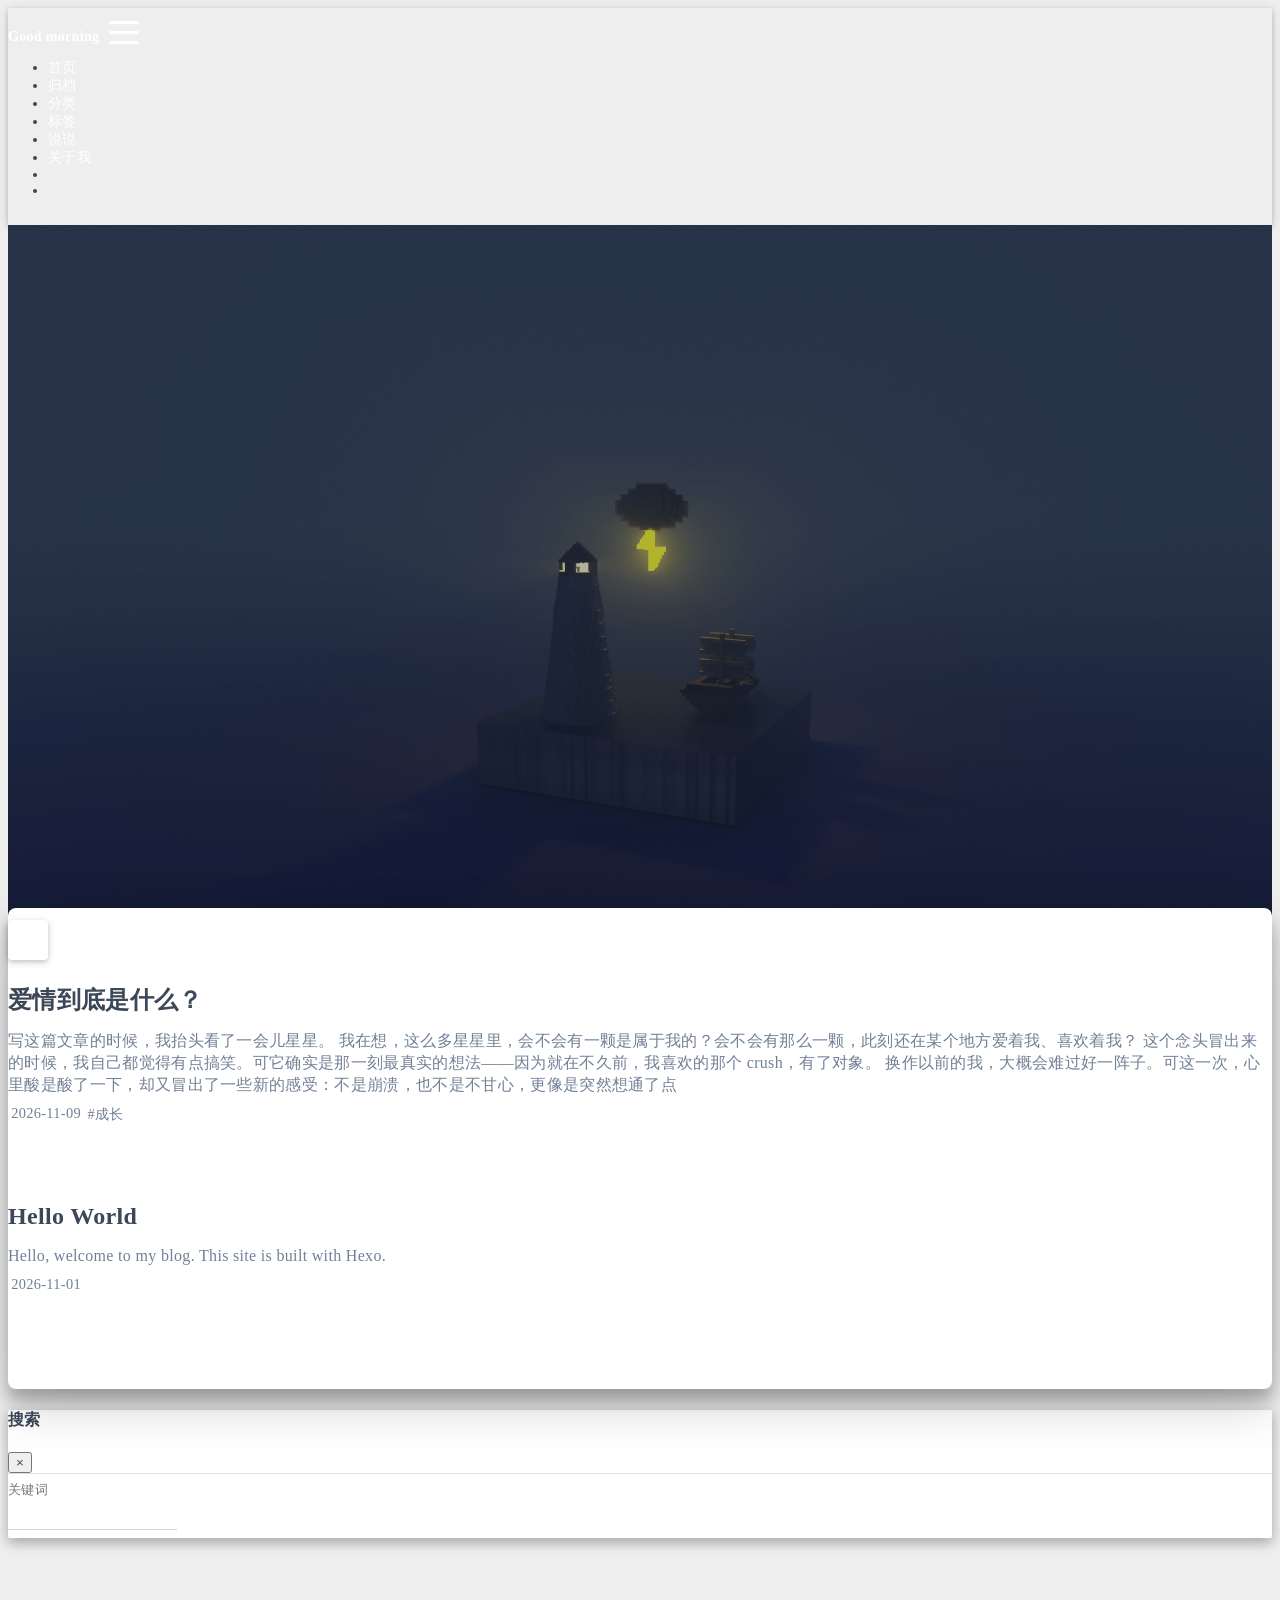
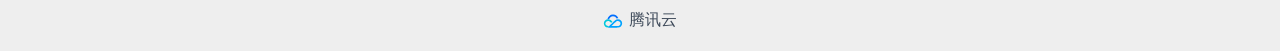
<file: index.html>
<!DOCTYPE html>
<html lang="zh-CN" data-default-color-scheme=auto>



<head>
  <meta charset="UTF-8">

  <link rel="apple-touch-icon" sizes="76x76" href="/img/fluid.png">
  <link rel="icon" href="/img/fluid.png">
  

  <meta name="viewport" content="width=device-width, initial-scale=1.0, maximum-scale=5.0, shrink-to-fit=no">
  <meta http-equiv="x-ua-compatible" content="ie=edge">
  
  <meta name="theme-color" content="#2f4154">
  <meta name="author" content="lokua">
  <meta name="keywords" content="">
  
    <meta property="og:type" content="website">
<meta property="og:title" content="Blog">
<meta property="og:url" content="https://lokua.com.cn/index.html">
<meta property="og:site_name" content="Blog">
<meta property="og:locale" content="zh_CN">
<meta property="article:author" content="lokua">
<meta name="twitter:card" content="summary_large_image">
  
  
  
  <title>Blog</title>

  <link  rel="stylesheet" href="https://lib.baomitu.com/twitter-bootstrap/4.6.1/css/bootstrap.min.css" />





<!-- 主题依赖的图标库，不要自行修改 -->
<!-- Do not modify the link that theme dependent icons -->

<link rel="stylesheet" href="//at.alicdn.com/t/c/font_1749284_5i9bdhy70f8.css">



<link rel="stylesheet" href="//at.alicdn.com/t/c/font_1736178_k526ubmyhba.css">


<link  rel="stylesheet" href="/css/main.css" />


  <link id="highlight-css" rel="stylesheet" href="/css/highlight.css" />
  
    <link id="highlight-css-dark" rel="stylesheet" href="/css/highlight-dark.css" />
  



  
<link rel="stylesheet" href="/css/custom.css">



  <script id="fluid-configs">
    var Fluid = window.Fluid || {};
    Fluid.ctx = Object.assign({}, Fluid.ctx)
    var CONFIG = {"hostname":"lokua.com.cn","root":"/","version":"1.9.9","typing":{"enable":true,"typeSpeed":70,"cursorChar":"_","loop":false,"scope":[]},"anchorjs":{"enable":true,"element":"h1,h2,h3,h4,h5,h6","placement":"left","visible":"hover","icon":""},"progressbar":{"enable":true,"height_px":3,"color":"#29d","options":{"showSpinner":false,"trickleSpeed":100}},"code_language":{"enable":true,"default":"TEXT"},"copy_btn":true,"image_caption":{"enable":true},"image_zoom":{"enable":true,"img_url_replace":["",""]},"toc":{"enable":true,"expand_all":true,"placement":"right","headingSelector":"h1,h2,h3,h4,h5,h6","collapseDepth":0},"lazyload":{"enable":true,"loading_img":"/img/loading.gif","onlypost":false,"offset_factor":2},"web_analytics":{"enable":false,"follow_dnt":true,"baidu":null,"google":{"measurement_id":null},"tencent":{"sid":null,"cid":null},"leancloud":{"app_id":null,"app_key":null,"server_url":null,"path":"window.location.pathname","ignore_local":false},"openkounter":{"server_url":"https://open-kounter.mintimate.cn","path":"window.location.pathname","ignore_local":false},"umami":{"src":null,"website_id":null,"domains":null,"start_time":"2024-01-01T00:00:00.000Z","token":null,"api_server":null}},"search_path":"/local-search.xml","include_content_in_search":true};

    if (CONFIG.web_analytics.follow_dnt) {
      var dntVal = navigator.doNotTrack || window.doNotTrack || navigator.msDoNotTrack;
      Fluid.ctx.dnt = dntVal && (dntVal.startsWith('1') || dntVal.startsWith('yes') || dntVal.startsWith('on'));
    }
  </script>
  <script  src="/js/utils.js" ></script>
  <script  src="/js/color-schema.js" ></script>
  


  
<meta name="generator" content="Hexo 8.1.2"></head>


<body>
  

  <header>
    

<div class="header-inner" style="height: 100vh;">
  <nav id="navbar" class="navbar fixed-top  navbar-expand-lg navbar-dark scrolling-navbar">
  <div class="container">
    <a class="navbar-brand" href="/">
      <strong>Fluid</strong>
    </a>

    <button id="navbar-toggler-btn" class="navbar-toggler" type="button" data-toggle="collapse"
            data-target="#navbarSupportedContent"
            aria-controls="navbarSupportedContent" aria-expanded="false" aria-label="Toggle navigation">
      <div class="animated-icon"><span></span><span></span><span></span></div>
    </button>

    <!-- Collapsible content (desktop) -->
    <div class="collapse navbar-collapse" id="navbarSupportedContent">
      <ul class="navbar-nav ml-auto text-center">
        
          
          
          
          
            <li class="nav-item">
              <a class="nav-link" href="/" target="_self">
                <i class="iconfont icon-home-fill"></i>
                <span>首页</span>
              </a>
            </li>
          
        
          
          
          
          
            <li class="nav-item">
              <a class="nav-link" href="/archives/" target="_self">
                <i class="iconfont icon-archive-fill"></i>
                <span>归档</span>
              </a>
            </li>
          
        
          
          
          
          
            <li class="nav-item">
              <a class="nav-link" href="/categories/" target="_self">
                <i class="iconfont icon-category-fill"></i>
                <span>分类</span>
              </a>
            </li>
          
        
          
          
          
          
            <li class="nav-item">
              <a class="nav-link" href="/tags/" target="_self">
                <i class="iconfont icon-tags-fill"></i>
                <span>标签</span>
              </a>
            </li>
          
        
          
          
          
          
            <li class="nav-item">
              <a class="nav-link" href="/shuoshuo/" target="_self">
                <i class="iconfont icon-comment"></i>
                <span>说说</span>
              </a>
            </li>
          
        
          
          
          
          
            <li class="nav-item">
              <a class="nav-link" href="/about/" target="_self">
                <i class="iconfont icon-user-fill"></i>
                <span>关于我</span>
              </a>
            </li>
          
        
        
          <li class="nav-item" id="search-btn">
            <a class="nav-link" target="_self" href="javascript:;" data-toggle="modal" data-target="#modalSearch" aria-label="Search">
              <i class="iconfont icon-search"></i>
            </a>
          </li>
          
        
        
          <li class="nav-item" id="color-toggle-btn">
            <a class="nav-link" target="_self" href="javascript:;" aria-label="Color Toggle">
              <i class="iconfont icon-dark" id="color-toggle-icon"></i>
            </a>
          </li>
        
      </ul>
    </div>
  </div>
</nav>

<!-- Mobile grid menu overlay -->
<div id="mobile-grid-menu" class="d-lg-none">
  <div class="mobile-grid-menu-inner">
    <div class="container">
      <div class="row">
        
          
          
          
          
            <div class="col-4 mobile-grid-cell">
              <a href="/" target="_self">
                <div class="mobile-grid-item">
                  <i class="iconfont icon-home-fill"></i>
                  <span>首页</span>
                </div>
              </a>
            </div>
          
        
          
          
          
          
            <div class="col-4 mobile-grid-cell">
              <a href="/archives/" target="_self">
                <div class="mobile-grid-item">
                  <i class="iconfont icon-archive-fill"></i>
                  <span>归档</span>
                </div>
              </a>
            </div>
          
        
          
          
          
          
            <div class="col-4 mobile-grid-cell">
              <a href="/categories/" target="_self">
                <div class="mobile-grid-item">
                  <i class="iconfont icon-category-fill"></i>
                  <span>分类</span>
                </div>
              </a>
            </div>
          
        
          
          
          
          
            <div class="col-4 mobile-grid-cell">
              <a href="/tags/" target="_self">
                <div class="mobile-grid-item">
                  <i class="iconfont icon-tags-fill"></i>
                  <span>标签</span>
                </div>
              </a>
            </div>
          
        
          
          
          
          
            <div class="col-4 mobile-grid-cell">
              <a href="/shuoshuo/" target="_self">
                <div class="mobile-grid-item">
                  <i class="iconfont icon-comment"></i>
                  <span>说说</span>
                </div>
              </a>
            </div>
          
        
          
          
          
          
            <div class="col-4 mobile-grid-cell">
              <a href="/about/" target="_self">
                <div class="mobile-grid-item">
                  <i class="iconfont icon-user-fill"></i>
                  <span>关于我</span>
                </div>
              </a>
            </div>
          
        
        
          <div class="col-4 mobile-grid-cell" id="mobile-search-btn">
            <a href="javascript:;" data-toggle="modal" data-target="#modalSearch" aria-label="Search">
              <div class="mobile-grid-item">
                <i class="iconfont icon-search"></i>
                <span>搜索</span>
              </div>
            </a>
          </div>
        
        
          <div class="col-4 mobile-grid-cell" id="mobile-color-toggle-btn"
               data-label-light="开灯"
               data-label-dark="关灯">
            <a href="javascript:;" aria-label="Color Toggle">
              <div class="mobile-grid-item">
                <i class="iconfont icon-dark" id="mobile-color-toggle-icon"></i>
                <span id="mobile-color-toggle-label">关灯</span>
              </div>
            </a>
          </div>
        
      </div>
    </div>
  </div>
</div>

  

<div id="banner" class="banner" parallax=true
     style="background: url('/img/default.png') no-repeat center center; background-size: cover;">
  <div class="full-bg-img">
    <div class="mask flex-center" style="background-color: rgba(0, 0, 0, 0.3)">
      <div class="banner-text text-center fade-in-up">
        <div class="h2">
          
            <span id="subtitle" data-typed-text="永远相信美好的事情即将发生,无论前方有多少困难，我们都绝不放弃勇气,这世界终究不会是强者恒强，后来者总有机会"></span>
          
        </div>

        
      </div>

      
        <div class="scroll-down-bar">
          <i class="iconfont icon-arrowdown"></i>
        </div>
      
    </div>
  </div>
</div>



</div>

  </header>

  <main>
    
      <div class="container nopadding-x-md">
        <div id="board"
          style="margin-top: 0">
          
          <div class="container">
            <div class="row">
              <div class="col-12 col-md-10 m-auto">
                

<h1 style="display: none">Blog</h1>

  <div class="row mx-auto index-card">
    
    
    <article class="col-12 col-md-12 mx-auto index-info">
      <h2 class="index-header">
        
        <a href="/2026/11/09/What-Is-Love/" target="_self">
          爱情到底是什么？
        </a>
      </h2>

      
      <a class="index-excerpt index-excerpt__noimg" href="/2026/11/09/What-Is-Love/" target="_self">
        <div>
          写这篇文章的时候，我抬头看了一会儿星星。 我在想，这么多星星里，会不会有一颗是属于我的？会不会有那么一颗，此刻还在某个地方爱着我、喜欢着我？ 这个念头冒出来的时候，我自己都觉得有点搞笑。可它确实是那一刻最真实的想法——因为就在不久前，我喜欢的那个 crush，有了对象。 换作以前的我，大概会难过好一阵子。可这一次，心里酸是酸了一下，却又冒出了一些新的感受：不是崩溃，也不是不甘心，更像是突然想通了点
        </div>
      </a>

      <div class="index-btm post-metas">
        
          <div class="post-meta mr-3">
            <i class="iconfont icon-date"></i>
            <time datetime="2026-11-09 03:38" pubdate>
              2026-11-09
            </time>
          </div>
        
        
        
          <div class="post-meta">
            <i class="iconfont icon-tags"></i>
            
              <a href="/tags/%E6%88%90%E9%95%BF/">#成长</a>
            
          </div>
        
      </div>
    </article>
  </div>

  <div class="row mx-auto index-card">
    
    
    <article class="col-12 col-md-12 mx-auto index-info">
      <h2 class="index-header">
        
        <a href="/2026/11/01/hello-world/" target="_self">
          Hello World
        </a>
      </h2>

      
      <a class="index-excerpt index-excerpt__noimg" href="/2026/11/01/hello-world/" target="_self">
        <div>
          Hello, welcome to my blog. This site is built with Hexo.
        </div>
      </a>

      <div class="index-btm post-metas">
        
          <div class="post-meta mr-3">
            <i class="iconfont icon-date"></i>
            <time datetime="2026-11-01 02:34" pubdate>
              2026-11-01
            </time>
          </div>
        
        
        
      </div>
    </article>
  </div>





              </div>
            </div>
          </div>
        </div>
      </div>
    

    
      <a id="scroll-top-button" aria-label="TOP" href="#" role="button">
        <i class="iconfont icon-arrowup" aria-hidden="true"></i>
      </a>
    

    
      <div class="modal fade" id="modalSearch" tabindex="-1" role="dialog" aria-labelledby="ModalLabel"
     aria-hidden="true">
  <div class="modal-dialog modal-dialog-scrollable modal-lg" role="document">
    <div class="modal-content">
      <div class="modal-header text-center">
        <h4 class="modal-title w-100 font-weight-bold">搜索</h4>
        <button type="button" id="local-search-close" class="close" data-dismiss="modal" aria-label="Close">
          <span aria-hidden="true">&times;</span>
        </button>
      </div>
      <div class="modal-body mx-3">
        <div class="md-form mb-5">
          <input type="text" id="local-search-input" class="form-control validate">
          <label data-error="x" data-success="v" for="local-search-input">关键词</label>
        </div>
        <div class="list-group" id="local-search-result"></div>
      </div>
    </div>
  </div>
</div>

    

    
  </main>

  <footer>
    <div class="footer-inner">
  
    <div class="footer-content">
      <a href="https://cloud.tencent.com/" target="_blank" rel="noopener" style="display:inline-flex;align-items:center;gap:6px;"><img src="/img/tencent-cloud.svg" srcset="/img/loading.gif" lazyload alt="腾讯云" style="height:20px;width:auto;">腾讯云</a>
    </div>
  
  
  
</div>

  </footer>

  <!-- Scripts -->
  
  <script  src="https://lib.baomitu.com/nprogress/0.2.0/nprogress.min.js" ></script>
  <link  rel="stylesheet" href="https://lib.baomitu.com/nprogress/0.2.0/nprogress.min.css" />

  <script>
    NProgress.configure({"showSpinner":false,"trickleSpeed":100})
    NProgress.start()
    window.addEventListener('load', function() {
      NProgress.done();
    })
  </script>


<script  src="https://lib.baomitu.com/jquery/3.6.4/jquery.min.js" ></script>
<script  src="https://lib.baomitu.com/twitter-bootstrap/4.6.1/js/bootstrap.min.js" ></script>
<script  src="/js/events.js" ></script>
<script  src="/js/plugins.js" ></script>


  <script  src="https://lib.baomitu.com/typed.js/2.0.12/typed.min.js" ></script>
  <script>
    (function (window, document) {
      var typing = Fluid.plugins.typing;
      var subtitle = document.getElementById('subtitle');
      if (!subtitle || !typing) {
        return;
      }
      var text = subtitle.getAttribute('data-typed-text');
      
        var texts = ["永远相信美好的事情即将发生","无论前方有多少困难，我们都绝不放弃勇气","这世界终究不会是强者恒强，后来者总有机会"];
        var idx = Math.floor(Math.random() * texts.length);
        typing(texts[idx]);
      
    })(window, document);
  </script>




  
    <script  src="/js/img-lazyload.js" ></script>
  




  <script  src="/js/local-search.js" ></script>




  
<script src="/js/greeting.js"></script>



<!-- 主题的启动项，将它保持在最底部 -->
<!-- the boot of the theme, keep it at the bottom -->
<script  src="/js/boot.js" ></script>


  

  <noscript>
    <div class="noscript-warning">博客在允许 JavaScript 运行的环境下浏览效果更佳</div>
  </noscript>
</body>
</html>
</file>
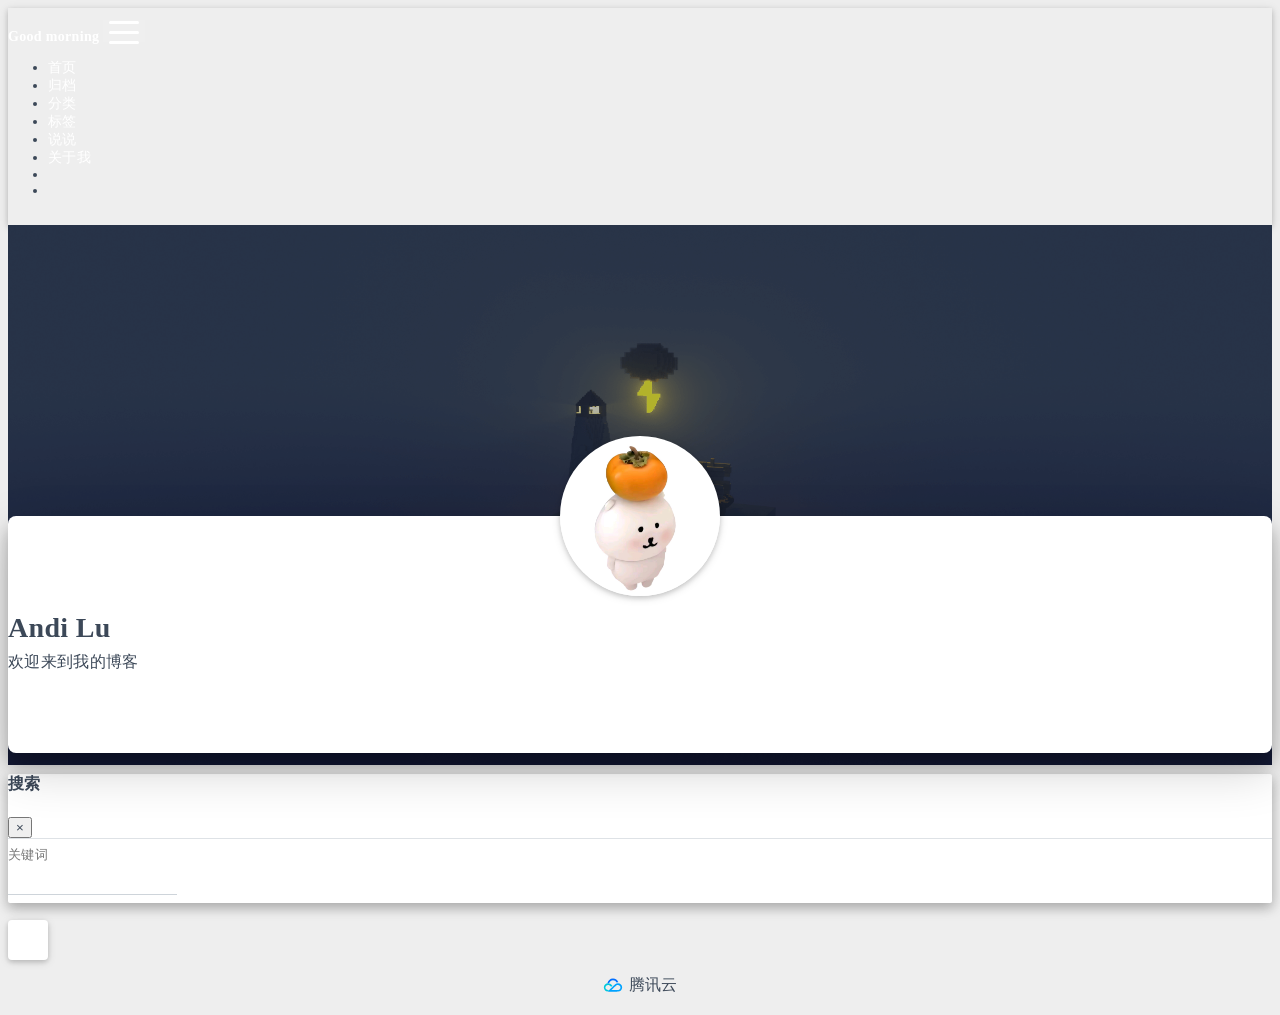
<file: about/index.html>
<!DOCTYPE html>
<html lang="zh-CN" data-default-color-scheme=auto>



<head>
  <meta charset="UTF-8">

  <link rel="apple-touch-icon" sizes="76x76" href="/img/fluid.png">
  <link rel="icon" href="/img/fluid.png">
  

  <meta name="viewport" content="width=device-width, initial-scale=1.0, maximum-scale=5.0, shrink-to-fit=no">
  <meta http-equiv="x-ua-compatible" content="ie=edge">
  
  <meta name="theme-color" content="#2f4154">
  <meta name="author" content="lokua">
  <meta name="keywords" content="">
  
    <meta property="og:type" content="website">
<meta property="og:title" content="关于">
<meta property="og:url" content="https://lokua.com.cn/about/index.html">
<meta property="og:site_name" content="Blog">
<meta property="og:locale" content="zh_CN">
<meta property="article:published_time" content="2026-10-31T18:41:31.000Z">
<meta property="article:modified_time" content="2026-10-31T18:47:39.277Z">
<meta property="article:author" content="lokua">
<meta name="twitter:card" content="summary_large_image">
  
  
  
  <title>关于 - Blog</title>

  <link  rel="stylesheet" href="https://lib.baomitu.com/twitter-bootstrap/4.6.1/css/bootstrap.min.css" />



  <link  rel="stylesheet" href="https://lib.baomitu.com/github-markdown-css/4.0.0/github-markdown.min.css" />

  <link  rel="stylesheet" href="https://lib.baomitu.com/hint.css/2.7.0/hint.min.css" />

  <link  rel="stylesheet" href="https://lib.baomitu.com/fancybox/3.5.7/jquery.fancybox.min.css" />



<!-- 主题依赖的图标库，不要自行修改 -->
<!-- Do not modify the link that theme dependent icons -->

<link rel="stylesheet" href="//at.alicdn.com/t/c/font_1749284_5i9bdhy70f8.css">



<link rel="stylesheet" href="//at.alicdn.com/t/c/font_1736178_k526ubmyhba.css">


<link  rel="stylesheet" href="/css/main.css" />


  <link id="highlight-css" rel="stylesheet" href="/css/highlight.css" />
  
    <link id="highlight-css-dark" rel="stylesheet" href="/css/highlight-dark.css" />
  



  
<link rel="stylesheet" href="/css/custom.css">



  <script id="fluid-configs">
    var Fluid = window.Fluid || {};
    Fluid.ctx = Object.assign({}, Fluid.ctx)
    var CONFIG = {"hostname":"lokua.com.cn","root":"/","version":"1.9.9","typing":{"enable":true,"typeSpeed":70,"cursorChar":"_","loop":false,"scope":[]},"anchorjs":{"enable":true,"element":"h1,h2,h3,h4,h5,h6","placement":"left","visible":"hover","icon":""},"progressbar":{"enable":true,"height_px":3,"color":"#29d","options":{"showSpinner":false,"trickleSpeed":100}},"code_language":{"enable":true,"default":"TEXT"},"copy_btn":true,"image_caption":{"enable":true},"image_zoom":{"enable":true,"img_url_replace":["",""]},"toc":{"enable":true,"expand_all":true,"placement":"right","headingSelector":"h1,h2,h3,h4,h5,h6","collapseDepth":0},"lazyload":{"enable":true,"loading_img":"/img/loading.gif","onlypost":false,"offset_factor":2},"web_analytics":{"enable":false,"follow_dnt":true,"baidu":null,"google":{"measurement_id":null},"tencent":{"sid":null,"cid":null},"leancloud":{"app_id":null,"app_key":null,"server_url":null,"path":"window.location.pathname","ignore_local":false},"openkounter":{"server_url":"https://open-kounter.mintimate.cn","path":"window.location.pathname","ignore_local":false},"umami":{"src":null,"website_id":null,"domains":null,"start_time":"2024-01-01T00:00:00.000Z","token":null,"api_server":null}},"search_path":"/local-search.xml","include_content_in_search":true};

    if (CONFIG.web_analytics.follow_dnt) {
      var dntVal = navigator.doNotTrack || window.doNotTrack || navigator.msDoNotTrack;
      Fluid.ctx.dnt = dntVal && (dntVal.startsWith('1') || dntVal.startsWith('yes') || dntVal.startsWith('on'));
    }
  </script>
  <script  src="/js/utils.js" ></script>
  <script  src="/js/color-schema.js" ></script>
  


  
<meta name="generator" content="Hexo 8.1.2"></head>


<body>
  

  <header>
    

<div class="header-inner" style="height: 60vh;">
  <nav id="navbar" class="navbar fixed-top  navbar-expand-lg navbar-dark scrolling-navbar">
  <div class="container">
    <a class="navbar-brand" href="/">
      <strong>Fluid</strong>
    </a>

    <button id="navbar-toggler-btn" class="navbar-toggler" type="button" data-toggle="collapse"
            data-target="#navbarSupportedContent"
            aria-controls="navbarSupportedContent" aria-expanded="false" aria-label="Toggle navigation">
      <div class="animated-icon"><span></span><span></span><span></span></div>
    </button>

    <!-- Collapsible content (desktop) -->
    <div class="collapse navbar-collapse" id="navbarSupportedContent">
      <ul class="navbar-nav ml-auto text-center">
        
          
          
          
          
            <li class="nav-item">
              <a class="nav-link" href="/" target="_self">
                <i class="iconfont icon-home-fill"></i>
                <span>首页</span>
              </a>
            </li>
          
        
          
          
          
          
            <li class="nav-item">
              <a class="nav-link" href="/archives/" target="_self">
                <i class="iconfont icon-archive-fill"></i>
                <span>归档</span>
              </a>
            </li>
          
        
          
          
          
          
            <li class="nav-item">
              <a class="nav-link" href="/categories/" target="_self">
                <i class="iconfont icon-category-fill"></i>
                <span>分类</span>
              </a>
            </li>
          
        
          
          
          
          
            <li class="nav-item">
              <a class="nav-link" href="/tags/" target="_self">
                <i class="iconfont icon-tags-fill"></i>
                <span>标签</span>
              </a>
            </li>
          
        
          
          
          
          
            <li class="nav-item">
              <a class="nav-link" href="/shuoshuo/" target="_self">
                <i class="iconfont icon-comment"></i>
                <span>说说</span>
              </a>
            </li>
          
        
          
          
          
          
            <li class="nav-item">
              <a class="nav-link" href="/about/" target="_self">
                <i class="iconfont icon-user-fill"></i>
                <span>关于我</span>
              </a>
            </li>
          
        
        
          <li class="nav-item" id="search-btn">
            <a class="nav-link" target="_self" href="javascript:;" data-toggle="modal" data-target="#modalSearch" aria-label="Search">
              <i class="iconfont icon-search"></i>
            </a>
          </li>
          
        
        
          <li class="nav-item" id="color-toggle-btn">
            <a class="nav-link" target="_self" href="javascript:;" aria-label="Color Toggle">
              <i class="iconfont icon-dark" id="color-toggle-icon"></i>
            </a>
          </li>
        
      </ul>
    </div>
  </div>
</nav>

<!-- Mobile grid menu overlay -->
<div id="mobile-grid-menu" class="d-lg-none">
  <div class="mobile-grid-menu-inner">
    <div class="container">
      <div class="row">
        
          
          
          
          
            <div class="col-4 mobile-grid-cell">
              <a href="/" target="_self">
                <div class="mobile-grid-item">
                  <i class="iconfont icon-home-fill"></i>
                  <span>首页</span>
                </div>
              </a>
            </div>
          
        
          
          
          
          
            <div class="col-4 mobile-grid-cell">
              <a href="/archives/" target="_self">
                <div class="mobile-grid-item">
                  <i class="iconfont icon-archive-fill"></i>
                  <span>归档</span>
                </div>
              </a>
            </div>
          
        
          
          
          
          
            <div class="col-4 mobile-grid-cell">
              <a href="/categories/" target="_self">
                <div class="mobile-grid-item">
                  <i class="iconfont icon-category-fill"></i>
                  <span>分类</span>
                </div>
              </a>
            </div>
          
        
          
          
          
          
            <div class="col-4 mobile-grid-cell">
              <a href="/tags/" target="_self">
                <div class="mobile-grid-item">
                  <i class="iconfont icon-tags-fill"></i>
                  <span>标签</span>
                </div>
              </a>
            </div>
          
        
          
          
          
          
            <div class="col-4 mobile-grid-cell">
              <a href="/shuoshuo/" target="_self">
                <div class="mobile-grid-item">
                  <i class="iconfont icon-comment"></i>
                  <span>说说</span>
                </div>
              </a>
            </div>
          
        
          
          
          
          
            <div class="col-4 mobile-grid-cell">
              <a href="/about/" target="_self">
                <div class="mobile-grid-item">
                  <i class="iconfont icon-user-fill"></i>
                  <span>关于我</span>
                </div>
              </a>
            </div>
          
        
        
          <div class="col-4 mobile-grid-cell" id="mobile-search-btn">
            <a href="javascript:;" data-toggle="modal" data-target="#modalSearch" aria-label="Search">
              <div class="mobile-grid-item">
                <i class="iconfont icon-search"></i>
                <span>搜索</span>
              </div>
            </a>
          </div>
        
        
          <div class="col-4 mobile-grid-cell" id="mobile-color-toggle-btn"
               data-label-light="开灯"
               data-label-dark="关灯">
            <a href="javascript:;" aria-label="Color Toggle">
              <div class="mobile-grid-item">
                <i class="iconfont icon-dark" id="mobile-color-toggle-icon"></i>
                <span id="mobile-color-toggle-label">关灯</span>
              </div>
            </a>
          </div>
        
      </div>
    </div>
  </div>
</div>

  

<div id="banner" class="banner" parallax=true
     style="background: url('/img/default.png') no-repeat center center; background-size: cover;">
  <div class="full-bg-img">
    <div class="mask flex-center" style="background-color: rgba(0, 0, 0, 0.3)">
      <div class="banner-text text-center fade-in-up">
        <div class="h2">
          
            <span id="subtitle" data-typed-text="关于"></span>
          
        </div>

        
      </div>

      
    </div>
  </div>
</div>



</div>

  </header>

  <main>
    
      <div class="container nopadding-x-md">
        <div id="board"
          >
          
            <div class="about-avatar">
              <img src="/img/toxiang.jpg" srcset="/img/loading.gif" lazyload class="img-fluid" alt="avatar">
            </div>
          
          <div class="container">
            <div class="row">
              <div class="col-12 col-md-10 m-auto">
                

<div class="text-center">
  <div class="about-info">
    <div class="about-name">Andi Lu</div>
    <div class="about-intro">欢迎来到我的博客</div>
    <div class="about-icons">
      
        
        
        
        <a href=https://github.com/Luandi02/ class="
           hint--bottom hint--rounded"
           aria-label="GitHub"
           target="_blank"
        >
          <i class="iconfont icon-github-fill" aria-hidden="true"></i>
          
        </a>
      
    </div>
  </div>
</div>

<article class="about-content page-content mt-5">
  <div class="markdown-body">
    
  </div>

  
</article>





  



  



  



  



  





              </div>
            </div>
          </div>
        </div>
      </div>
    

    
      <a id="scroll-top-button" aria-label="TOP" href="#" role="button">
        <i class="iconfont icon-arrowup" aria-hidden="true"></i>
      </a>
    

    
      <div class="modal fade" id="modalSearch" tabindex="-1" role="dialog" aria-labelledby="ModalLabel"
     aria-hidden="true">
  <div class="modal-dialog modal-dialog-scrollable modal-lg" role="document">
    <div class="modal-content">
      <div class="modal-header text-center">
        <h4 class="modal-title w-100 font-weight-bold">搜索</h4>
        <button type="button" id="local-search-close" class="close" data-dismiss="modal" aria-label="Close">
          <span aria-hidden="true">&times;</span>
        </button>
      </div>
      <div class="modal-body mx-3">
        <div class="md-form mb-5">
          <input type="text" id="local-search-input" class="form-control validate">
          <label data-error="x" data-success="v" for="local-search-input">关键词</label>
        </div>
        <div class="list-group" id="local-search-result"></div>
      </div>
    </div>
  </div>
</div>

    

    
  </main>

  <footer>
    <div class="footer-inner">
  
    <div class="footer-content">
      <a href="https://cloud.tencent.com/" target="_blank" rel="noopener" style="display:inline-flex;align-items:center;gap:6px;"><img src="/img/tencent-cloud.svg" srcset="/img/loading.gif" lazyload alt="腾讯云" style="height:20px;width:auto;">腾讯云</a>
    </div>
  
  
  
</div>

  </footer>

  <!-- Scripts -->
  
  <script  src="https://lib.baomitu.com/nprogress/0.2.0/nprogress.min.js" ></script>
  <link  rel="stylesheet" href="https://lib.baomitu.com/nprogress/0.2.0/nprogress.min.css" />

  <script>
    NProgress.configure({"showSpinner":false,"trickleSpeed":100})
    NProgress.start()
    window.addEventListener('load', function() {
      NProgress.done();
    })
  </script>


<script  src="https://lib.baomitu.com/jquery/3.6.4/jquery.min.js" ></script>
<script  src="https://lib.baomitu.com/twitter-bootstrap/4.6.1/js/bootstrap.min.js" ></script>
<script  src="/js/events.js" ></script>
<script  src="/js/plugins.js" ></script>


  <script  src="https://lib.baomitu.com/typed.js/2.0.12/typed.min.js" ></script>
  <script>
    (function (window, document) {
      var typing = Fluid.plugins.typing;
      var subtitle = document.getElementById('subtitle');
      if (!subtitle || !typing) {
        return;
      }
      var text = subtitle.getAttribute('data-typed-text');
      
        typing(text);
      
    })(window, document);
  </script>




  
    <script  src="/js/img-lazyload.js" ></script>
  




  <script src=https://lib.baomitu.com/clipboard.js/2.0.11/clipboard.min.js></script>

  <script>Fluid.plugins.codeWidget();</script>


  
<script>
  Fluid.utils.createScript('https://lib.baomitu.com/anchor-js/5.0.0/anchor.min.js', function() {
    window.anchors.options = {
      placement: CONFIG.anchorjs.placement,
      visible  : CONFIG.anchorjs.visible
    };
    if (CONFIG.anchorjs.icon) {
      window.anchors.options.icon = CONFIG.anchorjs.icon;
    }
    var el = (CONFIG.anchorjs.element || 'h1,h2,h3,h4,h5,h6').split(',');
    var res = [];
    for (var item of el) {
      res.push('.markdown-body > ' + item.trim());
    }
    if (CONFIG.anchorjs.placement === 'left') {
      window.anchors.options.class = 'anchorjs-link-left';
    }
    window.anchors.add(res.join(', '));

    Fluid.events.registerRefreshCallback(function() {
      if ('anchors' in window) {
        anchors.removeAll();
        var el = (CONFIG.anchorjs.element || 'h1,h2,h3,h4,h5,h6').split(',');
        var res = [];
        for (var item of el) {
          res.push('.markdown-body > ' + item.trim());
        }
        if (CONFIG.anchorjs.placement === 'left') {
          anchors.options.class = 'anchorjs-link-left';
        }
        anchors.add(res.join(', '));
      }
    });
  });
</script>


  
<script>
  Fluid.utils.createScript('https://lib.baomitu.com/fancybox/3.5.7/jquery.fancybox.min.js', function() {
    Fluid.plugins.fancyBox();
  });
</script>


  <script>Fluid.plugins.imageCaption();</script>

  <script  src="/js/local-search.js" ></script>




  
<script src="/js/greeting.js"></script>



<!-- 主题的启动项，将它保持在最底部 -->
<!-- the boot of the theme, keep it at the bottom -->
<script  src="/js/boot.js" ></script>


  

  <noscript>
    <div class="noscript-warning">博客在允许 JavaScript 运行的环境下浏览效果更佳</div>
  </noscript>
</body>
</html>
</file>
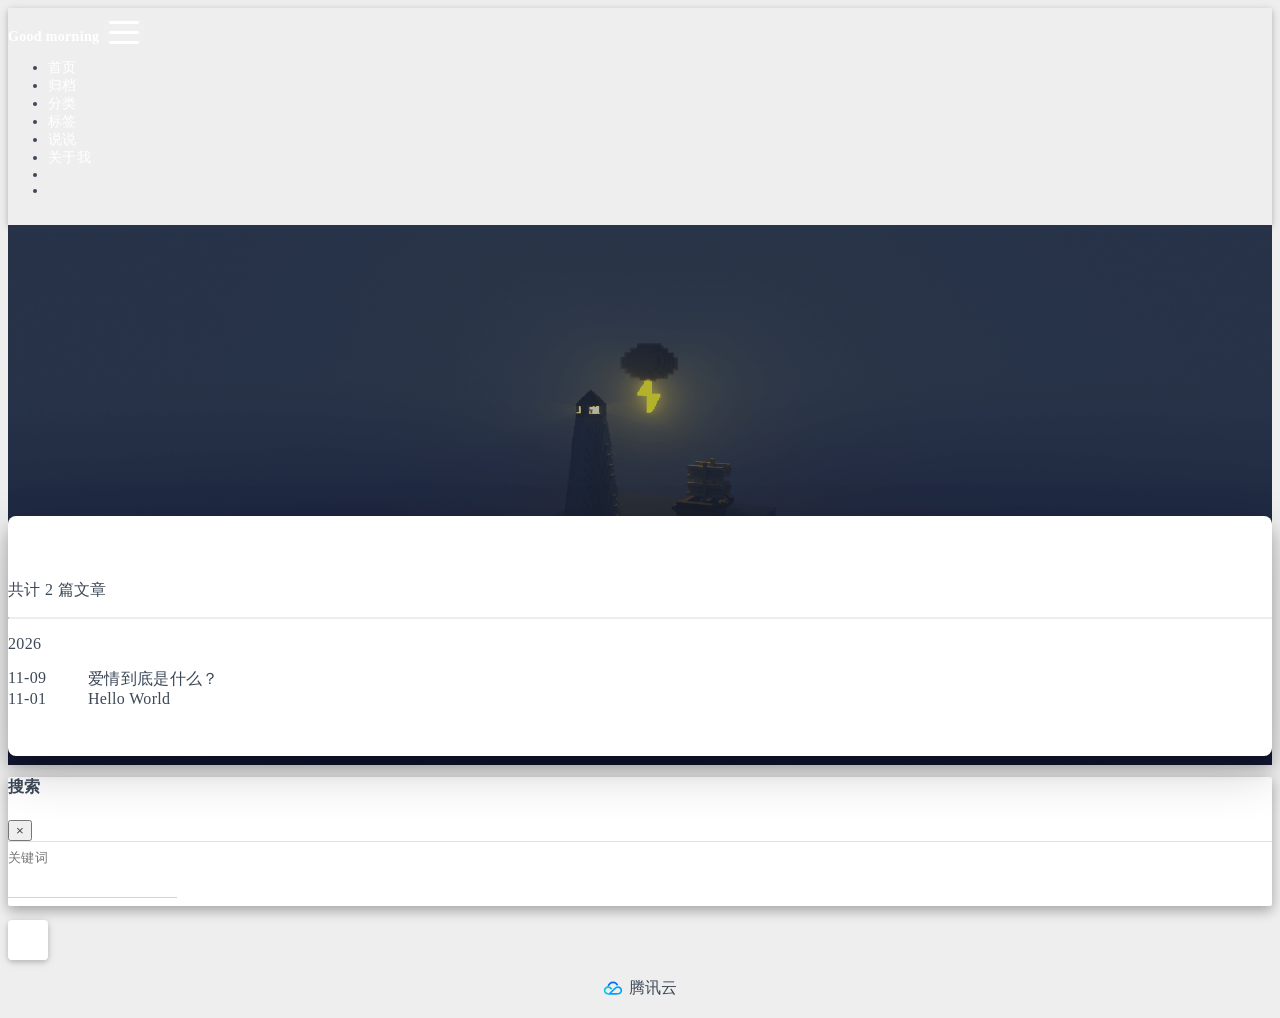
<file: archives/index.html>
<!DOCTYPE html>
<html lang="zh-CN" data-default-color-scheme=auto>



<head>
  <meta charset="UTF-8">

  <link rel="apple-touch-icon" sizes="76x76" href="/img/fluid.png">
  <link rel="icon" href="/img/fluid.png">
  

  <meta name="viewport" content="width=device-width, initial-scale=1.0, maximum-scale=5.0, shrink-to-fit=no">
  <meta http-equiv="x-ua-compatible" content="ie=edge">
  
  <meta name="theme-color" content="#2f4154">
  <meta name="author" content="lokua">
  <meta name="keywords" content="">
  
    <meta property="og:type" content="website">
<meta property="og:title" content="归档">
<meta property="og:url" content="https://lokua.com.cn/archives/index.html">
<meta property="og:site_name" content="Blog">
<meta property="og:locale" content="zh_CN">
<meta property="article:author" content="lokua">
<meta name="twitter:card" content="summary_large_image">
  
  
  
  <title>归档 - Blog</title>

  <link  rel="stylesheet" href="https://lib.baomitu.com/twitter-bootstrap/4.6.1/css/bootstrap.min.css" />





<!-- 主题依赖的图标库，不要自行修改 -->
<!-- Do not modify the link that theme dependent icons -->

<link rel="stylesheet" href="//at.alicdn.com/t/c/font_1749284_5i9bdhy70f8.css">



<link rel="stylesheet" href="//at.alicdn.com/t/c/font_1736178_k526ubmyhba.css">


<link  rel="stylesheet" href="/css/main.css" />


  <link id="highlight-css" rel="stylesheet" href="/css/highlight.css" />
  
    <link id="highlight-css-dark" rel="stylesheet" href="/css/highlight-dark.css" />
  



  
<link rel="stylesheet" href="/css/custom.css">



  <script id="fluid-configs">
    var Fluid = window.Fluid || {};
    Fluid.ctx = Object.assign({}, Fluid.ctx)
    var CONFIG = {"hostname":"lokua.com.cn","root":"/","version":"1.9.9","typing":{"enable":true,"typeSpeed":70,"cursorChar":"_","loop":false,"scope":[]},"anchorjs":{"enable":true,"element":"h1,h2,h3,h4,h5,h6","placement":"left","visible":"hover","icon":""},"progressbar":{"enable":true,"height_px":3,"color":"#29d","options":{"showSpinner":false,"trickleSpeed":100}},"code_language":{"enable":true,"default":"TEXT"},"copy_btn":true,"image_caption":{"enable":true},"image_zoom":{"enable":true,"img_url_replace":["",""]},"toc":{"enable":true,"expand_all":true,"placement":"right","headingSelector":"h1,h2,h3,h4,h5,h6","collapseDepth":0},"lazyload":{"enable":true,"loading_img":"/img/loading.gif","onlypost":false,"offset_factor":2},"web_analytics":{"enable":false,"follow_dnt":true,"baidu":null,"google":{"measurement_id":null},"tencent":{"sid":null,"cid":null},"leancloud":{"app_id":null,"app_key":null,"server_url":null,"path":"window.location.pathname","ignore_local":false},"openkounter":{"server_url":"https://open-kounter.mintimate.cn","path":"window.location.pathname","ignore_local":false},"umami":{"src":null,"website_id":null,"domains":null,"start_time":"2024-01-01T00:00:00.000Z","token":null,"api_server":null}},"search_path":"/local-search.xml","include_content_in_search":true};

    if (CONFIG.web_analytics.follow_dnt) {
      var dntVal = navigator.doNotTrack || window.doNotTrack || navigator.msDoNotTrack;
      Fluid.ctx.dnt = dntVal && (dntVal.startsWith('1') || dntVal.startsWith('yes') || dntVal.startsWith('on'));
    }
  </script>
  <script  src="/js/utils.js" ></script>
  <script  src="/js/color-schema.js" ></script>
  


  
<meta name="generator" content="Hexo 8.1.2"></head>


<body>
  

  <header>
    

<div class="header-inner" style="height: 60vh;">
  <nav id="navbar" class="navbar fixed-top  navbar-expand-lg navbar-dark scrolling-navbar">
  <div class="container">
    <a class="navbar-brand" href="/">
      <strong>Fluid</strong>
    </a>

    <button id="navbar-toggler-btn" class="navbar-toggler" type="button" data-toggle="collapse"
            data-target="#navbarSupportedContent"
            aria-controls="navbarSupportedContent" aria-expanded="false" aria-label="Toggle navigation">
      <div class="animated-icon"><span></span><span></span><span></span></div>
    </button>

    <!-- Collapsible content (desktop) -->
    <div class="collapse navbar-collapse" id="navbarSupportedContent">
      <ul class="navbar-nav ml-auto text-center">
        
          
          
          
          
            <li class="nav-item">
              <a class="nav-link" href="/" target="_self">
                <i class="iconfont icon-home-fill"></i>
                <span>首页</span>
              </a>
            </li>
          
        
          
          
          
          
            <li class="nav-item">
              <a class="nav-link" href="/archives/" target="_self">
                <i class="iconfont icon-archive-fill"></i>
                <span>归档</span>
              </a>
            </li>
          
        
          
          
          
          
            <li class="nav-item">
              <a class="nav-link" href="/categories/" target="_self">
                <i class="iconfont icon-category-fill"></i>
                <span>分类</span>
              </a>
            </li>
          
        
          
          
          
          
            <li class="nav-item">
              <a class="nav-link" href="/tags/" target="_self">
                <i class="iconfont icon-tags-fill"></i>
                <span>标签</span>
              </a>
            </li>
          
        
          
          
          
          
            <li class="nav-item">
              <a class="nav-link" href="/shuoshuo/" target="_self">
                <i class="iconfont icon-comment"></i>
                <span>说说</span>
              </a>
            </li>
          
        
          
          
          
          
            <li class="nav-item">
              <a class="nav-link" href="/about/" target="_self">
                <i class="iconfont icon-user-fill"></i>
                <span>关于我</span>
              </a>
            </li>
          
        
        
          <li class="nav-item" id="search-btn">
            <a class="nav-link" target="_self" href="javascript:;" data-toggle="modal" data-target="#modalSearch" aria-label="Search">
              <i class="iconfont icon-search"></i>
            </a>
          </li>
          
        
        
          <li class="nav-item" id="color-toggle-btn">
            <a class="nav-link" target="_self" href="javascript:;" aria-label="Color Toggle">
              <i class="iconfont icon-dark" id="color-toggle-icon"></i>
            </a>
          </li>
        
      </ul>
    </div>
  </div>
</nav>

<!-- Mobile grid menu overlay -->
<div id="mobile-grid-menu" class="d-lg-none">
  <div class="mobile-grid-menu-inner">
    <div class="container">
      <div class="row">
        
          
          
          
          
            <div class="col-4 mobile-grid-cell">
              <a href="/" target="_self">
                <div class="mobile-grid-item">
                  <i class="iconfont icon-home-fill"></i>
                  <span>首页</span>
                </div>
              </a>
            </div>
          
        
          
          
          
          
            <div class="col-4 mobile-grid-cell">
              <a href="/archives/" target="_self">
                <div class="mobile-grid-item">
                  <i class="iconfont icon-archive-fill"></i>
                  <span>归档</span>
                </div>
              </a>
            </div>
          
        
          
          
          
          
            <div class="col-4 mobile-grid-cell">
              <a href="/categories/" target="_self">
                <div class="mobile-grid-item">
                  <i class="iconfont icon-category-fill"></i>
                  <span>分类</span>
                </div>
              </a>
            </div>
          
        
          
          
          
          
            <div class="col-4 mobile-grid-cell">
              <a href="/tags/" target="_self">
                <div class="mobile-grid-item">
                  <i class="iconfont icon-tags-fill"></i>
                  <span>标签</span>
                </div>
              </a>
            </div>
          
        
          
          
          
          
            <div class="col-4 mobile-grid-cell">
              <a href="/shuoshuo/" target="_self">
                <div class="mobile-grid-item">
                  <i class="iconfont icon-comment"></i>
                  <span>说说</span>
                </div>
              </a>
            </div>
          
        
          
          
          
          
            <div class="col-4 mobile-grid-cell">
              <a href="/about/" target="_self">
                <div class="mobile-grid-item">
                  <i class="iconfont icon-user-fill"></i>
                  <span>关于我</span>
                </div>
              </a>
            </div>
          
        
        
          <div class="col-4 mobile-grid-cell" id="mobile-search-btn">
            <a href="javascript:;" data-toggle="modal" data-target="#modalSearch" aria-label="Search">
              <div class="mobile-grid-item">
                <i class="iconfont icon-search"></i>
                <span>搜索</span>
              </div>
            </a>
          </div>
        
        
          <div class="col-4 mobile-grid-cell" id="mobile-color-toggle-btn"
               data-label-light="开灯"
               data-label-dark="关灯">
            <a href="javascript:;" aria-label="Color Toggle">
              <div class="mobile-grid-item">
                <i class="iconfont icon-dark" id="mobile-color-toggle-icon"></i>
                <span id="mobile-color-toggle-label">关灯</span>
              </div>
            </a>
          </div>
        
      </div>
    </div>
  </div>
</div>

  

<div id="banner" class="banner" parallax=true
     style="background: url('/img/default.png') no-repeat center center; background-size: cover;">
  <div class="full-bg-img">
    <div class="mask flex-center" style="background-color: rgba(0, 0, 0, 0.3)">
      <div class="banner-text text-center fade-in-up">
        <div class="h2">
          
            <span id="subtitle" data-typed-text="归档"></span>
          
        </div>

        
      </div>

      
    </div>
  </div>
</div>



</div>

  </header>

  <main>
    
      <div class="container nopadding-x-md">
        <div id="board"
          >
          
          <div class="container">
            <div class="row">
              <div class="col-12 col-md-10 m-auto">
                

<div class="list-group">
  <p class="h4">共计 2 篇文章</p>
  <hr>
  
  
    
      
      <p class="h5">2026</p>
    
    <a href="/2026/11/09/What-Is-Love/" class="list-group-item list-group-item-action">
      <time>11-09</time>
      <div class="list-group-item-title">爱情到底是什么？</div>
    </a>
  
    
    <a href="/2026/11/01/hello-world/" class="list-group-item list-group-item-action">
      <time>11-01</time>
      <div class="list-group-item-title">Hello World</div>
    </a>
  
</div>





              </div>
            </div>
          </div>
        </div>
      </div>
    

    
      <a id="scroll-top-button" aria-label="TOP" href="#" role="button">
        <i class="iconfont icon-arrowup" aria-hidden="true"></i>
      </a>
    

    
      <div class="modal fade" id="modalSearch" tabindex="-1" role="dialog" aria-labelledby="ModalLabel"
     aria-hidden="true">
  <div class="modal-dialog modal-dialog-scrollable modal-lg" role="document">
    <div class="modal-content">
      <div class="modal-header text-center">
        <h4 class="modal-title w-100 font-weight-bold">搜索</h4>
        <button type="button" id="local-search-close" class="close" data-dismiss="modal" aria-label="Close">
          <span aria-hidden="true">&times;</span>
        </button>
      </div>
      <div class="modal-body mx-3">
        <div class="md-form mb-5">
          <input type="text" id="local-search-input" class="form-control validate">
          <label data-error="x" data-success="v" for="local-search-input">关键词</label>
        </div>
        <div class="list-group" id="local-search-result"></div>
      </div>
    </div>
  </div>
</div>

    

    
  </main>

  <footer>
    <div class="footer-inner">
  
    <div class="footer-content">
      <a href="https://cloud.tencent.com/" target="_blank" rel="noopener" style="display:inline-flex;align-items:center;gap:6px;"><img src="/img/tencent-cloud.svg" srcset="/img/loading.gif" lazyload alt="腾讯云" style="height:20px;width:auto;">腾讯云</a>
    </div>
  
  
  
</div>

  </footer>

  <!-- Scripts -->
  
  <script  src="https://lib.baomitu.com/nprogress/0.2.0/nprogress.min.js" ></script>
  <link  rel="stylesheet" href="https://lib.baomitu.com/nprogress/0.2.0/nprogress.min.css" />

  <script>
    NProgress.configure({"showSpinner":false,"trickleSpeed":100})
    NProgress.start()
    window.addEventListener('load', function() {
      NProgress.done();
    })
  </script>


<script  src="https://lib.baomitu.com/jquery/3.6.4/jquery.min.js" ></script>
<script  src="https://lib.baomitu.com/twitter-bootstrap/4.6.1/js/bootstrap.min.js" ></script>
<script  src="/js/events.js" ></script>
<script  src="/js/plugins.js" ></script>


  <script  src="https://lib.baomitu.com/typed.js/2.0.12/typed.min.js" ></script>
  <script>
    (function (window, document) {
      var typing = Fluid.plugins.typing;
      var subtitle = document.getElementById('subtitle');
      if (!subtitle || !typing) {
        return;
      }
      var text = subtitle.getAttribute('data-typed-text');
      
        typing(text);
      
    })(window, document);
  </script>




  
    <script  src="/js/img-lazyload.js" ></script>
  




  <script  src="/js/local-search.js" ></script>




  
<script src="/js/greeting.js"></script>



<!-- 主题的启动项，将它保持在最底部 -->
<!-- the boot of the theme, keep it at the bottom -->
<script  src="/js/boot.js" ></script>


  

  <noscript>
    <div class="noscript-warning">博客在允许 JavaScript 运行的环境下浏览效果更佳</div>
  </noscript>
</body>
</html>
</file>
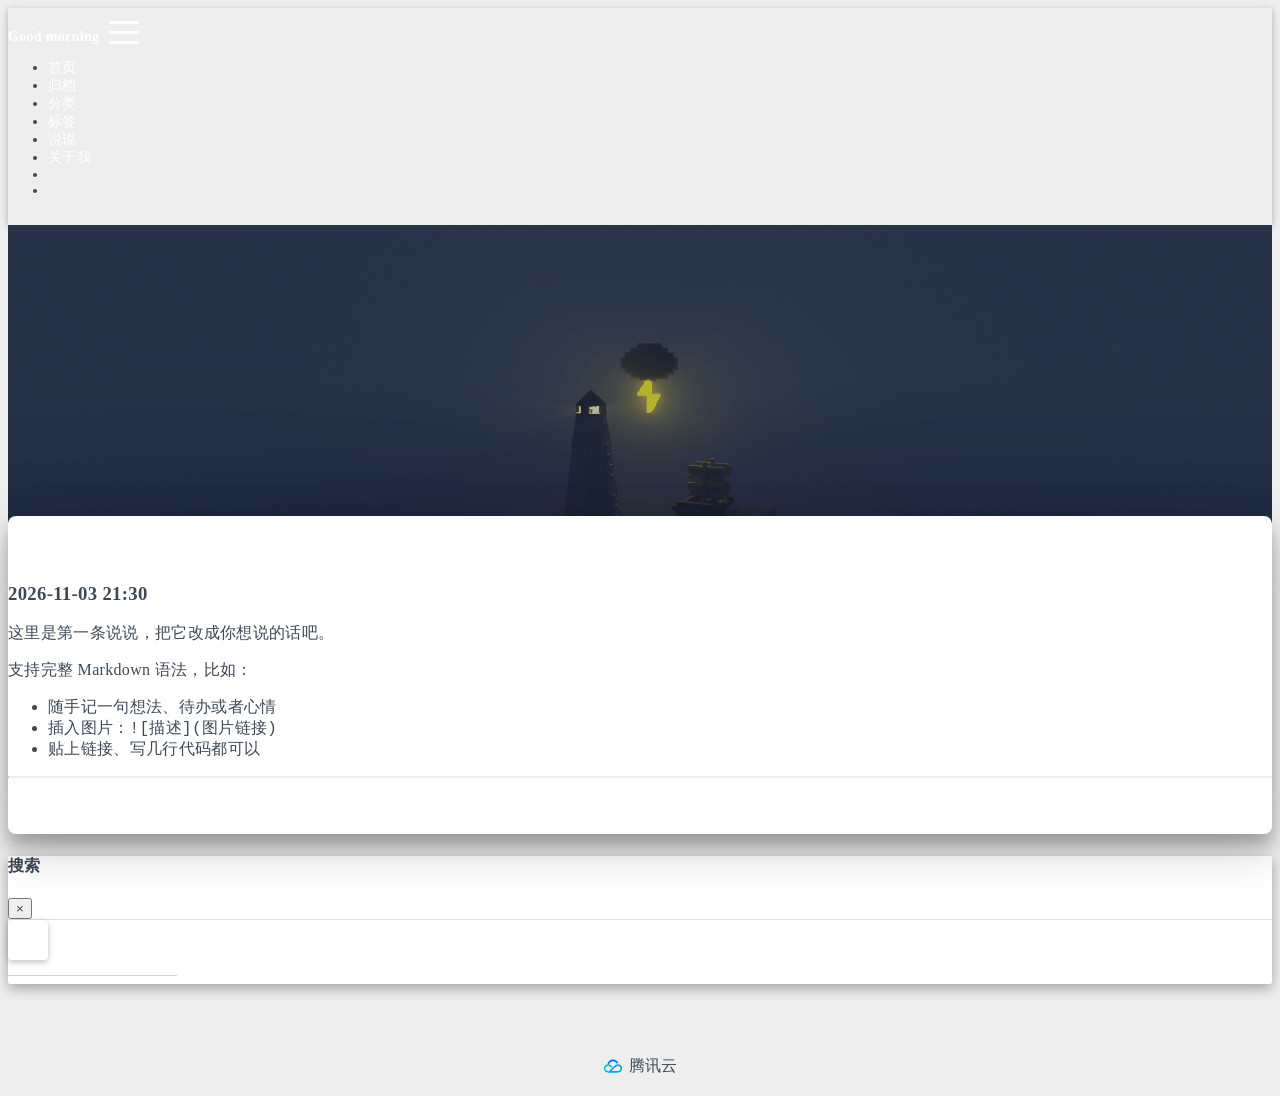
<file: shuoshuo/index.html>
<!DOCTYPE html>
<html lang="zh-CN" data-default-color-scheme=auto>



<head>
  <meta charset="UTF-8">

  <link rel="apple-touch-icon" sizes="76x76" href="/img/fluid.png">
  <link rel="icon" href="/img/fluid.png">
  

  <meta name="viewport" content="width=device-width, initial-scale=1.0, maximum-scale=5.0, shrink-to-fit=no">
  <meta http-equiv="x-ua-compatible" content="ie=edge">
  
  <meta name="theme-color" content="#2f4154">
  <meta name="author" content="lokua">
  <meta name="keywords" content="">
  
    <meta name="description" content="2026-11-03 21:30这里是第一条说说，把它改成你想说的话吧。 支持完整 Markdown 语法，比如：  随手记一句想法、待办或者心情 插入图片：![描述](图片链接) 贴上链接、写几行代码都可以">
<meta property="og:type" content="website">
<meta property="og:title" content="说说">
<meta property="og:url" content="https://lokua.com.cn/shuoshuo/index.html">
<meta property="og:site_name" content="Blog">
<meta property="og:description" content="2026-11-03 21:30这里是第一条说说，把它改成你想说的话吧。 支持完整 Markdown 语法，比如：  随手记一句想法、待办或者心情 插入图片：![描述](图片链接) 贴上链接、写几行代码都可以">
<meta property="og:locale" content="zh_CN">
<meta property="article:published_time" content="2026-11-02T16:00:00.000Z">
<meta property="article:modified_time" content="2026-11-02T18:09:38.801Z">
<meta property="article:author" content="lokua">
<meta name="twitter:card" content="summary_large_image">
  
  
  
  <title>说说 - Blog</title>

  <link  rel="stylesheet" href="https://lib.baomitu.com/twitter-bootstrap/4.6.1/css/bootstrap.min.css" />





<!-- 主题依赖的图标库，不要自行修改 -->
<!-- Do not modify the link that theme dependent icons -->

<link rel="stylesheet" href="//at.alicdn.com/t/c/font_1749284_5i9bdhy70f8.css">



<link rel="stylesheet" href="//at.alicdn.com/t/c/font_1736178_k526ubmyhba.css">


<link  rel="stylesheet" href="/css/main.css" />


  <link id="highlight-css" rel="stylesheet" href="/css/highlight.css" />
  
    <link id="highlight-css-dark" rel="stylesheet" href="/css/highlight-dark.css" />
  



  
<link rel="stylesheet" href="/css/custom.css">



  <script id="fluid-configs">
    var Fluid = window.Fluid || {};
    Fluid.ctx = Object.assign({}, Fluid.ctx)
    var CONFIG = {"hostname":"lokua.com.cn","root":"/","version":"1.9.9","typing":{"enable":true,"typeSpeed":70,"cursorChar":"_","loop":false,"scope":[]},"anchorjs":{"enable":true,"element":"h1,h2,h3,h4,h5,h6","placement":"left","visible":"hover","icon":""},"progressbar":{"enable":true,"height_px":3,"color":"#29d","options":{"showSpinner":false,"trickleSpeed":100}},"code_language":{"enable":true,"default":"TEXT"},"copy_btn":true,"image_caption":{"enable":true},"image_zoom":{"enable":true,"img_url_replace":["",""]},"toc":{"enable":true,"expand_all":true,"placement":"right","headingSelector":"h1,h2,h3,h4,h5,h6","collapseDepth":0},"lazyload":{"enable":true,"loading_img":"/img/loading.gif","onlypost":false,"offset_factor":2},"web_analytics":{"enable":false,"follow_dnt":true,"baidu":null,"google":{"measurement_id":null},"tencent":{"sid":null,"cid":null},"leancloud":{"app_id":null,"app_key":null,"server_url":null,"path":"window.location.pathname","ignore_local":false},"openkounter":{"server_url":"https://open-kounter.mintimate.cn","path":"window.location.pathname","ignore_local":false},"umami":{"src":null,"website_id":null,"domains":null,"start_time":"2024-01-01T00:00:00.000Z","token":null,"api_server":null}},"search_path":"/local-search.xml","include_content_in_search":true};

    if (CONFIG.web_analytics.follow_dnt) {
      var dntVal = navigator.doNotTrack || window.doNotTrack || navigator.msDoNotTrack;
      Fluid.ctx.dnt = dntVal && (dntVal.startsWith('1') || dntVal.startsWith('yes') || dntVal.startsWith('on'));
    }
  </script>
  <script  src="/js/utils.js" ></script>
  <script  src="/js/color-schema.js" ></script>
  


  
<meta name="generator" content="Hexo 8.1.2"></head>


<body>
  

  <header>
    

<div class="header-inner" style="height: 60vh;">
  <nav id="navbar" class="navbar fixed-top  navbar-expand-lg navbar-dark scrolling-navbar">
  <div class="container">
    <a class="navbar-brand" href="/">
      <strong>Fluid</strong>
    </a>

    <button id="navbar-toggler-btn" class="navbar-toggler" type="button" data-toggle="collapse"
            data-target="#navbarSupportedContent"
            aria-controls="navbarSupportedContent" aria-expanded="false" aria-label="Toggle navigation">
      <div class="animated-icon"><span></span><span></span><span></span></div>
    </button>

    <!-- Collapsible content (desktop) -->
    <div class="collapse navbar-collapse" id="navbarSupportedContent">
      <ul class="navbar-nav ml-auto text-center">
        
          
          
          
          
            <li class="nav-item">
              <a class="nav-link" href="/" target="_self">
                <i class="iconfont icon-home-fill"></i>
                <span>首页</span>
              </a>
            </li>
          
        
          
          
          
          
            <li class="nav-item">
              <a class="nav-link" href="/archives/" target="_self">
                <i class="iconfont icon-archive-fill"></i>
                <span>归档</span>
              </a>
            </li>
          
        
          
          
          
          
            <li class="nav-item">
              <a class="nav-link" href="/categories/" target="_self">
                <i class="iconfont icon-category-fill"></i>
                <span>分类</span>
              </a>
            </li>
          
        
          
          
          
          
            <li class="nav-item">
              <a class="nav-link" href="/tags/" target="_self">
                <i class="iconfont icon-tags-fill"></i>
                <span>标签</span>
              </a>
            </li>
          
        
          
          
          
          
            <li class="nav-item">
              <a class="nav-link" href="/shuoshuo/" target="_self">
                <i class="iconfont icon-comment"></i>
                <span>说说</span>
              </a>
            </li>
          
        
          
          
          
          
            <li class="nav-item">
              <a class="nav-link" href="/about/" target="_self">
                <i class="iconfont icon-user-fill"></i>
                <span>关于我</span>
              </a>
            </li>
          
        
        
          <li class="nav-item" id="search-btn">
            <a class="nav-link" target="_self" href="javascript:;" data-toggle="modal" data-target="#modalSearch" aria-label="Search">
              <i class="iconfont icon-search"></i>
            </a>
          </li>
          
        
        
          <li class="nav-item" id="color-toggle-btn">
            <a class="nav-link" target="_self" href="javascript:;" aria-label="Color Toggle">
              <i class="iconfont icon-dark" id="color-toggle-icon"></i>
            </a>
          </li>
        
      </ul>
    </div>
  </div>
</nav>

<!-- Mobile grid menu overlay -->
<div id="mobile-grid-menu" class="d-lg-none">
  <div class="mobile-grid-menu-inner">
    <div class="container">
      <div class="row">
        
          
          
          
          
            <div class="col-4 mobile-grid-cell">
              <a href="/" target="_self">
                <div class="mobile-grid-item">
                  <i class="iconfont icon-home-fill"></i>
                  <span>首页</span>
                </div>
              </a>
            </div>
          
        
          
          
          
          
            <div class="col-4 mobile-grid-cell">
              <a href="/archives/" target="_self">
                <div class="mobile-grid-item">
                  <i class="iconfont icon-archive-fill"></i>
                  <span>归档</span>
                </div>
              </a>
            </div>
          
        
          
          
          
          
            <div class="col-4 mobile-grid-cell">
              <a href="/categories/" target="_self">
                <div class="mobile-grid-item">
                  <i class="iconfont icon-category-fill"></i>
                  <span>分类</span>
                </div>
              </a>
            </div>
          
        
          
          
          
          
            <div class="col-4 mobile-grid-cell">
              <a href="/tags/" target="_self">
                <div class="mobile-grid-item">
                  <i class="iconfont icon-tags-fill"></i>
                  <span>标签</span>
                </div>
              </a>
            </div>
          
        
          
          
          
          
            <div class="col-4 mobile-grid-cell">
              <a href="/shuoshuo/" target="_self">
                <div class="mobile-grid-item">
                  <i class="iconfont icon-comment"></i>
                  <span>说说</span>
                </div>
              </a>
            </div>
          
        
          
          
          
          
            <div class="col-4 mobile-grid-cell">
              <a href="/about/" target="_self">
                <div class="mobile-grid-item">
                  <i class="iconfont icon-user-fill"></i>
                  <span>关于我</span>
                </div>
              </a>
            </div>
          
        
        
          <div class="col-4 mobile-grid-cell" id="mobile-search-btn">
            <a href="javascript:;" data-toggle="modal" data-target="#modalSearch" aria-label="Search">
              <div class="mobile-grid-item">
                <i class="iconfont icon-search"></i>
                <span>搜索</span>
              </div>
            </a>
          </div>
        
        
          <div class="col-4 mobile-grid-cell" id="mobile-color-toggle-btn"
               data-label-light="开灯"
               data-label-dark="关灯">
            <a href="javascript:;" aria-label="Color Toggle">
              <div class="mobile-grid-item">
                <i class="iconfont icon-dark" id="mobile-color-toggle-icon"></i>
                <span id="mobile-color-toggle-label">关灯</span>
              </div>
            </a>
          </div>
        
      </div>
    </div>
  </div>
</div>

  

<div id="banner" class="banner" parallax=true
     style="background: url('/img/default.png') no-repeat center center; background-size: cover;">
  <div class="full-bg-img">
    <div class="mask flex-center" style="background-color: rgba(0, 0, 0, 0.3)">
      <div class="banner-text text-center fade-in-up">
        <div class="h2">
          
            <span id="subtitle" data-typed-text="说说"></span>
          
        </div>

        
      </div>

      
    </div>
  </div>
</div>



</div>

  </header>

  <main>
    
      <div class="container nopadding-x-md">
        <div id="board"
          >
          
          <div class="container">
            <div class="row">
              <div class="col-12 col-md-10 m-auto">
                

<article class="page-content">
  <!--
  说说使用说明（本注释不会显示在网页上）：
  1. 所有说说都写在这一个 markdown 文档里，最新的一条放在最上面。
  2. 新增时，复制下面的模板，贴在分隔线下方、最新一条的上方：
       ### 2026-11-03 21:30

       这里写想说的话，支持完整 markdown：列表、图片、链接都可以。

       ---
  3. 日期标题建议格式：### YYYY-MM-DD HH:mm，同一天可以写多条。
-->

<h3 id="2026-11-03-21-30"><a href="#2026-11-03-21-30" class="headerlink" title="2026-11-03 21:30"></a>2026-11-03 21:30</h3><p>这里是第一条说说，把它改成你想说的话吧。</p>
<p>支持完整 Markdown 语法，比如：</p>
<ul>
<li>随手记一句想法、待办或者心情</li>
<li>插入图片：<code>![描述](图片链接)</code></li>
<li>贴上链接、写几行代码都可以</li>
</ul>
<hr>


  

</article>



              </div>
            </div>
          </div>
        </div>
      </div>
    

    
      <a id="scroll-top-button" aria-label="TOP" href="#" role="button">
        <i class="iconfont icon-arrowup" aria-hidden="true"></i>
      </a>
    

    
      <div class="modal fade" id="modalSearch" tabindex="-1" role="dialog" aria-labelledby="ModalLabel"
     aria-hidden="true">
  <div class="modal-dialog modal-dialog-scrollable modal-lg" role="document">
    <div class="modal-content">
      <div class="modal-header text-center">
        <h4 class="modal-title w-100 font-weight-bold">搜索</h4>
        <button type="button" id="local-search-close" class="close" data-dismiss="modal" aria-label="Close">
          <span aria-hidden="true">&times;</span>
        </button>
      </div>
      <div class="modal-body mx-3">
        <div class="md-form mb-5">
          <input type="text" id="local-search-input" class="form-control validate">
          <label data-error="x" data-success="v" for="local-search-input">关键词</label>
        </div>
        <div class="list-group" id="local-search-result"></div>
      </div>
    </div>
  </div>
</div>

    

    
  </main>

  <footer>
    <div class="footer-inner">
  
    <div class="footer-content">
      <a href="https://cloud.tencent.com/" target="_blank" rel="noopener" style="display:inline-flex;align-items:center;gap:6px;"><img src="/img/tencent-cloud.svg" srcset="/img/loading.gif" lazyload alt="腾讯云" style="height:20px;width:auto;">腾讯云</a>
    </div>
  
  
  
</div>

  </footer>

  <!-- Scripts -->
  
  <script  src="https://lib.baomitu.com/nprogress/0.2.0/nprogress.min.js" ></script>
  <link  rel="stylesheet" href="https://lib.baomitu.com/nprogress/0.2.0/nprogress.min.css" />

  <script>
    NProgress.configure({"showSpinner":false,"trickleSpeed":100})
    NProgress.start()
    window.addEventListener('load', function() {
      NProgress.done();
    })
  </script>


<script  src="https://lib.baomitu.com/jquery/3.6.4/jquery.min.js" ></script>
<script  src="https://lib.baomitu.com/twitter-bootstrap/4.6.1/js/bootstrap.min.js" ></script>
<script  src="/js/events.js" ></script>
<script  src="/js/plugins.js" ></script>


  <script  src="https://lib.baomitu.com/typed.js/2.0.12/typed.min.js" ></script>
  <script>
    (function (window, document) {
      var typing = Fluid.plugins.typing;
      var subtitle = document.getElementById('subtitle');
      if (!subtitle || !typing) {
        return;
      }
      var text = subtitle.getAttribute('data-typed-text');
      
        typing(text);
      
    })(window, document);
  </script>




  
    <script  src="/js/img-lazyload.js" ></script>
  




  <script  src="/js/local-search.js" ></script>




  
<script src="/js/greeting.js"></script>



<!-- 主题的启动项，将它保持在最底部 -->
<!-- the boot of the theme, keep it at the bottom -->
<script  src="/js/boot.js" ></script>


  

  <noscript>
    <div class="noscript-warning">博客在允许 JavaScript 运行的环境下浏览效果更佳</div>
  </noscript>
</body>
</html>
</file>
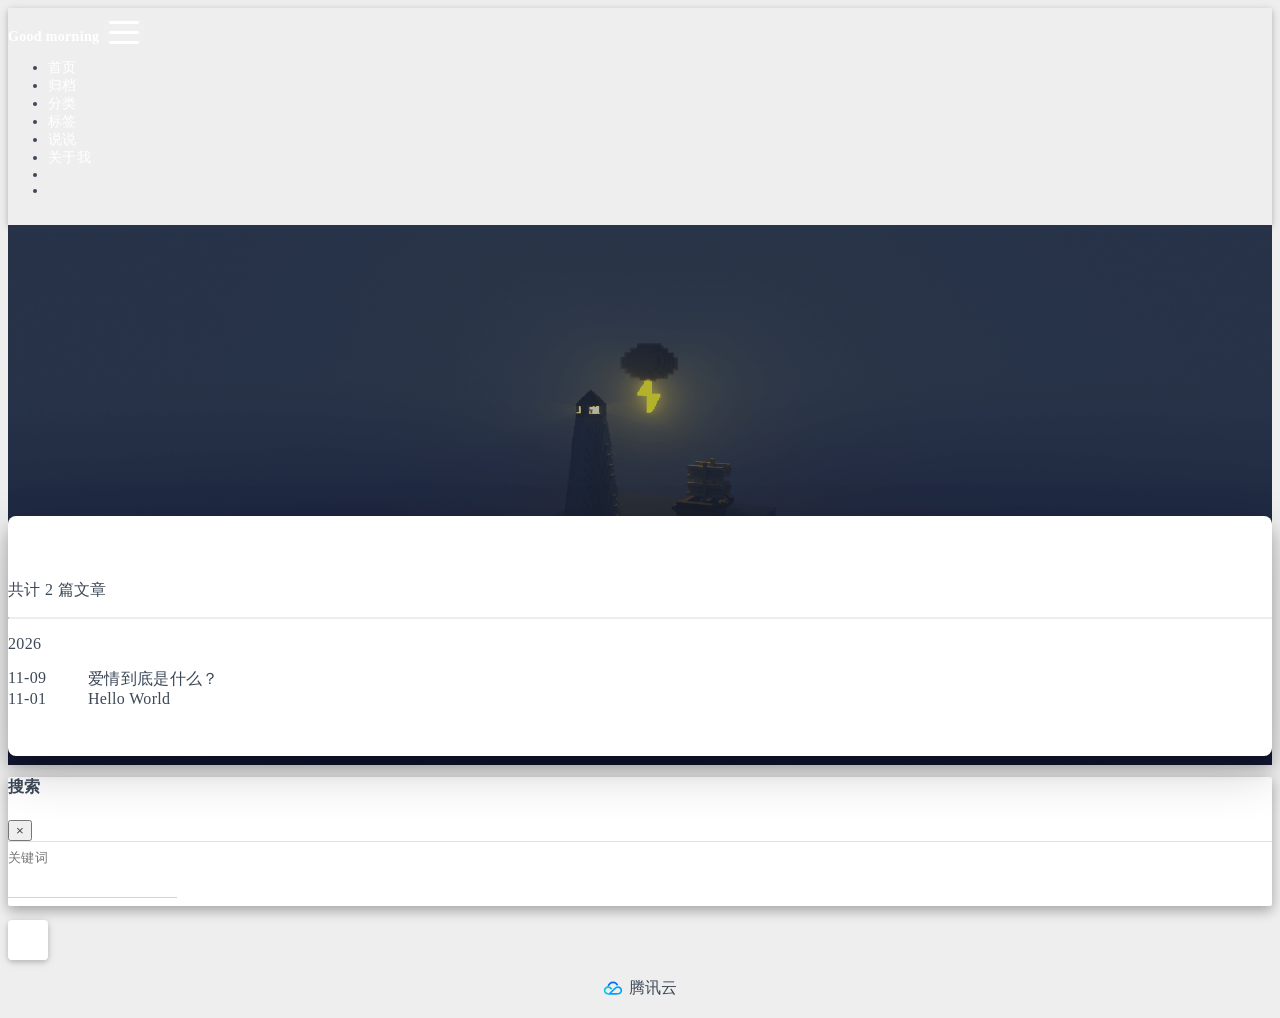
<file: archives/2026/index.html>
<!DOCTYPE html>
<html lang="zh-CN" data-default-color-scheme=auto>



<head>
  <meta charset="UTF-8">

  <link rel="apple-touch-icon" sizes="76x76" href="/img/fluid.png">
  <link rel="icon" href="/img/fluid.png">
  

  <meta name="viewport" content="width=device-width, initial-scale=1.0, maximum-scale=5.0, shrink-to-fit=no">
  <meta http-equiv="x-ua-compatible" content="ie=edge">
  
  <meta name="theme-color" content="#2f4154">
  <meta name="author" content="lokua">
  <meta name="keywords" content="">
  
    <meta property="og:type" content="website">
<meta property="og:title" content="归档">
<meta property="og:url" content="https://lokua.com.cn/archives/2026/index.html">
<meta property="og:site_name" content="Blog">
<meta property="og:locale" content="zh_CN">
<meta property="article:author" content="lokua">
<meta name="twitter:card" content="summary_large_image">
  
  
  
  <title>归档 - Blog</title>

  <link  rel="stylesheet" href="https://lib.baomitu.com/twitter-bootstrap/4.6.1/css/bootstrap.min.css" />





<!-- 主题依赖的图标库，不要自行修改 -->
<!-- Do not modify the link that theme dependent icons -->

<link rel="stylesheet" href="//at.alicdn.com/t/c/font_1749284_5i9bdhy70f8.css">



<link rel="stylesheet" href="//at.alicdn.com/t/c/font_1736178_k526ubmyhba.css">


<link  rel="stylesheet" href="/css/main.css" />


  <link id="highlight-css" rel="stylesheet" href="/css/highlight.css" />
  
    <link id="highlight-css-dark" rel="stylesheet" href="/css/highlight-dark.css" />
  



  
<link rel="stylesheet" href="/css/custom.css">



  <script id="fluid-configs">
    var Fluid = window.Fluid || {};
    Fluid.ctx = Object.assign({}, Fluid.ctx)
    var CONFIG = {"hostname":"lokua.com.cn","root":"/","version":"1.9.9","typing":{"enable":true,"typeSpeed":70,"cursorChar":"_","loop":false,"scope":[]},"anchorjs":{"enable":true,"element":"h1,h2,h3,h4,h5,h6","placement":"left","visible":"hover","icon":""},"progressbar":{"enable":true,"height_px":3,"color":"#29d","options":{"showSpinner":false,"trickleSpeed":100}},"code_language":{"enable":true,"default":"TEXT"},"copy_btn":true,"image_caption":{"enable":true},"image_zoom":{"enable":true,"img_url_replace":["",""]},"toc":{"enable":true,"expand_all":true,"placement":"right","headingSelector":"h1,h2,h3,h4,h5,h6","collapseDepth":0},"lazyload":{"enable":true,"loading_img":"/img/loading.gif","onlypost":false,"offset_factor":2},"web_analytics":{"enable":false,"follow_dnt":true,"baidu":null,"google":{"measurement_id":null},"tencent":{"sid":null,"cid":null},"leancloud":{"app_id":null,"app_key":null,"server_url":null,"path":"window.location.pathname","ignore_local":false},"openkounter":{"server_url":"https://open-kounter.mintimate.cn","path":"window.location.pathname","ignore_local":false},"umami":{"src":null,"website_id":null,"domains":null,"start_time":"2024-01-01T00:00:00.000Z","token":null,"api_server":null}},"search_path":"/local-search.xml","include_content_in_search":true};

    if (CONFIG.web_analytics.follow_dnt) {
      var dntVal = navigator.doNotTrack || window.doNotTrack || navigator.msDoNotTrack;
      Fluid.ctx.dnt = dntVal && (dntVal.startsWith('1') || dntVal.startsWith('yes') || dntVal.startsWith('on'));
    }
  </script>
  <script  src="/js/utils.js" ></script>
  <script  src="/js/color-schema.js" ></script>
  


  
<meta name="generator" content="Hexo 8.1.2"></head>


<body>
  

  <header>
    

<div class="header-inner" style="height: 60vh;">
  <nav id="navbar" class="navbar fixed-top  navbar-expand-lg navbar-dark scrolling-navbar">
  <div class="container">
    <a class="navbar-brand" href="/">
      <strong>Fluid</strong>
    </a>

    <button id="navbar-toggler-btn" class="navbar-toggler" type="button" data-toggle="collapse"
            data-target="#navbarSupportedContent"
            aria-controls="navbarSupportedContent" aria-expanded="false" aria-label="Toggle navigation">
      <div class="animated-icon"><span></span><span></span><span></span></div>
    </button>

    <!-- Collapsible content (desktop) -->
    <div class="collapse navbar-collapse" id="navbarSupportedContent">
      <ul class="navbar-nav ml-auto text-center">
        
          
          
          
          
            <li class="nav-item">
              <a class="nav-link" href="/" target="_self">
                <i class="iconfont icon-home-fill"></i>
                <span>首页</span>
              </a>
            </li>
          
        
          
          
          
          
            <li class="nav-item">
              <a class="nav-link" href="/archives/" target="_self">
                <i class="iconfont icon-archive-fill"></i>
                <span>归档</span>
              </a>
            </li>
          
        
          
          
          
          
            <li class="nav-item">
              <a class="nav-link" href="/categories/" target="_self">
                <i class="iconfont icon-category-fill"></i>
                <span>分类</span>
              </a>
            </li>
          
        
          
          
          
          
            <li class="nav-item">
              <a class="nav-link" href="/tags/" target="_self">
                <i class="iconfont icon-tags-fill"></i>
                <span>标签</span>
              </a>
            </li>
          
        
          
          
          
          
            <li class="nav-item">
              <a class="nav-link" href="/shuoshuo/" target="_self">
                <i class="iconfont icon-comment"></i>
                <span>说说</span>
              </a>
            </li>
          
        
          
          
          
          
            <li class="nav-item">
              <a class="nav-link" href="/about/" target="_self">
                <i class="iconfont icon-user-fill"></i>
                <span>关于我</span>
              </a>
            </li>
          
        
        
          <li class="nav-item" id="search-btn">
            <a class="nav-link" target="_self" href="javascript:;" data-toggle="modal" data-target="#modalSearch" aria-label="Search">
              <i class="iconfont icon-search"></i>
            </a>
          </li>
          
        
        
          <li class="nav-item" id="color-toggle-btn">
            <a class="nav-link" target="_self" href="javascript:;" aria-label="Color Toggle">
              <i class="iconfont icon-dark" id="color-toggle-icon"></i>
            </a>
          </li>
        
      </ul>
    </div>
  </div>
</nav>

<!-- Mobile grid menu overlay -->
<div id="mobile-grid-menu" class="d-lg-none">
  <div class="mobile-grid-menu-inner">
    <div class="container">
      <div class="row">
        
          
          
          
          
            <div class="col-4 mobile-grid-cell">
              <a href="/" target="_self">
                <div class="mobile-grid-item">
                  <i class="iconfont icon-home-fill"></i>
                  <span>首页</span>
                </div>
              </a>
            </div>
          
        
          
          
          
          
            <div class="col-4 mobile-grid-cell">
              <a href="/archives/" target="_self">
                <div class="mobile-grid-item">
                  <i class="iconfont icon-archive-fill"></i>
                  <span>归档</span>
                </div>
              </a>
            </div>
          
        
          
          
          
          
            <div class="col-4 mobile-grid-cell">
              <a href="/categories/" target="_self">
                <div class="mobile-grid-item">
                  <i class="iconfont icon-category-fill"></i>
                  <span>分类</span>
                </div>
              </a>
            </div>
          
        
          
          
          
          
            <div class="col-4 mobile-grid-cell">
              <a href="/tags/" target="_self">
                <div class="mobile-grid-item">
                  <i class="iconfont icon-tags-fill"></i>
                  <span>标签</span>
                </div>
              </a>
            </div>
          
        
          
          
          
          
            <div class="col-4 mobile-grid-cell">
              <a href="/shuoshuo/" target="_self">
                <div class="mobile-grid-item">
                  <i class="iconfont icon-comment"></i>
                  <span>说说</span>
                </div>
              </a>
            </div>
          
        
          
          
          
          
            <div class="col-4 mobile-grid-cell">
              <a href="/about/" target="_self">
                <div class="mobile-grid-item">
                  <i class="iconfont icon-user-fill"></i>
                  <span>关于我</span>
                </div>
              </a>
            </div>
          
        
        
          <div class="col-4 mobile-grid-cell" id="mobile-search-btn">
            <a href="javascript:;" data-toggle="modal" data-target="#modalSearch" aria-label="Search">
              <div class="mobile-grid-item">
                <i class="iconfont icon-search"></i>
                <span>搜索</span>
              </div>
            </a>
          </div>
        
        
          <div class="col-4 mobile-grid-cell" id="mobile-color-toggle-btn"
               data-label-light="开灯"
               data-label-dark="关灯">
            <a href="javascript:;" aria-label="Color Toggle">
              <div class="mobile-grid-item">
                <i class="iconfont icon-dark" id="mobile-color-toggle-icon"></i>
                <span id="mobile-color-toggle-label">关灯</span>
              </div>
            </a>
          </div>
        
      </div>
    </div>
  </div>
</div>

  

<div id="banner" class="banner" parallax=true
     style="background: url('/img/default.png') no-repeat center center; background-size: cover;">
  <div class="full-bg-img">
    <div class="mask flex-center" style="background-color: rgba(0, 0, 0, 0.3)">
      <div class="banner-text text-center fade-in-up">
        <div class="h2">
          
            <span id="subtitle" data-typed-text="归档"></span>
          
        </div>

        
      </div>

      
    </div>
  </div>
</div>



</div>

  </header>

  <main>
    
      <div class="container nopadding-x-md">
        <div id="board"
          >
          
          <div class="container">
            <div class="row">
              <div class="col-12 col-md-10 m-auto">
                

<div class="list-group">
  <p class="h4">共计 2 篇文章</p>
  <hr>
  
  
    
      
      <p class="h5">2026</p>
    
    <a href="/2026/11/09/What-Is-Love/" class="list-group-item list-group-item-action">
      <time>11-09</time>
      <div class="list-group-item-title">爱情到底是什么？</div>
    </a>
  
    
    <a href="/2026/11/01/hello-world/" class="list-group-item list-group-item-action">
      <time>11-01</time>
      <div class="list-group-item-title">Hello World</div>
    </a>
  
</div>





              </div>
            </div>
          </div>
        </div>
      </div>
    

    
      <a id="scroll-top-button" aria-label="TOP" href="#" role="button">
        <i class="iconfont icon-arrowup" aria-hidden="true"></i>
      </a>
    

    
      <div class="modal fade" id="modalSearch" tabindex="-1" role="dialog" aria-labelledby="ModalLabel"
     aria-hidden="true">
  <div class="modal-dialog modal-dialog-scrollable modal-lg" role="document">
    <div class="modal-content">
      <div class="modal-header text-center">
        <h4 class="modal-title w-100 font-weight-bold">搜索</h4>
        <button type="button" id="local-search-close" class="close" data-dismiss="modal" aria-label="Close">
          <span aria-hidden="true">&times;</span>
        </button>
      </div>
      <div class="modal-body mx-3">
        <div class="md-form mb-5">
          <input type="text" id="local-search-input" class="form-control validate">
          <label data-error="x" data-success="v" for="local-search-input">关键词</label>
        </div>
        <div class="list-group" id="local-search-result"></div>
      </div>
    </div>
  </div>
</div>

    

    
  </main>

  <footer>
    <div class="footer-inner">
  
    <div class="footer-content">
      <a href="https://cloud.tencent.com/" target="_blank" rel="noopener" style="display:inline-flex;align-items:center;gap:6px;"><img src="/img/tencent-cloud.svg" srcset="/img/loading.gif" lazyload alt="腾讯云" style="height:20px;width:auto;">腾讯云</a>
    </div>
  
  
  
</div>

  </footer>

  <!-- Scripts -->
  
  <script  src="https://lib.baomitu.com/nprogress/0.2.0/nprogress.min.js" ></script>
  <link  rel="stylesheet" href="https://lib.baomitu.com/nprogress/0.2.0/nprogress.min.css" />

  <script>
    NProgress.configure({"showSpinner":false,"trickleSpeed":100})
    NProgress.start()
    window.addEventListener('load', function() {
      NProgress.done();
    })
  </script>


<script  src="https://lib.baomitu.com/jquery/3.6.4/jquery.min.js" ></script>
<script  src="https://lib.baomitu.com/twitter-bootstrap/4.6.1/js/bootstrap.min.js" ></script>
<script  src="/js/events.js" ></script>
<script  src="/js/plugins.js" ></script>


  <script  src="https://lib.baomitu.com/typed.js/2.0.12/typed.min.js" ></script>
  <script>
    (function (window, document) {
      var typing = Fluid.plugins.typing;
      var subtitle = document.getElementById('subtitle');
      if (!subtitle || !typing) {
        return;
      }
      var text = subtitle.getAttribute('data-typed-text');
      
        typing(text);
      
    })(window, document);
  </script>




  
    <script  src="/js/img-lazyload.js" ></script>
  




  <script  src="/js/local-search.js" ></script>




  
<script src="/js/greeting.js"></script>



<!-- 主题的启动项，将它保持在最底部 -->
<!-- the boot of the theme, keep it at the bottom -->
<script  src="/js/boot.js" ></script>


  

  <noscript>
    <div class="noscript-warning">博客在允许 JavaScript 运行的环境下浏览效果更佳</div>
  </noscript>
</body>
</html>
</file>
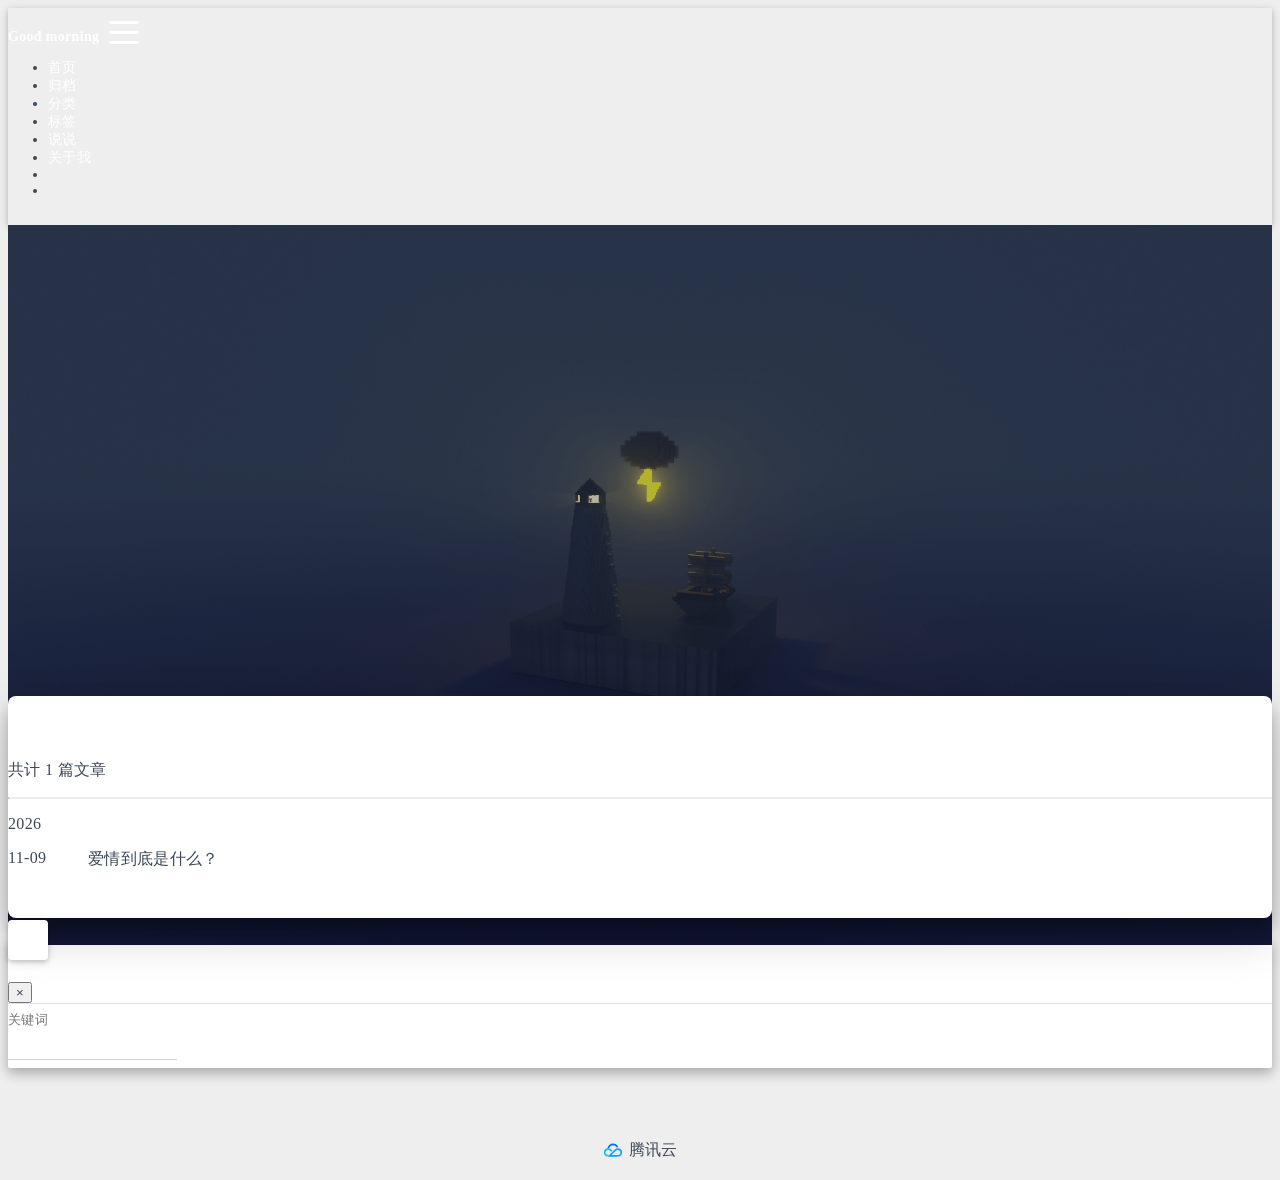
<file: tags/成长/index.html>
<!DOCTYPE html>
<html lang="zh-CN" data-default-color-scheme=auto>



<head>
  <meta charset="UTF-8">

  <link rel="apple-touch-icon" sizes="76x76" href="/img/fluid.png">
  <link rel="icon" href="/img/fluid.png">
  

  <meta name="viewport" content="width=device-width, initial-scale=1.0, maximum-scale=5.0, shrink-to-fit=no">
  <meta http-equiv="x-ua-compatible" content="ie=edge">
  
  <meta name="theme-color" content="#2f4154">
  <meta name="author" content="lokua">
  <meta name="keywords" content="">
  
    <meta property="og:type" content="website">
<meta property="og:title" content="标签 - 成长">
<meta property="og:url" content="https://lokua.com.cn/tags/%E6%88%90%E9%95%BF/index.html">
<meta property="og:site_name" content="Blog">
<meta property="og:locale" content="zh_CN">
<meta property="article:author" content="lokua">
<meta name="twitter:card" content="summary_large_image">
  
  
  
  <title>标签 - 成长 - Blog</title>

  <link  rel="stylesheet" href="https://lib.baomitu.com/twitter-bootstrap/4.6.1/css/bootstrap.min.css" />





<!-- 主题依赖的图标库，不要自行修改 -->
<!-- Do not modify the link that theme dependent icons -->

<link rel="stylesheet" href="//at.alicdn.com/t/c/font_1749284_5i9bdhy70f8.css">



<link rel="stylesheet" href="//at.alicdn.com/t/c/font_1736178_k526ubmyhba.css">


<link  rel="stylesheet" href="/css/main.css" />


  <link id="highlight-css" rel="stylesheet" href="/css/highlight.css" />
  
    <link id="highlight-css-dark" rel="stylesheet" href="/css/highlight-dark.css" />
  



  
<link rel="stylesheet" href="/css/custom.css">



  <script id="fluid-configs">
    var Fluid = window.Fluid || {};
    Fluid.ctx = Object.assign({}, Fluid.ctx)
    var CONFIG = {"hostname":"lokua.com.cn","root":"/","version":"1.9.9","typing":{"enable":true,"typeSpeed":70,"cursorChar":"_","loop":false,"scope":[]},"anchorjs":{"enable":true,"element":"h1,h2,h3,h4,h5,h6","placement":"left","visible":"hover","icon":""},"progressbar":{"enable":true,"height_px":3,"color":"#29d","options":{"showSpinner":false,"trickleSpeed":100}},"code_language":{"enable":true,"default":"TEXT"},"copy_btn":true,"image_caption":{"enable":true},"image_zoom":{"enable":true,"img_url_replace":["",""]},"toc":{"enable":true,"expand_all":true,"placement":"right","headingSelector":"h1,h2,h3,h4,h5,h6","collapseDepth":0},"lazyload":{"enable":true,"loading_img":"/img/loading.gif","onlypost":false,"offset_factor":2},"web_analytics":{"enable":false,"follow_dnt":true,"baidu":null,"google":{"measurement_id":null},"tencent":{"sid":null,"cid":null},"leancloud":{"app_id":null,"app_key":null,"server_url":null,"path":"window.location.pathname","ignore_local":false},"openkounter":{"server_url":"https://open-kounter.mintimate.cn","path":"window.location.pathname","ignore_local":false},"umami":{"src":null,"website_id":null,"domains":null,"start_time":"2024-01-01T00:00:00.000Z","token":null,"api_server":null}},"search_path":"/local-search.xml","include_content_in_search":true};

    if (CONFIG.web_analytics.follow_dnt) {
      var dntVal = navigator.doNotTrack || window.doNotTrack || navigator.msDoNotTrack;
      Fluid.ctx.dnt = dntVal && (dntVal.startsWith('1') || dntVal.startsWith('yes') || dntVal.startsWith('on'));
    }
  </script>
  <script  src="/js/utils.js" ></script>
  <script  src="/js/color-schema.js" ></script>
  


  
<meta name="generator" content="Hexo 8.1.2"></head>


<body>
  

  <header>
    

<div class="header-inner" style="height: 80vh;">
  <nav id="navbar" class="navbar fixed-top  navbar-expand-lg navbar-dark scrolling-navbar">
  <div class="container">
    <a class="navbar-brand" href="/">
      <strong>Fluid</strong>
    </a>

    <button id="navbar-toggler-btn" class="navbar-toggler" type="button" data-toggle="collapse"
            data-target="#navbarSupportedContent"
            aria-controls="navbarSupportedContent" aria-expanded="false" aria-label="Toggle navigation">
      <div class="animated-icon"><span></span><span></span><span></span></div>
    </button>

    <!-- Collapsible content (desktop) -->
    <div class="collapse navbar-collapse" id="navbarSupportedContent">
      <ul class="navbar-nav ml-auto text-center">
        
          
          
          
          
            <li class="nav-item">
              <a class="nav-link" href="/" target="_self">
                <i class="iconfont icon-home-fill"></i>
                <span>首页</span>
              </a>
            </li>
          
        
          
          
          
          
            <li class="nav-item">
              <a class="nav-link" href="/archives/" target="_self">
                <i class="iconfont icon-archive-fill"></i>
                <span>归档</span>
              </a>
            </li>
          
        
          
          
          
          
            <li class="nav-item">
              <a class="nav-link" href="/categories/" target="_self">
                <i class="iconfont icon-category-fill"></i>
                <span>分类</span>
              </a>
            </li>
          
        
          
          
          
          
            <li class="nav-item">
              <a class="nav-link" href="/tags/" target="_self">
                <i class="iconfont icon-tags-fill"></i>
                <span>标签</span>
              </a>
            </li>
          
        
          
          
          
          
            <li class="nav-item">
              <a class="nav-link" href="/shuoshuo/" target="_self">
                <i class="iconfont icon-comment"></i>
                <span>说说</span>
              </a>
            </li>
          
        
          
          
          
          
            <li class="nav-item">
              <a class="nav-link" href="/about/" target="_self">
                <i class="iconfont icon-user-fill"></i>
                <span>关于我</span>
              </a>
            </li>
          
        
        
          <li class="nav-item" id="search-btn">
            <a class="nav-link" target="_self" href="javascript:;" data-toggle="modal" data-target="#modalSearch" aria-label="Search">
              <i class="iconfont icon-search"></i>
            </a>
          </li>
          
        
        
          <li class="nav-item" id="color-toggle-btn">
            <a class="nav-link" target="_self" href="javascript:;" aria-label="Color Toggle">
              <i class="iconfont icon-dark" id="color-toggle-icon"></i>
            </a>
          </li>
        
      </ul>
    </div>
  </div>
</nav>

<!-- Mobile grid menu overlay -->
<div id="mobile-grid-menu" class="d-lg-none">
  <div class="mobile-grid-menu-inner">
    <div class="container">
      <div class="row">
        
          
          
          
          
            <div class="col-4 mobile-grid-cell">
              <a href="/" target="_self">
                <div class="mobile-grid-item">
                  <i class="iconfont icon-home-fill"></i>
                  <span>首页</span>
                </div>
              </a>
            </div>
          
        
          
          
          
          
            <div class="col-4 mobile-grid-cell">
              <a href="/archives/" target="_self">
                <div class="mobile-grid-item">
                  <i class="iconfont icon-archive-fill"></i>
                  <span>归档</span>
                </div>
              </a>
            </div>
          
        
          
          
          
          
            <div class="col-4 mobile-grid-cell">
              <a href="/categories/" target="_self">
                <div class="mobile-grid-item">
                  <i class="iconfont icon-category-fill"></i>
                  <span>分类</span>
                </div>
              </a>
            </div>
          
        
          
          
          
          
            <div class="col-4 mobile-grid-cell">
              <a href="/tags/" target="_self">
                <div class="mobile-grid-item">
                  <i class="iconfont icon-tags-fill"></i>
                  <span>标签</span>
                </div>
              </a>
            </div>
          
        
          
          
          
          
            <div class="col-4 mobile-grid-cell">
              <a href="/shuoshuo/" target="_self">
                <div class="mobile-grid-item">
                  <i class="iconfont icon-comment"></i>
                  <span>说说</span>
                </div>
              </a>
            </div>
          
        
          
          
          
          
            <div class="col-4 mobile-grid-cell">
              <a href="/about/" target="_self">
                <div class="mobile-grid-item">
                  <i class="iconfont icon-user-fill"></i>
                  <span>关于我</span>
                </div>
              </a>
            </div>
          
        
        
          <div class="col-4 mobile-grid-cell" id="mobile-search-btn">
            <a href="javascript:;" data-toggle="modal" data-target="#modalSearch" aria-label="Search">
              <div class="mobile-grid-item">
                <i class="iconfont icon-search"></i>
                <span>搜索</span>
              </div>
            </a>
          </div>
        
        
          <div class="col-4 mobile-grid-cell" id="mobile-color-toggle-btn"
               data-label-light="开灯"
               data-label-dark="关灯">
            <a href="javascript:;" aria-label="Color Toggle">
              <div class="mobile-grid-item">
                <i class="iconfont icon-dark" id="mobile-color-toggle-icon"></i>
                <span id="mobile-color-toggle-label">关灯</span>
              </div>
            </a>
          </div>
        
      </div>
    </div>
  </div>
</div>

  

<div id="banner" class="banner" parallax=true
     style="background: url('/img/default.png') no-repeat center center; background-size: cover;">
  <div class="full-bg-img">
    <div class="mask flex-center" style="background-color: rgba(0, 0, 0, 0.3)">
      <div class="banner-text text-center fade-in-up">
        <div class="h2">
          
            <span id="subtitle" data-typed-text="标签 - 成长"></span>
          
        </div>

        
      </div>

      
        <div class="scroll-down-bar">
          <i class="iconfont icon-arrowdown"></i>
        </div>
      
    </div>
  </div>
</div>



</div>

  </header>

  <main>
    
      <div class="container nopadding-x-md">
        <div id="board"
          >
          
          <div class="container">
            <div class="row">
              <div class="col-12 col-md-10 m-auto">
                

<div class="list-group">
  <p class="h4">共计 1 篇文章</p>
  <hr>
  
  
    
      
      <p class="h5">2026</p>
    
    <a href="/2026/11/09/What-Is-Love/" class="list-group-item list-group-item-action">
      <time>11-09</time>
      <div class="list-group-item-title">爱情到底是什么？</div>
    </a>
  
</div>





              </div>
            </div>
          </div>
        </div>
      </div>
    

    
      <a id="scroll-top-button" aria-label="TOP" href="#" role="button">
        <i class="iconfont icon-arrowup" aria-hidden="true"></i>
      </a>
    

    
      <div class="modal fade" id="modalSearch" tabindex="-1" role="dialog" aria-labelledby="ModalLabel"
     aria-hidden="true">
  <div class="modal-dialog modal-dialog-scrollable modal-lg" role="document">
    <div class="modal-content">
      <div class="modal-header text-center">
        <h4 class="modal-title w-100 font-weight-bold">搜索</h4>
        <button type="button" id="local-search-close" class="close" data-dismiss="modal" aria-label="Close">
          <span aria-hidden="true">&times;</span>
        </button>
      </div>
      <div class="modal-body mx-3">
        <div class="md-form mb-5">
          <input type="text" id="local-search-input" class="form-control validate">
          <label data-error="x" data-success="v" for="local-search-input">关键词</label>
        </div>
        <div class="list-group" id="local-search-result"></div>
      </div>
    </div>
  </div>
</div>

    

    
  </main>

  <footer>
    <div class="footer-inner">
  
    <div class="footer-content">
      <a href="https://cloud.tencent.com/" target="_blank" rel="noopener" style="display:inline-flex;align-items:center;gap:6px;"><img src="/img/tencent-cloud.svg" srcset="/img/loading.gif" lazyload alt="腾讯云" style="height:20px;width:auto;">腾讯云</a>
    </div>
  
  
  
</div>

  </footer>

  <!-- Scripts -->
  
  <script  src="https://lib.baomitu.com/nprogress/0.2.0/nprogress.min.js" ></script>
  <link  rel="stylesheet" href="https://lib.baomitu.com/nprogress/0.2.0/nprogress.min.css" />

  <script>
    NProgress.configure({"showSpinner":false,"trickleSpeed":100})
    NProgress.start()
    window.addEventListener('load', function() {
      NProgress.done();
    })
  </script>


<script  src="https://lib.baomitu.com/jquery/3.6.4/jquery.min.js" ></script>
<script  src="https://lib.baomitu.com/twitter-bootstrap/4.6.1/js/bootstrap.min.js" ></script>
<script  src="/js/events.js" ></script>
<script  src="/js/plugins.js" ></script>


  <script  src="https://lib.baomitu.com/typed.js/2.0.12/typed.min.js" ></script>
  <script>
    (function (window, document) {
      var typing = Fluid.plugins.typing;
      var subtitle = document.getElementById('subtitle');
      if (!subtitle || !typing) {
        return;
      }
      var text = subtitle.getAttribute('data-typed-text');
      
        typing(text);
      
    })(window, document);
  </script>




  
    <script  src="/js/img-lazyload.js" ></script>
  




  <script  src="/js/local-search.js" ></script>




  
<script src="/js/greeting.js"></script>



<!-- 主题的启动项，将它保持在最底部 -->
<!-- the boot of the theme, keep it at the bottom -->
<script  src="/js/boot.js" ></script>


  

  <noscript>
    <div class="noscript-warning">博客在允许 JavaScript 运行的环境下浏览效果更佳</div>
  </noscript>
</body>
</html>
</file>
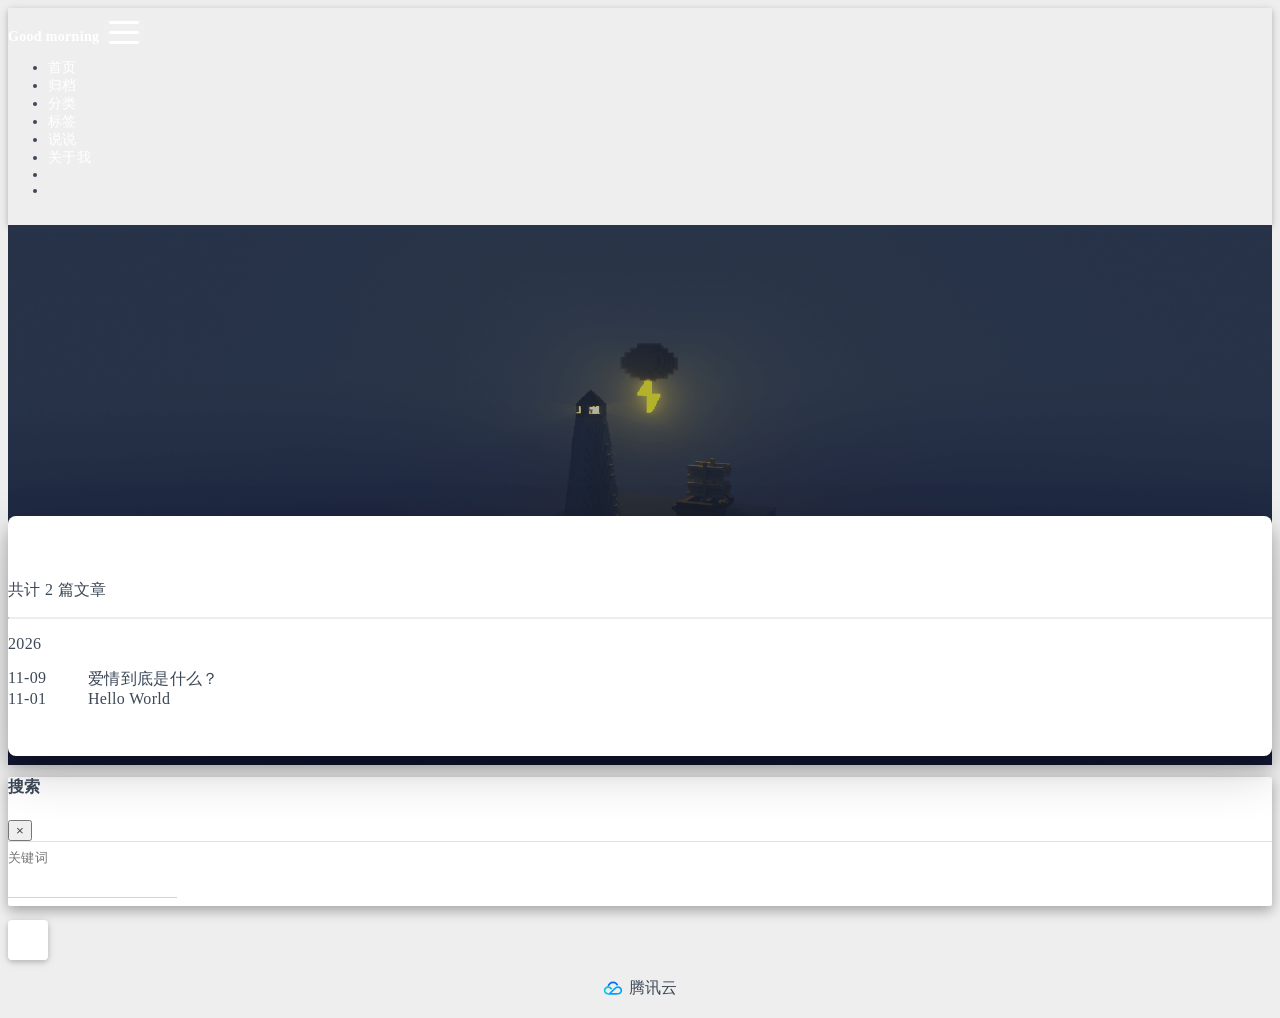
<file: archives/2026/11/index.html>
<!DOCTYPE html>
<html lang="zh-CN" data-default-color-scheme=auto>



<head>
  <meta charset="UTF-8">

  <link rel="apple-touch-icon" sizes="76x76" href="/img/fluid.png">
  <link rel="icon" href="/img/fluid.png">
  

  <meta name="viewport" content="width=device-width, initial-scale=1.0, maximum-scale=5.0, shrink-to-fit=no">
  <meta http-equiv="x-ua-compatible" content="ie=edge">
  
  <meta name="theme-color" content="#2f4154">
  <meta name="author" content="lokua">
  <meta name="keywords" content="">
  
    <meta property="og:type" content="website">
<meta property="og:title" content="归档">
<meta property="og:url" content="https://lokua.com.cn/archives/2026/11/index.html">
<meta property="og:site_name" content="Blog">
<meta property="og:locale" content="zh_CN">
<meta property="article:author" content="lokua">
<meta name="twitter:card" content="summary_large_image">
  
  
  
  <title>归档 - Blog</title>

  <link  rel="stylesheet" href="https://lib.baomitu.com/twitter-bootstrap/4.6.1/css/bootstrap.min.css" />





<!-- 主题依赖的图标库，不要自行修改 -->
<!-- Do not modify the link that theme dependent icons -->

<link rel="stylesheet" href="//at.alicdn.com/t/c/font_1749284_5i9bdhy70f8.css">



<link rel="stylesheet" href="//at.alicdn.com/t/c/font_1736178_k526ubmyhba.css">


<link  rel="stylesheet" href="/css/main.css" />


  <link id="highlight-css" rel="stylesheet" href="/css/highlight.css" />
  
    <link id="highlight-css-dark" rel="stylesheet" href="/css/highlight-dark.css" />
  



  
<link rel="stylesheet" href="/css/custom.css">



  <script id="fluid-configs">
    var Fluid = window.Fluid || {};
    Fluid.ctx = Object.assign({}, Fluid.ctx)
    var CONFIG = {"hostname":"lokua.com.cn","root":"/","version":"1.9.9","typing":{"enable":true,"typeSpeed":70,"cursorChar":"_","loop":false,"scope":[]},"anchorjs":{"enable":true,"element":"h1,h2,h3,h4,h5,h6","placement":"left","visible":"hover","icon":""},"progressbar":{"enable":true,"height_px":3,"color":"#29d","options":{"showSpinner":false,"trickleSpeed":100}},"code_language":{"enable":true,"default":"TEXT"},"copy_btn":true,"image_caption":{"enable":true},"image_zoom":{"enable":true,"img_url_replace":["",""]},"toc":{"enable":true,"expand_all":true,"placement":"right","headingSelector":"h1,h2,h3,h4,h5,h6","collapseDepth":0},"lazyload":{"enable":true,"loading_img":"/img/loading.gif","onlypost":false,"offset_factor":2},"web_analytics":{"enable":false,"follow_dnt":true,"baidu":null,"google":{"measurement_id":null},"tencent":{"sid":null,"cid":null},"leancloud":{"app_id":null,"app_key":null,"server_url":null,"path":"window.location.pathname","ignore_local":false},"openkounter":{"server_url":"https://open-kounter.mintimate.cn","path":"window.location.pathname","ignore_local":false},"umami":{"src":null,"website_id":null,"domains":null,"start_time":"2024-01-01T00:00:00.000Z","token":null,"api_server":null}},"search_path":"/local-search.xml","include_content_in_search":true};

    if (CONFIG.web_analytics.follow_dnt) {
      var dntVal = navigator.doNotTrack || window.doNotTrack || navigator.msDoNotTrack;
      Fluid.ctx.dnt = dntVal && (dntVal.startsWith('1') || dntVal.startsWith('yes') || dntVal.startsWith('on'));
    }
  </script>
  <script  src="/js/utils.js" ></script>
  <script  src="/js/color-schema.js" ></script>
  


  
<meta name="generator" content="Hexo 8.1.2"></head>


<body>
  

  <header>
    

<div class="header-inner" style="height: 60vh;">
  <nav id="navbar" class="navbar fixed-top  navbar-expand-lg navbar-dark scrolling-navbar">
  <div class="container">
    <a class="navbar-brand" href="/">
      <strong>Fluid</strong>
    </a>

    <button id="navbar-toggler-btn" class="navbar-toggler" type="button" data-toggle="collapse"
            data-target="#navbarSupportedContent"
            aria-controls="navbarSupportedContent" aria-expanded="false" aria-label="Toggle navigation">
      <div class="animated-icon"><span></span><span></span><span></span></div>
    </button>

    <!-- Collapsible content (desktop) -->
    <div class="collapse navbar-collapse" id="navbarSupportedContent">
      <ul class="navbar-nav ml-auto text-center">
        
          
          
          
          
            <li class="nav-item">
              <a class="nav-link" href="/" target="_self">
                <i class="iconfont icon-home-fill"></i>
                <span>首页</span>
              </a>
            </li>
          
        
          
          
          
          
            <li class="nav-item">
              <a class="nav-link" href="/archives/" target="_self">
                <i class="iconfont icon-archive-fill"></i>
                <span>归档</span>
              </a>
            </li>
          
        
          
          
          
          
            <li class="nav-item">
              <a class="nav-link" href="/categories/" target="_self">
                <i class="iconfont icon-category-fill"></i>
                <span>分类</span>
              </a>
            </li>
          
        
          
          
          
          
            <li class="nav-item">
              <a class="nav-link" href="/tags/" target="_self">
                <i class="iconfont icon-tags-fill"></i>
                <span>标签</span>
              </a>
            </li>
          
        
          
          
          
          
            <li class="nav-item">
              <a class="nav-link" href="/shuoshuo/" target="_self">
                <i class="iconfont icon-comment"></i>
                <span>说说</span>
              </a>
            </li>
          
        
          
          
          
          
            <li class="nav-item">
              <a class="nav-link" href="/about/" target="_self">
                <i class="iconfont icon-user-fill"></i>
                <span>关于我</span>
              </a>
            </li>
          
        
        
          <li class="nav-item" id="search-btn">
            <a class="nav-link" target="_self" href="javascript:;" data-toggle="modal" data-target="#modalSearch" aria-label="Search">
              <i class="iconfont icon-search"></i>
            </a>
          </li>
          
        
        
          <li class="nav-item" id="color-toggle-btn">
            <a class="nav-link" target="_self" href="javascript:;" aria-label="Color Toggle">
              <i class="iconfont icon-dark" id="color-toggle-icon"></i>
            </a>
          </li>
        
      </ul>
    </div>
  </div>
</nav>

<!-- Mobile grid menu overlay -->
<div id="mobile-grid-menu" class="d-lg-none">
  <div class="mobile-grid-menu-inner">
    <div class="container">
      <div class="row">
        
          
          
          
          
            <div class="col-4 mobile-grid-cell">
              <a href="/" target="_self">
                <div class="mobile-grid-item">
                  <i class="iconfont icon-home-fill"></i>
                  <span>首页</span>
                </div>
              </a>
            </div>
          
        
          
          
          
          
            <div class="col-4 mobile-grid-cell">
              <a href="/archives/" target="_self">
                <div class="mobile-grid-item">
                  <i class="iconfont icon-archive-fill"></i>
                  <span>归档</span>
                </div>
              </a>
            </div>
          
        
          
          
          
          
            <div class="col-4 mobile-grid-cell">
              <a href="/categories/" target="_self">
                <div class="mobile-grid-item">
                  <i class="iconfont icon-category-fill"></i>
                  <span>分类</span>
                </div>
              </a>
            </div>
          
        
          
          
          
          
            <div class="col-4 mobile-grid-cell">
              <a href="/tags/" target="_self">
                <div class="mobile-grid-item">
                  <i class="iconfont icon-tags-fill"></i>
                  <span>标签</span>
                </div>
              </a>
            </div>
          
        
          
          
          
          
            <div class="col-4 mobile-grid-cell">
              <a href="/shuoshuo/" target="_self">
                <div class="mobile-grid-item">
                  <i class="iconfont icon-comment"></i>
                  <span>说说</span>
                </div>
              </a>
            </div>
          
        
          
          
          
          
            <div class="col-4 mobile-grid-cell">
              <a href="/about/" target="_self">
                <div class="mobile-grid-item">
                  <i class="iconfont icon-user-fill"></i>
                  <span>关于我</span>
                </div>
              </a>
            </div>
          
        
        
          <div class="col-4 mobile-grid-cell" id="mobile-search-btn">
            <a href="javascript:;" data-toggle="modal" data-target="#modalSearch" aria-label="Search">
              <div class="mobile-grid-item">
                <i class="iconfont icon-search"></i>
                <span>搜索</span>
              </div>
            </a>
          </div>
        
        
          <div class="col-4 mobile-grid-cell" id="mobile-color-toggle-btn"
               data-label-light="开灯"
               data-label-dark="关灯">
            <a href="javascript:;" aria-label="Color Toggle">
              <div class="mobile-grid-item">
                <i class="iconfont icon-dark" id="mobile-color-toggle-icon"></i>
                <span id="mobile-color-toggle-label">关灯</span>
              </div>
            </a>
          </div>
        
      </div>
    </div>
  </div>
</div>

  

<div id="banner" class="banner" parallax=true
     style="background: url('/img/default.png') no-repeat center center; background-size: cover;">
  <div class="full-bg-img">
    <div class="mask flex-center" style="background-color: rgba(0, 0, 0, 0.3)">
      <div class="banner-text text-center fade-in-up">
        <div class="h2">
          
            <span id="subtitle" data-typed-text="归档"></span>
          
        </div>

        
      </div>

      
    </div>
  </div>
</div>



</div>

  </header>

  <main>
    
      <div class="container nopadding-x-md">
        <div id="board"
          >
          
          <div class="container">
            <div class="row">
              <div class="col-12 col-md-10 m-auto">
                

<div class="list-group">
  <p class="h4">共计 2 篇文章</p>
  <hr>
  
  
    
      
      <p class="h5">2026</p>
    
    <a href="/2026/11/09/What-Is-Love/" class="list-group-item list-group-item-action">
      <time>11-09</time>
      <div class="list-group-item-title">爱情到底是什么？</div>
    </a>
  
    
    <a href="/2026/11/01/hello-world/" class="list-group-item list-group-item-action">
      <time>11-01</time>
      <div class="list-group-item-title">Hello World</div>
    </a>
  
</div>





              </div>
            </div>
          </div>
        </div>
      </div>
    

    
      <a id="scroll-top-button" aria-label="TOP" href="#" role="button">
        <i class="iconfont icon-arrowup" aria-hidden="true"></i>
      </a>
    

    
      <div class="modal fade" id="modalSearch" tabindex="-1" role="dialog" aria-labelledby="ModalLabel"
     aria-hidden="true">
  <div class="modal-dialog modal-dialog-scrollable modal-lg" role="document">
    <div class="modal-content">
      <div class="modal-header text-center">
        <h4 class="modal-title w-100 font-weight-bold">搜索</h4>
        <button type="button" id="local-search-close" class="close" data-dismiss="modal" aria-label="Close">
          <span aria-hidden="true">&times;</span>
        </button>
      </div>
      <div class="modal-body mx-3">
        <div class="md-form mb-5">
          <input type="text" id="local-search-input" class="form-control validate">
          <label data-error="x" data-success="v" for="local-search-input">关键词</label>
        </div>
        <div class="list-group" id="local-search-result"></div>
      </div>
    </div>
  </div>
</div>

    

    
  </main>

  <footer>
    <div class="footer-inner">
  
    <div class="footer-content">
      <a href="https://cloud.tencent.com/" target="_blank" rel="noopener" style="display:inline-flex;align-items:center;gap:6px;"><img src="/img/tencent-cloud.svg" srcset="/img/loading.gif" lazyload alt="腾讯云" style="height:20px;width:auto;">腾讯云</a>
    </div>
  
  
  
</div>

  </footer>

  <!-- Scripts -->
  
  <script  src="https://lib.baomitu.com/nprogress/0.2.0/nprogress.min.js" ></script>
  <link  rel="stylesheet" href="https://lib.baomitu.com/nprogress/0.2.0/nprogress.min.css" />

  <script>
    NProgress.configure({"showSpinner":false,"trickleSpeed":100})
    NProgress.start()
    window.addEventListener('load', function() {
      NProgress.done();
    })
  </script>


<script  src="https://lib.baomitu.com/jquery/3.6.4/jquery.min.js" ></script>
<script  src="https://lib.baomitu.com/twitter-bootstrap/4.6.1/js/bootstrap.min.js" ></script>
<script  src="/js/events.js" ></script>
<script  src="/js/plugins.js" ></script>


  <script  src="https://lib.baomitu.com/typed.js/2.0.12/typed.min.js" ></script>
  <script>
    (function (window, document) {
      var typing = Fluid.plugins.typing;
      var subtitle = document.getElementById('subtitle');
      if (!subtitle || !typing) {
        return;
      }
      var text = subtitle.getAttribute('data-typed-text');
      
        typing(text);
      
    })(window, document);
  </script>




  
    <script  src="/js/img-lazyload.js" ></script>
  




  <script  src="/js/local-search.js" ></script>




  
<script src="/js/greeting.js"></script>



<!-- 主题的启动项，将它保持在最底部 -->
<!-- the boot of the theme, keep it at the bottom -->
<script  src="/js/boot.js" ></script>


  

  <noscript>
    <div class="noscript-warning">博客在允许 JavaScript 运行的环境下浏览效果更佳</div>
  </noscript>
</body>
</html>
</file>
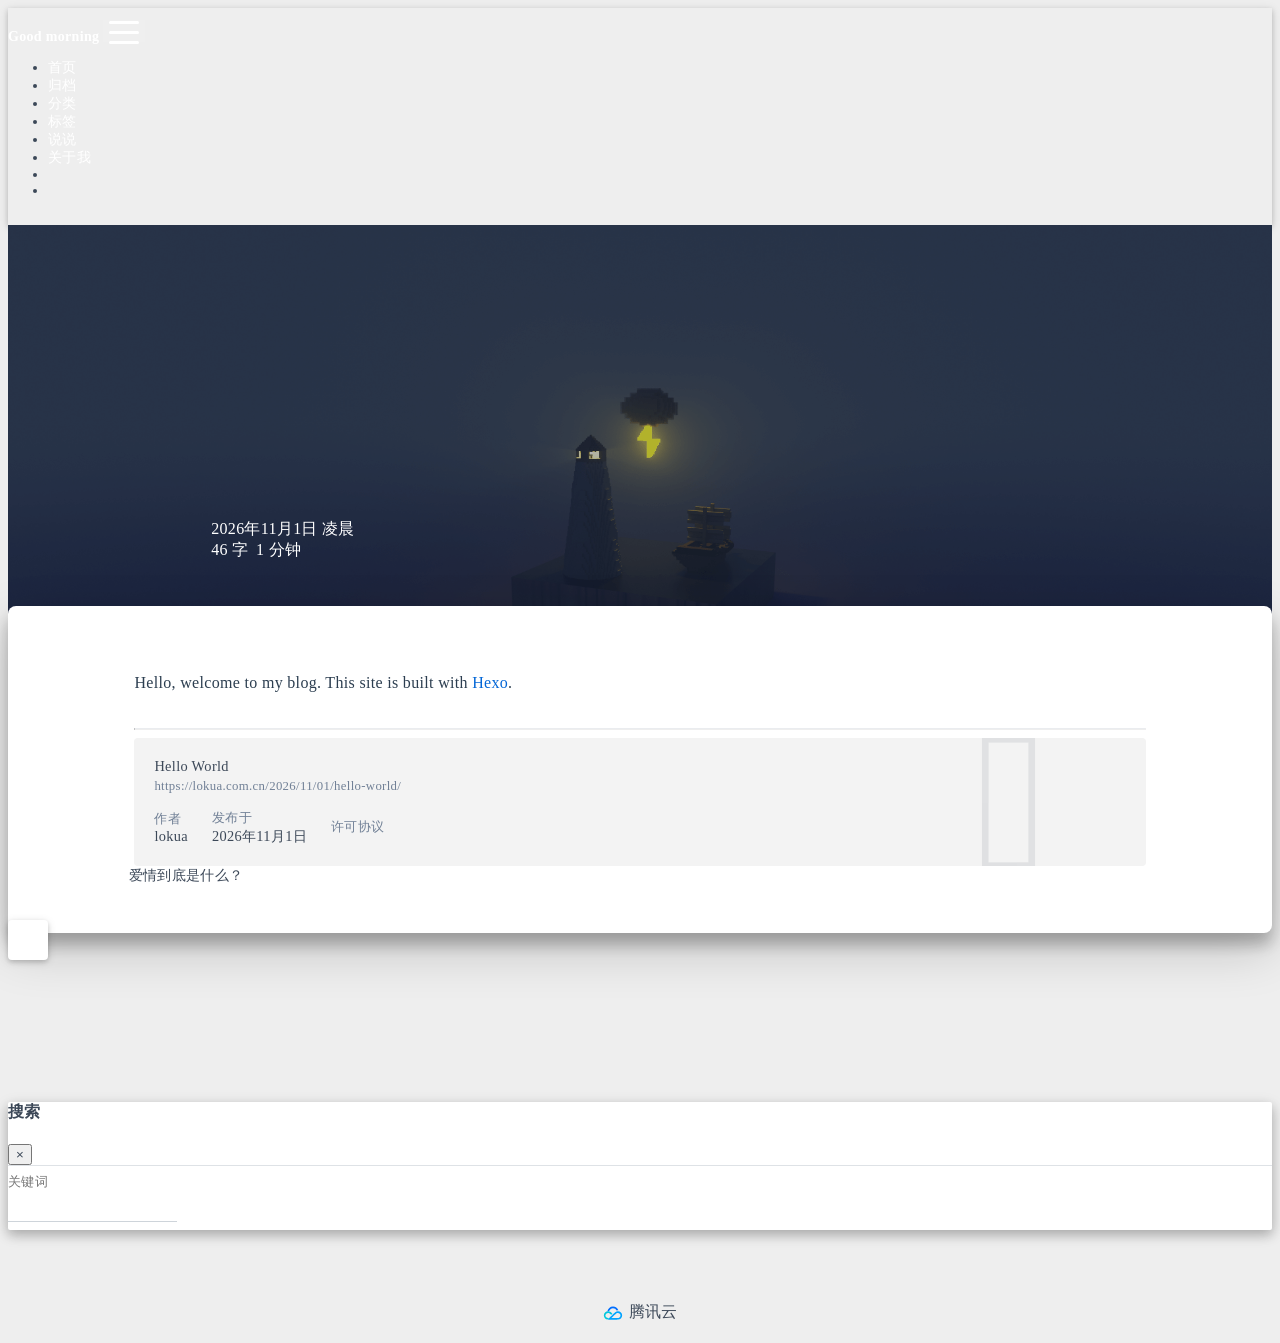
<file: 2026/11/01/hello-world/index.html>
<!DOCTYPE html>
<html lang="zh-CN" data-default-color-scheme=auto>



<head>
  <meta charset="UTF-8">

  <link rel="apple-touch-icon" sizes="76x76" href="/img/fluid.png">
  <link rel="icon" href="/img/fluid.png">
  

  <meta name="viewport" content="width=device-width, initial-scale=1.0, maximum-scale=5.0, shrink-to-fit=no">
  <meta http-equiv="x-ua-compatible" content="ie=edge">
  
  <meta name="theme-color" content="#2f4154">
  <meta name="author" content="lokua">
  <meta name="keywords" content="">
  
    <meta name="description" content="Hello, welcome to my blog. This site is built with Hexo.">
<meta property="og:type" content="article">
<meta property="og:title" content="Hello World">
<meta property="og:url" content="https://lokua.com.cn/2026/11/01/hello-world/index.html">
<meta property="og:site_name" content="Blog">
<meta property="og:description" content="Hello, welcome to my blog. This site is built with Hexo.">
<meta property="og:locale" content="zh_CN">
<meta property="article:published_time" content="2026-10-31T18:34:53.902Z">
<meta property="article:modified_time" content="2026-11-02T10:22:35.397Z">
<meta property="article:author" content="lokua">
<meta name="twitter:card" content="summary_large_image">
  
  
  
  <title>Hello World - Blog</title>

  <link  rel="stylesheet" href="https://lib.baomitu.com/twitter-bootstrap/4.6.1/css/bootstrap.min.css" />



  <link  rel="stylesheet" href="https://lib.baomitu.com/github-markdown-css/4.0.0/github-markdown.min.css" />

  <link  rel="stylesheet" href="https://lib.baomitu.com/hint.css/2.7.0/hint.min.css" />

  <link  rel="stylesheet" href="https://lib.baomitu.com/fancybox/3.5.7/jquery.fancybox.min.css" />



<!-- 主题依赖的图标库，不要自行修改 -->
<!-- Do not modify the link that theme dependent icons -->

<link rel="stylesheet" href="//at.alicdn.com/t/c/font_1749284_5i9bdhy70f8.css">



<link rel="stylesheet" href="//at.alicdn.com/t/c/font_1736178_k526ubmyhba.css">


<link  rel="stylesheet" href="/css/main.css" />


  <link id="highlight-css" rel="stylesheet" href="/css/highlight.css" />
  
    <link id="highlight-css-dark" rel="stylesheet" href="/css/highlight-dark.css" />
  



  
<link rel="stylesheet" href="/css/custom.css">



  <script id="fluid-configs">
    var Fluid = window.Fluid || {};
    Fluid.ctx = Object.assign({}, Fluid.ctx)
    var CONFIG = {"hostname":"lokua.com.cn","root":"/","version":"1.9.9","typing":{"enable":true,"typeSpeed":70,"cursorChar":"_","loop":false,"scope":[]},"anchorjs":{"enable":true,"element":"h1,h2,h3,h4,h5,h6","placement":"left","visible":"hover","icon":""},"progressbar":{"enable":true,"height_px":3,"color":"#29d","options":{"showSpinner":false,"trickleSpeed":100}},"code_language":{"enable":true,"default":"TEXT"},"copy_btn":true,"image_caption":{"enable":true},"image_zoom":{"enable":true,"img_url_replace":["",""]},"toc":{"enable":true,"expand_all":true,"placement":"right","headingSelector":"h1,h2,h3,h4,h5,h6","collapseDepth":0},"lazyload":{"enable":true,"loading_img":"/img/loading.gif","onlypost":false,"offset_factor":2},"web_analytics":{"enable":false,"follow_dnt":true,"baidu":null,"google":{"measurement_id":null},"tencent":{"sid":null,"cid":null},"leancloud":{"app_id":null,"app_key":null,"server_url":null,"path":"window.location.pathname","ignore_local":false},"openkounter":{"server_url":"https://open-kounter.mintimate.cn","path":"window.location.pathname","ignore_local":false},"umami":{"src":null,"website_id":null,"domains":null,"start_time":"2024-01-01T00:00:00.000Z","token":null,"api_server":null}},"search_path":"/local-search.xml","include_content_in_search":true};

    if (CONFIG.web_analytics.follow_dnt) {
      var dntVal = navigator.doNotTrack || window.doNotTrack || navigator.msDoNotTrack;
      Fluid.ctx.dnt = dntVal && (dntVal.startsWith('1') || dntVal.startsWith('yes') || dntVal.startsWith('on'));
    }
  </script>
  <script  src="/js/utils.js" ></script>
  <script  src="/js/color-schema.js" ></script>
  


  
<meta name="generator" content="Hexo 8.1.2"></head>


<body>
  

  <header>
    

<div class="header-inner" style="height: 70vh;">
  <nav id="navbar" class="navbar fixed-top  navbar-expand-lg navbar-dark scrolling-navbar">
  <div class="container">
    <a class="navbar-brand" href="/">
      <strong>Fluid</strong>
    </a>

    <button id="navbar-toggler-btn" class="navbar-toggler" type="button" data-toggle="collapse"
            data-target="#navbarSupportedContent"
            aria-controls="navbarSupportedContent" aria-expanded="false" aria-label="Toggle navigation">
      <div class="animated-icon"><span></span><span></span><span></span></div>
    </button>

    <!-- Collapsible content (desktop) -->
    <div class="collapse navbar-collapse" id="navbarSupportedContent">
      <ul class="navbar-nav ml-auto text-center">
        
          
          
          
          
            <li class="nav-item">
              <a class="nav-link" href="/" target="_self">
                <i class="iconfont icon-home-fill"></i>
                <span>首页</span>
              </a>
            </li>
          
        
          
          
          
          
            <li class="nav-item">
              <a class="nav-link" href="/archives/" target="_self">
                <i class="iconfont icon-archive-fill"></i>
                <span>归档</span>
              </a>
            </li>
          
        
          
          
          
          
            <li class="nav-item">
              <a class="nav-link" href="/categories/" target="_self">
                <i class="iconfont icon-category-fill"></i>
                <span>分类</span>
              </a>
            </li>
          
        
          
          
          
          
            <li class="nav-item">
              <a class="nav-link" href="/tags/" target="_self">
                <i class="iconfont icon-tags-fill"></i>
                <span>标签</span>
              </a>
            </li>
          
        
          
          
          
          
            <li class="nav-item">
              <a class="nav-link" href="/shuoshuo/" target="_self">
                <i class="iconfont icon-comment"></i>
                <span>说说</span>
              </a>
            </li>
          
        
          
          
          
          
            <li class="nav-item">
              <a class="nav-link" href="/about/" target="_self">
                <i class="iconfont icon-user-fill"></i>
                <span>关于我</span>
              </a>
            </li>
          
        
        
          <li class="nav-item" id="search-btn">
            <a class="nav-link" target="_self" href="javascript:;" data-toggle="modal" data-target="#modalSearch" aria-label="Search">
              <i class="iconfont icon-search"></i>
            </a>
          </li>
          
        
        
          <li class="nav-item" id="color-toggle-btn">
            <a class="nav-link" target="_self" href="javascript:;" aria-label="Color Toggle">
              <i class="iconfont icon-dark" id="color-toggle-icon"></i>
            </a>
          </li>
        
      </ul>
    </div>
  </div>
</nav>

<!-- Mobile grid menu overlay -->
<div id="mobile-grid-menu" class="d-lg-none">
  <div class="mobile-grid-menu-inner">
    <div class="container">
      <div class="row">
        
          
          
          
          
            <div class="col-4 mobile-grid-cell">
              <a href="/" target="_self">
                <div class="mobile-grid-item">
                  <i class="iconfont icon-home-fill"></i>
                  <span>首页</span>
                </div>
              </a>
            </div>
          
        
          
          
          
          
            <div class="col-4 mobile-grid-cell">
              <a href="/archives/" target="_self">
                <div class="mobile-grid-item">
                  <i class="iconfont icon-archive-fill"></i>
                  <span>归档</span>
                </div>
              </a>
            </div>
          
        
          
          
          
          
            <div class="col-4 mobile-grid-cell">
              <a href="/categories/" target="_self">
                <div class="mobile-grid-item">
                  <i class="iconfont icon-category-fill"></i>
                  <span>分类</span>
                </div>
              </a>
            </div>
          
        
          
          
          
          
            <div class="col-4 mobile-grid-cell">
              <a href="/tags/" target="_self">
                <div class="mobile-grid-item">
                  <i class="iconfont icon-tags-fill"></i>
                  <span>标签</span>
                </div>
              </a>
            </div>
          
        
          
          
          
          
            <div class="col-4 mobile-grid-cell">
              <a href="/shuoshuo/" target="_self">
                <div class="mobile-grid-item">
                  <i class="iconfont icon-comment"></i>
                  <span>说说</span>
                </div>
              </a>
            </div>
          
        
          
          
          
          
            <div class="col-4 mobile-grid-cell">
              <a href="/about/" target="_self">
                <div class="mobile-grid-item">
                  <i class="iconfont icon-user-fill"></i>
                  <span>关于我</span>
                </div>
              </a>
            </div>
          
        
        
          <div class="col-4 mobile-grid-cell" id="mobile-search-btn">
            <a href="javascript:;" data-toggle="modal" data-target="#modalSearch" aria-label="Search">
              <div class="mobile-grid-item">
                <i class="iconfont icon-search"></i>
                <span>搜索</span>
              </div>
            </a>
          </div>
        
        
          <div class="col-4 mobile-grid-cell" id="mobile-color-toggle-btn"
               data-label-light="开灯"
               data-label-dark="关灯">
            <a href="javascript:;" aria-label="Color Toggle">
              <div class="mobile-grid-item">
                <i class="iconfont icon-dark" id="mobile-color-toggle-icon"></i>
                <span id="mobile-color-toggle-label">关灯</span>
              </div>
            </a>
          </div>
        
      </div>
    </div>
  </div>
</div>

  

<div id="banner" class="banner" parallax=true
     style="background: url('/img/default.png') no-repeat center center; background-size: cover;">
  <div class="full-bg-img">
    <div class="mask flex-center" style="background-color: rgba(0, 0, 0, 0.3)">
      <div class="banner-text text-center fade-in-up">
        <div class="h2">
          
            <span id="subtitle" data-typed-text="Hello World"></span>
          
        </div>

        
          
  <div class="mt-3">
    
    
      <span class="post-meta">
        <i class="iconfont icon-date-fill" aria-hidden="true"></i>
        <time datetime="2026-11-01 02:34" pubdate>
          2026年11月1日 凌晨
        </time>
      </span>
    
  </div>

  <div class="mt-1">
    
      <span class="post-meta mr-2">
        <i class="iconfont icon-chart"></i>
        
          46 字
        
      </span>
    

    
      <span class="post-meta mr-2">
        <i class="iconfont icon-clock-fill"></i>
        
        
        
          1 分钟
        
      </span>
    

    
    
  </div>


        
      </div>

      
    </div>
  </div>
</div>



</div>

  </header>

  <main>
    
      

<div class="container-fluid nopadding-x">
  <div class="row nomargin-x">
    <div class="side-col d-none d-lg-block col-lg-2">
      

    </div>

    <div class="col-lg-8 nopadding-x-md">
      <div class="container nopadding-x-md" id="board-ctn">
        <div id="board">
          <article class="post-content mx-auto">
            <h1 id="seo-header">Hello World</h1>
            
            
              <div class="markdown-body">
                
                <p>Hello, welcome to my blog. This site is built with <a target="_blank" rel="noopener" href="https://hexo.io/">Hexo</a>.</p>

                
              </div>
            
            <hr/>
            <div>
              <div class="post-metas my-3">
  
  
</div>


              
  

  <div class="license-box my-3">
    <div class="license-title">
      <div>Hello World</div>
      <div>https://lokua.com.cn/2026/11/01/hello-world/</div>
    </div>
    <div class="license-meta">
      
        <div class="license-meta-item">
          <div>作者</div>
          <div>lokua</div>
        </div>
      
      
        <div class="license-meta-item license-meta-date">
          <div>发布于</div>
          <div>2026年11月1日</div>
        </div>
      
      
      
        <div class="license-meta-item">
          <div>许可协议</div>
          <div>
            
              
              
                <a class="print-no-link" target="_blank" href="https://creativecommons.org/licenses/by/4.0/">
                  <span class="hint--top hint--rounded" aria-label="BY - 署名">
                    <i class="iconfont icon-cc-by"></i>
                  </span>
                </a>
              
            
          </div>
        </div>
      
    </div>
    <div class="license-icon iconfont"></div>
  </div>



              
                <div class="post-prevnext my-3">
                  <article class="post-prev col-6">
                    
                    
                      <a href="/2026/11/09/What-Is-Love/" title="爱情到底是什么？">
                        <i class="iconfont icon-arrowleft"></i>
                        <span class="hidden-mobile">爱情到底是什么？</span>
                        <span class="visible-mobile">上一篇</span>
                      </a>
                    
                  </article>
                  <article class="post-next col-6">
                    
                    
                  </article>
                </div>
              
            </div>

            
          </article>
        </div>
      </div>
    </div>

    <div class="side-col d-none d-lg-block col-lg-2">
      
  <aside class="sidebar" style="margin-left: -1rem">
    <div id="toc">
  <p class="toc-header">
    <i class="iconfont icon-list"></i>
    <span>目录</span>
  </p>
  <div class="toc-body" id="toc-body"></div>
</div>



  </aside>


    </div>
  </div>
</div>





  



  



  



  



  







    

    
      <a id="scroll-top-button" aria-label="TOP" href="#" role="button">
        <i class="iconfont icon-arrowup" aria-hidden="true"></i>
      </a>
    

    
      <div class="modal fade" id="modalSearch" tabindex="-1" role="dialog" aria-labelledby="ModalLabel"
     aria-hidden="true">
  <div class="modal-dialog modal-dialog-scrollable modal-lg" role="document">
    <div class="modal-content">
      <div class="modal-header text-center">
        <h4 class="modal-title w-100 font-weight-bold">搜索</h4>
        <button type="button" id="local-search-close" class="close" data-dismiss="modal" aria-label="Close">
          <span aria-hidden="true">&times;</span>
        </button>
      </div>
      <div class="modal-body mx-3">
        <div class="md-form mb-5">
          <input type="text" id="local-search-input" class="form-control validate">
          <label data-error="x" data-success="v" for="local-search-input">关键词</label>
        </div>
        <div class="list-group" id="local-search-result"></div>
      </div>
    </div>
  </div>
</div>

    

    
  </main>

  <footer>
    <div class="footer-inner">
  
    <div class="footer-content">
      <a href="https://cloud.tencent.com/" target="_blank" rel="noopener" style="display:inline-flex;align-items:center;gap:6px;"><img src="/img/tencent-cloud.svg" srcset="/img/loading.gif" lazyload alt="腾讯云" style="height:20px;width:auto;">腾讯云</a>
    </div>
  
  
  
</div>

  </footer>

  <!-- Scripts -->
  
  <script  src="https://lib.baomitu.com/nprogress/0.2.0/nprogress.min.js" ></script>
  <link  rel="stylesheet" href="https://lib.baomitu.com/nprogress/0.2.0/nprogress.min.css" />

  <script>
    NProgress.configure({"showSpinner":false,"trickleSpeed":100})
    NProgress.start()
    window.addEventListener('load', function() {
      NProgress.done();
    })
  </script>


<script  src="https://lib.baomitu.com/jquery/3.6.4/jquery.min.js" ></script>
<script  src="https://lib.baomitu.com/twitter-bootstrap/4.6.1/js/bootstrap.min.js" ></script>
<script  src="/js/events.js" ></script>
<script  src="/js/plugins.js" ></script>


  <script  src="https://lib.baomitu.com/typed.js/2.0.12/typed.min.js" ></script>
  <script>
    (function (window, document) {
      var typing = Fluid.plugins.typing;
      var subtitle = document.getElementById('subtitle');
      if (!subtitle || !typing) {
        return;
      }
      var text = subtitle.getAttribute('data-typed-text');
      
        typing(text);
      
    })(window, document);
  </script>




  
    <script  src="/js/img-lazyload.js" ></script>
  




  
<script>
  Fluid.utils.createScript('https://lib.baomitu.com/tocbot/4.20.1/tocbot.min.js', function() {
    var toc = jQuery('#toc');
    if (toc.length === 0 || !window.tocbot) { return; }
    var boardCtn = jQuery('#board-ctn');
    var boardTop = boardCtn.offset().top;

    function isExpandAllEnabled() {
      return CONFIG.toc && CONFIG.toc.expand_all === true;
    }
    function expandAllToc() {
      if (!isExpandAllEnabled()) { return; }
      jQuery('#toc-body .tocbot-is-collapsed').removeClass('tocbot-is-collapsed');
    }
    function updateTocToggle($li, $childList) {
      var $toggle = $li.children('.toc-toggle');
      if ($toggle.length === 0) { return; }
      var collapsed = $childList.hasClass('tocbot-is-collapsed');
      $toggle
        .toggleClass('toc-toggle-collapsed', collapsed)
        .toggleClass('toc-toggle-expanded', !collapsed);
    }
    function bindTocToggle() {
      if (!isExpandAllEnabled()) { return; }
      jQuery('#toc-body .toc-list-item').each(function() {
        var $li = jQuery(this);
        var $childList = $li.children('ol');
        if ($childList.length === 0) {
          if ($li.children('.toc-toggle').length === 0) {
            $li.prepend('<span class="toc-toggle toc-toggle-placeholder" aria-hidden="true">›</span>');
          }
          return;
        }

        if ($li.children('.toc-toggle').length === 0) {
          $li.prepend('<span class="toc-toggle toc-toggle-expanded" aria-hidden="true">›</span>');
        }
        updateTocToggle($li, $childList);
      });
      jQuery('#toc-body').off('click.tocToggle').on('click.tocToggle', '.toc-toggle', function(e) {
        e.preventDefault();
        e.stopPropagation();
        var $li = jQuery(this).parent('.toc-list-item');
        var $childList = $li.children('ol');
        if ($childList.length === 0) { return; }
        $childList.toggleClass('tocbot-is-collapsed');
        updateTocToggle($li, $childList);
      });
      if (!window.__tocToggleObserver) {
        window.__tocToggleObserver = new MutationObserver(function(mutations) {
          mutations.forEach(function(mutation) {
            if (mutation.type !== 'attributes' || mutation.attributeName !== 'class') { return; }
            var $list = jQuery(mutation.target);
            var $li = $list.parent('.toc-list-item');
            if ($li.length === 0) { return; }
            updateTocToggle($li, $list);
          });
        });
        jQuery('#toc-body ol').each(function() {
          window.__tocToggleObserver.observe(this, { attributes: true });
        });
      }
    }
    var tocConfig = Object.assign({
      tocSelector     : '#toc-body',
      contentSelector : '.markdown-body',
      linkClass       : 'tocbot-link',
      activeLinkClass : 'tocbot-active-link',
      listClass       : 'tocbot-list',
      isCollapsedClass: 'tocbot-is-collapsed',
      collapsibleClass: 'tocbot-is-collapsible',
      scrollSmooth    : true,
      includeTitleTags: true,
      headingsOffset  : -boardTop,
    }, CONFIG.toc);
    if (isExpandAllEnabled()) {
      tocConfig.collapseDepth = 6;
    }
    window.tocbot.init(tocConfig);
    if (toc.find('.toc-list-item').length > 0) {
      toc.css('visibility', 'visible');
    }
    expandAllToc();
    bindTocToggle();

    Fluid.events.registerRefreshCallback(function() {
      if ('tocbot' in window) {
        tocbot.refresh();
        var toc = jQuery('#toc');
        if (toc.length === 0 || !tocbot) {
          return;
        }
        if (toc.find('.toc-list-item').length > 0) {
          toc.css('visibility', 'visible');
        }
        expandAllToc();
        bindTocToggle();
      }
    });
  });
</script>


  <script src=https://lib.baomitu.com/clipboard.js/2.0.11/clipboard.min.js></script>

  <script>Fluid.plugins.codeWidget();</script>


  
<script>
  Fluid.utils.createScript('https://lib.baomitu.com/anchor-js/5.0.0/anchor.min.js', function() {
    window.anchors.options = {
      placement: CONFIG.anchorjs.placement,
      visible  : CONFIG.anchorjs.visible
    };
    if (CONFIG.anchorjs.icon) {
      window.anchors.options.icon = CONFIG.anchorjs.icon;
    }
    var el = (CONFIG.anchorjs.element || 'h1,h2,h3,h4,h5,h6').split(',');
    var res = [];
    for (var item of el) {
      res.push('.markdown-body > ' + item.trim());
    }
    if (CONFIG.anchorjs.placement === 'left') {
      window.anchors.options.class = 'anchorjs-link-left';
    }
    window.anchors.add(res.join(', '));

    Fluid.events.registerRefreshCallback(function() {
      if ('anchors' in window) {
        anchors.removeAll();
        var el = (CONFIG.anchorjs.element || 'h1,h2,h3,h4,h5,h6').split(',');
        var res = [];
        for (var item of el) {
          res.push('.markdown-body > ' + item.trim());
        }
        if (CONFIG.anchorjs.placement === 'left') {
          anchors.options.class = 'anchorjs-link-left';
        }
        anchors.add(res.join(', '));
      }
    });
  });
</script>


  
<script>
  Fluid.utils.createScript('https://lib.baomitu.com/fancybox/3.5.7/jquery.fancybox.min.js', function() {
    Fluid.plugins.fancyBox();
  });
</script>


  <script>Fluid.plugins.imageCaption();</script>

  <script  src="/js/local-search.js" ></script>




  
<script src="/js/greeting.js"></script>



<!-- 主题的启动项，将它保持在最底部 -->
<!-- the boot of the theme, keep it at the bottom -->
<script  src="/js/boot.js" ></script>


  

  <noscript>
    <div class="noscript-warning">博客在允许 JavaScript 运行的环境下浏览效果更佳</div>
  </noscript>
</body>
</html>
</file>
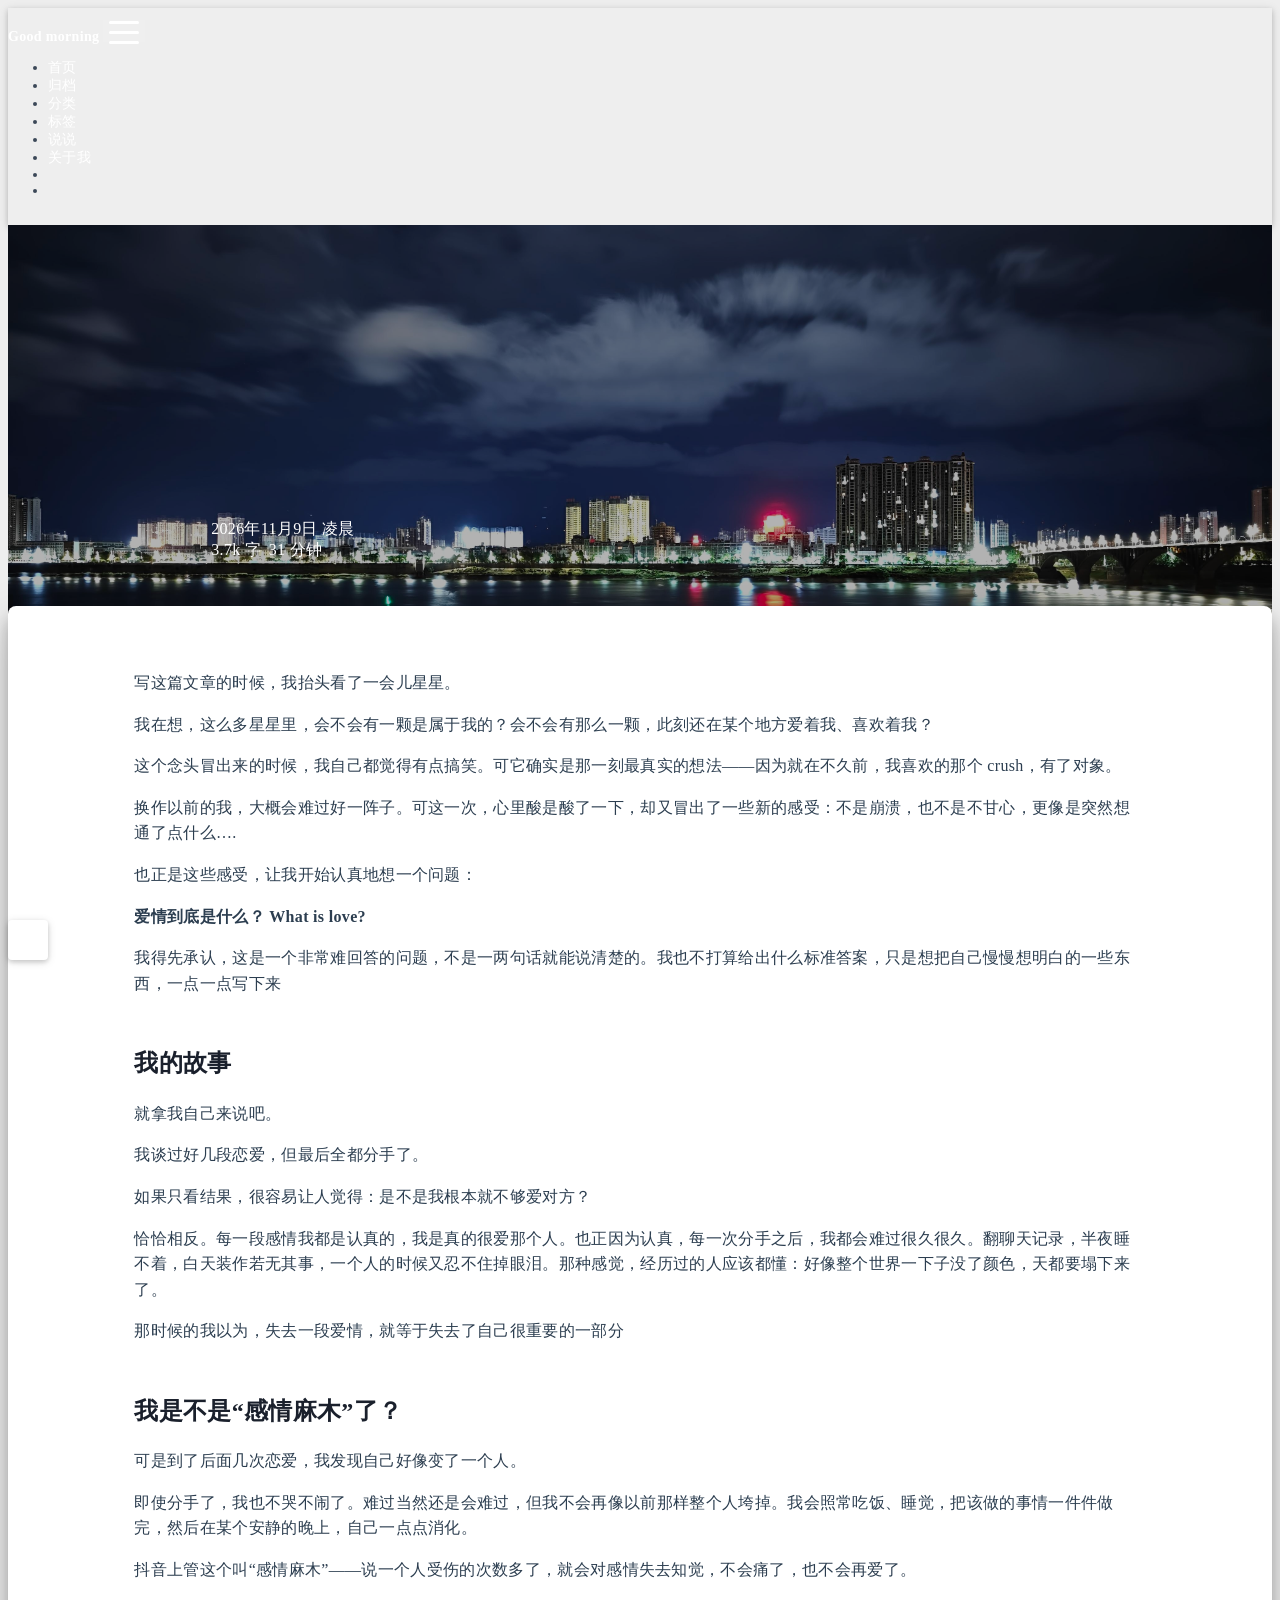
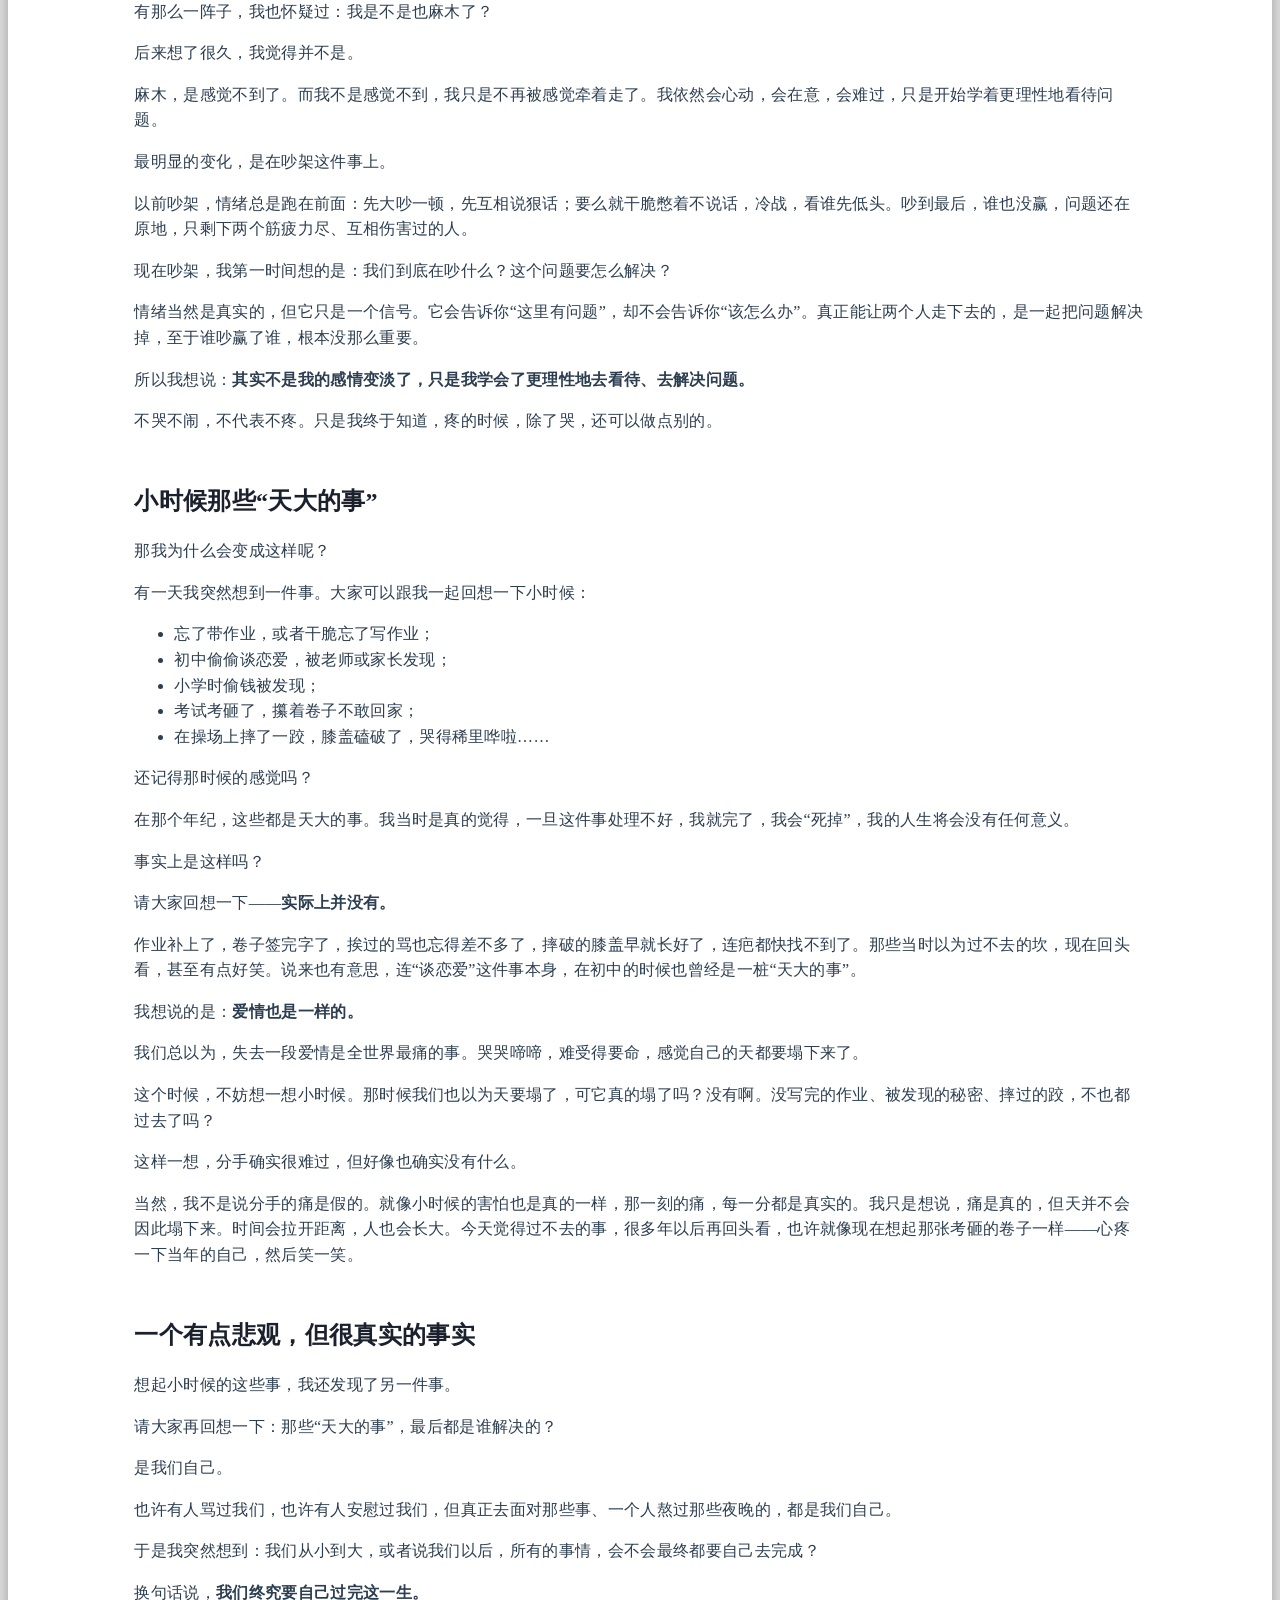
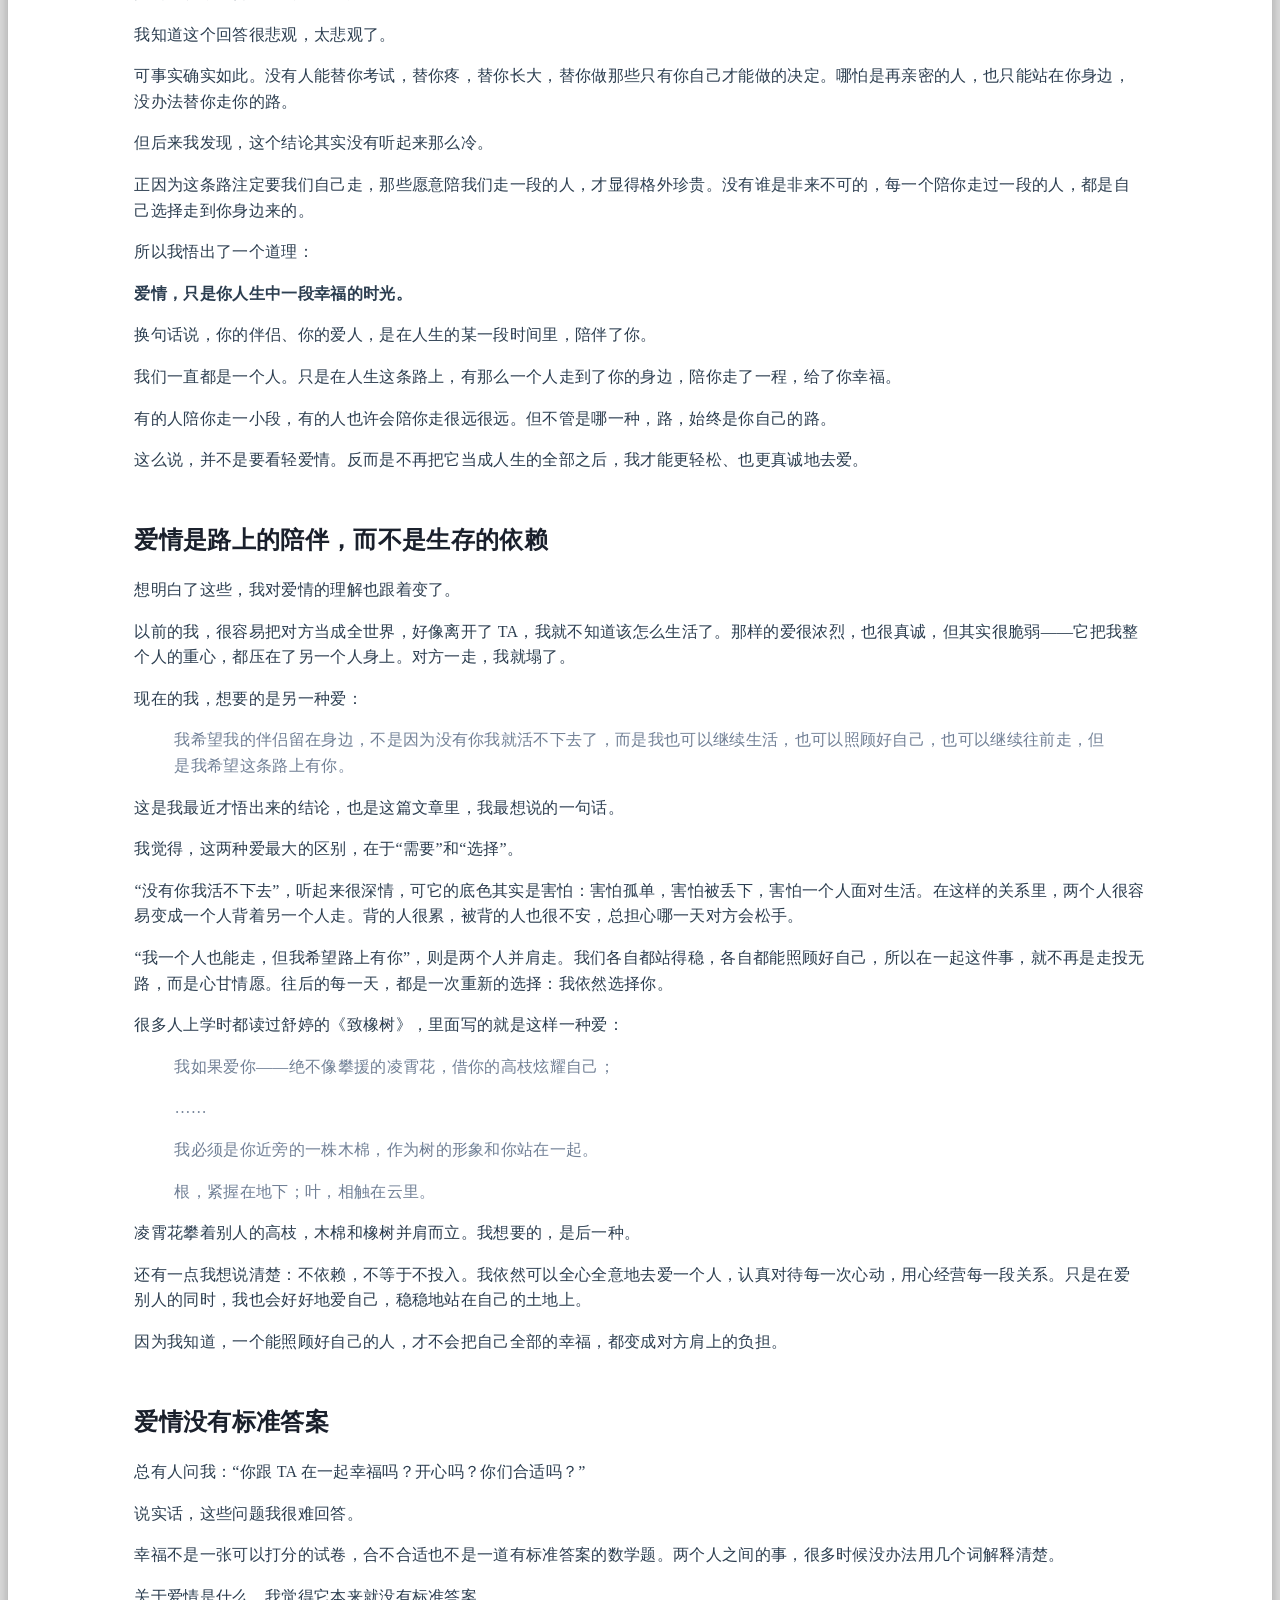
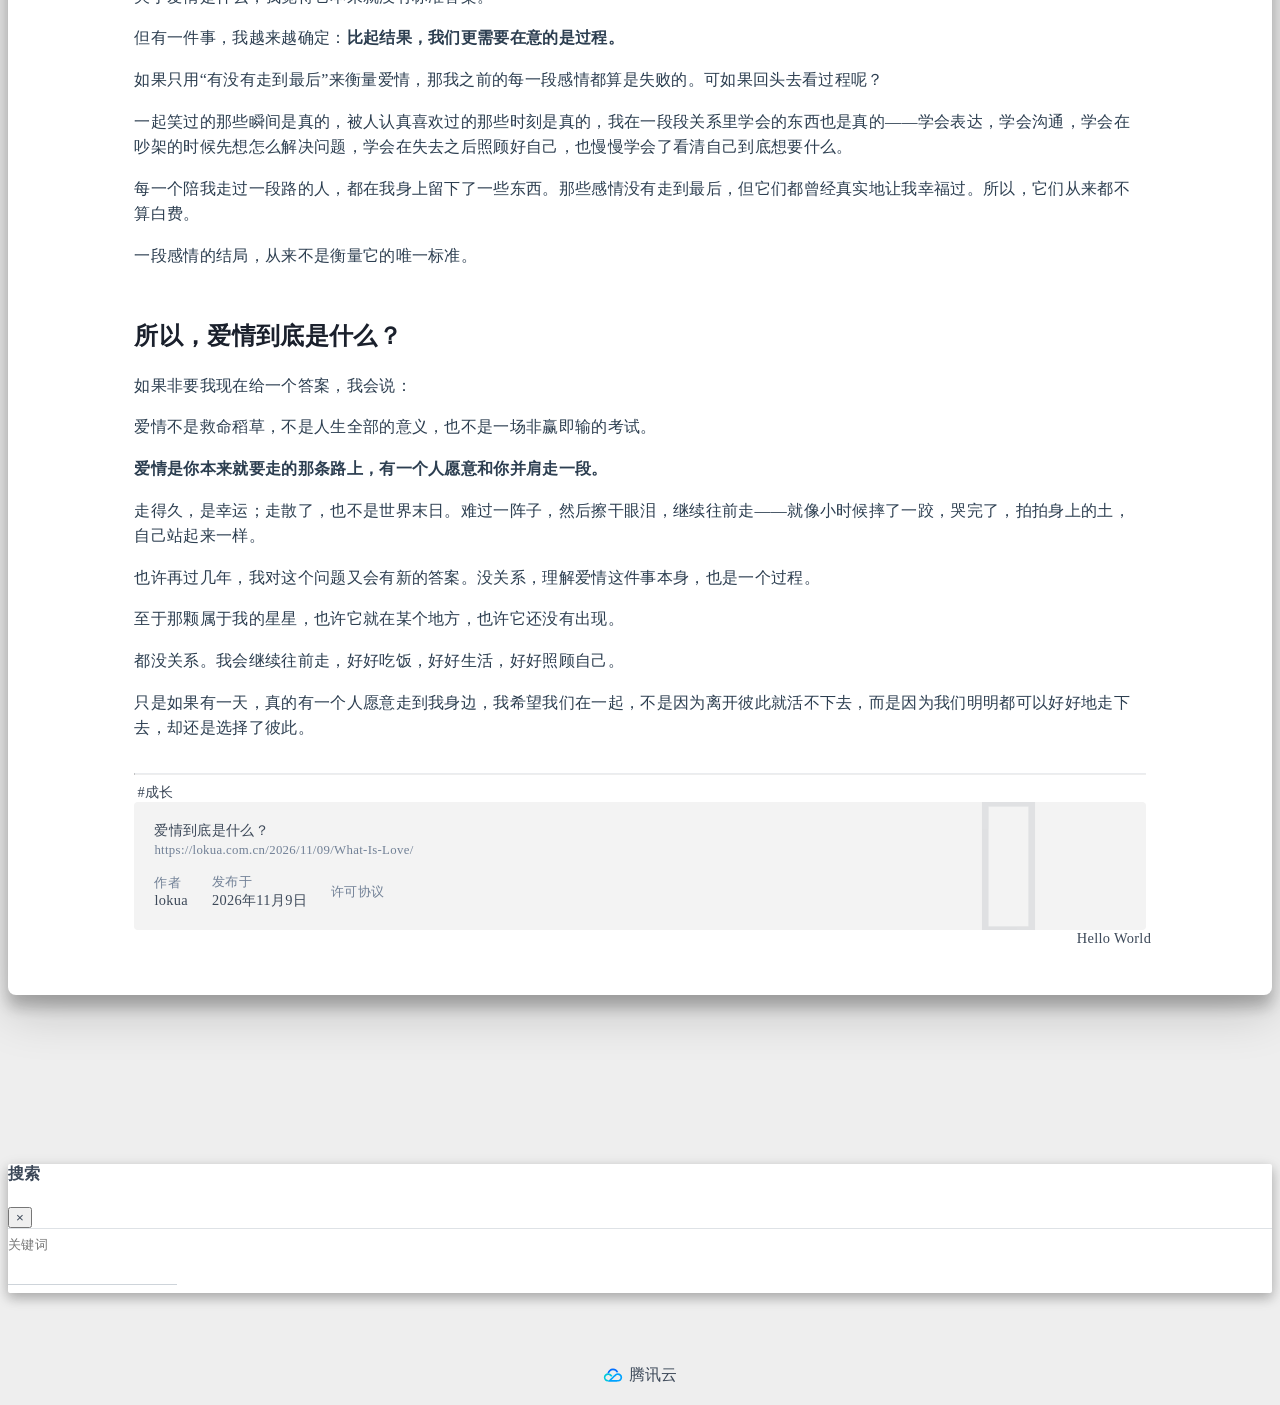
<file: 2026/11/09/What-Is-Love/index.html>
<!DOCTYPE html>
<html lang="zh-CN" data-default-color-scheme=auto>



<head>
  <meta charset="UTF-8">

  <link rel="apple-touch-icon" sizes="76x76" href="/img/fluid.png">
  <link rel="icon" href="/img/fluid.png">
  

  <meta name="viewport" content="width=device-width, initial-scale=1.0, maximum-scale=5.0, shrink-to-fit=no">
  <meta http-equiv="x-ua-compatible" content="ie=edge">
  
  <meta name="theme-color" content="#2f4154">
  <meta name="author" content="lokua">
  <meta name="keywords" content="">
  
    <meta name="description" content="写这篇文章的时候，我抬头看了一会儿星星。 我在想，这么多星星里，会不会有一颗是属于我的？会不会有那么一颗，此刻还在某个地方爱着我、喜欢着我？ 这个念头冒出来的时候，我自己都觉得有点搞笑。可它确实是那一刻最真实的想法——因为就在不久前，我喜欢的那个 crush，有了对象。 换作以前的我，大概会难过好一阵子。可这一次，心里酸是酸了一下，却又冒出了一些新的感受：不是崩溃，也不是不甘心，更像是突然想通了点">
<meta property="og:type" content="article">
<meta property="og:title" content="爱情到底是什么？">
<meta property="og:url" content="https://lokua.com.cn/2026/11/09/What-Is-Love/index.html">
<meta property="og:site_name" content="Blog">
<meta property="og:description" content="写这篇文章的时候，我抬头看了一会儿星星。 我在想，这么多星星里，会不会有一颗是属于我的？会不会有那么一颗，此刻还在某个地方爱着我、喜欢着我？ 这个念头冒出来的时候，我自己都觉得有点搞笑。可它确实是那一刻最真实的想法——因为就在不久前，我喜欢的那个 crush，有了对象。 换作以前的我，大概会难过好一阵子。可这一次，心里酸是酸了一下，却又冒出了一些新的感受：不是崩溃，也不是不甘心，更像是突然想通了点">
<meta property="og:locale" content="zh_CN">
<meta property="article:published_time" content="2026-11-08T19:38:03.000Z">
<meta property="article:modified_time" content="2026-11-08T20:45:44.326Z">
<meta property="article:author" content="lokua">
<meta property="article:tag" content="成长">
<meta name="twitter:card" content="summary_large_image">
  
  
  
  <title>爱情到底是什么？ - Blog</title>

  <link  rel="stylesheet" href="https://lib.baomitu.com/twitter-bootstrap/4.6.1/css/bootstrap.min.css" />



  <link  rel="stylesheet" href="https://lib.baomitu.com/github-markdown-css/4.0.0/github-markdown.min.css" />

  <link  rel="stylesheet" href="https://lib.baomitu.com/hint.css/2.7.0/hint.min.css" />

  <link  rel="stylesheet" href="https://lib.baomitu.com/fancybox/3.5.7/jquery.fancybox.min.css" />



<!-- 主题依赖的图标库，不要自行修改 -->
<!-- Do not modify the link that theme dependent icons -->

<link rel="stylesheet" href="//at.alicdn.com/t/c/font_1749284_5i9bdhy70f8.css">



<link rel="stylesheet" href="//at.alicdn.com/t/c/font_1736178_k526ubmyhba.css">


<link  rel="stylesheet" href="/css/main.css" />


  <link id="highlight-css" rel="stylesheet" href="/css/highlight.css" />
  
    <link id="highlight-css-dark" rel="stylesheet" href="/css/highlight-dark.css" />
  



  
<link rel="stylesheet" href="/css/custom.css">



  <script id="fluid-configs">
    var Fluid = window.Fluid || {};
    Fluid.ctx = Object.assign({}, Fluid.ctx)
    var CONFIG = {"hostname":"lokua.com.cn","root":"/","version":"1.9.9","typing":{"enable":true,"typeSpeed":70,"cursorChar":"_","loop":false,"scope":[]},"anchorjs":{"enable":true,"element":"h1,h2,h3,h4,h5,h6","placement":"left","visible":"hover","icon":""},"progressbar":{"enable":true,"height_px":3,"color":"#29d","options":{"showSpinner":false,"trickleSpeed":100}},"code_language":{"enable":true,"default":"TEXT"},"copy_btn":true,"image_caption":{"enable":true},"image_zoom":{"enable":true,"img_url_replace":["",""]},"toc":{"enable":true,"expand_all":true,"placement":"right","headingSelector":"h1,h2,h3,h4,h5,h6","collapseDepth":0},"lazyload":{"enable":true,"loading_img":"/img/loading.gif","onlypost":false,"offset_factor":2},"web_analytics":{"enable":false,"follow_dnt":true,"baidu":null,"google":{"measurement_id":null},"tencent":{"sid":null,"cid":null},"leancloud":{"app_id":null,"app_key":null,"server_url":null,"path":"window.location.pathname","ignore_local":false},"openkounter":{"server_url":"https://open-kounter.mintimate.cn","path":"window.location.pathname","ignore_local":false},"umami":{"src":null,"website_id":null,"domains":null,"start_time":"2024-01-01T00:00:00.000Z","token":null,"api_server":null}},"search_path":"/local-search.xml","include_content_in_search":true};

    if (CONFIG.web_analytics.follow_dnt) {
      var dntVal = navigator.doNotTrack || window.doNotTrack || navigator.msDoNotTrack;
      Fluid.ctx.dnt = dntVal && (dntVal.startsWith('1') || dntVal.startsWith('yes') || dntVal.startsWith('on'));
    }
  </script>
  <script  src="/js/utils.js" ></script>
  <script  src="/js/color-schema.js" ></script>
  


  
<meta name="generator" content="Hexo 8.1.2"></head>


<body>
  

  <header>
    

<div class="header-inner" style="height: 70vh;">
  <nav id="navbar" class="navbar fixed-top  navbar-expand-lg navbar-dark scrolling-navbar">
  <div class="container">
    <a class="navbar-brand" href="/">
      <strong>Fluid</strong>
    </a>

    <button id="navbar-toggler-btn" class="navbar-toggler" type="button" data-toggle="collapse"
            data-target="#navbarSupportedContent"
            aria-controls="navbarSupportedContent" aria-expanded="false" aria-label="Toggle navigation">
      <div class="animated-icon"><span></span><span></span><span></span></div>
    </button>

    <!-- Collapsible content (desktop) -->
    <div class="collapse navbar-collapse" id="navbarSupportedContent">
      <ul class="navbar-nav ml-auto text-center">
        
          
          
          
          
            <li class="nav-item">
              <a class="nav-link" href="/" target="_self">
                <i class="iconfont icon-home-fill"></i>
                <span>首页</span>
              </a>
            </li>
          
        
          
          
          
          
            <li class="nav-item">
              <a class="nav-link" href="/archives/" target="_self">
                <i class="iconfont icon-archive-fill"></i>
                <span>归档</span>
              </a>
            </li>
          
        
          
          
          
          
            <li class="nav-item">
              <a class="nav-link" href="/categories/" target="_self">
                <i class="iconfont icon-category-fill"></i>
                <span>分类</span>
              </a>
            </li>
          
        
          
          
          
          
            <li class="nav-item">
              <a class="nav-link" href="/tags/" target="_self">
                <i class="iconfont icon-tags-fill"></i>
                <span>标签</span>
              </a>
            </li>
          
        
          
          
          
          
            <li class="nav-item">
              <a class="nav-link" href="/shuoshuo/" target="_self">
                <i class="iconfont icon-comment"></i>
                <span>说说</span>
              </a>
            </li>
          
        
          
          
          
          
            <li class="nav-item">
              <a class="nav-link" href="/about/" target="_self">
                <i class="iconfont icon-user-fill"></i>
                <span>关于我</span>
              </a>
            </li>
          
        
        
          <li class="nav-item" id="search-btn">
            <a class="nav-link" target="_self" href="javascript:;" data-toggle="modal" data-target="#modalSearch" aria-label="Search">
              <i class="iconfont icon-search"></i>
            </a>
          </li>
          
        
        
          <li class="nav-item" id="color-toggle-btn">
            <a class="nav-link" target="_self" href="javascript:;" aria-label="Color Toggle">
              <i class="iconfont icon-dark" id="color-toggle-icon"></i>
            </a>
          </li>
        
      </ul>
    </div>
  </div>
</nav>

<!-- Mobile grid menu overlay -->
<div id="mobile-grid-menu" class="d-lg-none">
  <div class="mobile-grid-menu-inner">
    <div class="container">
      <div class="row">
        
          
          
          
          
            <div class="col-4 mobile-grid-cell">
              <a href="/" target="_self">
                <div class="mobile-grid-item">
                  <i class="iconfont icon-home-fill"></i>
                  <span>首页</span>
                </div>
              </a>
            </div>
          
        
          
          
          
          
            <div class="col-4 mobile-grid-cell">
              <a href="/archives/" target="_self">
                <div class="mobile-grid-item">
                  <i class="iconfont icon-archive-fill"></i>
                  <span>归档</span>
                </div>
              </a>
            </div>
          
        
          
          
          
          
            <div class="col-4 mobile-grid-cell">
              <a href="/categories/" target="_self">
                <div class="mobile-grid-item">
                  <i class="iconfont icon-category-fill"></i>
                  <span>分类</span>
                </div>
              </a>
            </div>
          
        
          
          
          
          
            <div class="col-4 mobile-grid-cell">
              <a href="/tags/" target="_self">
                <div class="mobile-grid-item">
                  <i class="iconfont icon-tags-fill"></i>
                  <span>标签</span>
                </div>
              </a>
            </div>
          
        
          
          
          
          
            <div class="col-4 mobile-grid-cell">
              <a href="/shuoshuo/" target="_self">
                <div class="mobile-grid-item">
                  <i class="iconfont icon-comment"></i>
                  <span>说说</span>
                </div>
              </a>
            </div>
          
        
          
          
          
          
            <div class="col-4 mobile-grid-cell">
              <a href="/about/" target="_self">
                <div class="mobile-grid-item">
                  <i class="iconfont icon-user-fill"></i>
                  <span>关于我</span>
                </div>
              </a>
            </div>
          
        
        
          <div class="col-4 mobile-grid-cell" id="mobile-search-btn">
            <a href="javascript:;" data-toggle="modal" data-target="#modalSearch" aria-label="Search">
              <div class="mobile-grid-item">
                <i class="iconfont icon-search"></i>
                <span>搜索</span>
              </div>
            </a>
          </div>
        
        
          <div class="col-4 mobile-grid-cell" id="mobile-color-toggle-btn"
               data-label-light="开灯"
               data-label-dark="关灯">
            <a href="javascript:;" aria-label="Color Toggle">
              <div class="mobile-grid-item">
                <i class="iconfont icon-dark" id="mobile-color-toggle-icon"></i>
                <span id="mobile-color-toggle-label">关灯</span>
              </div>
            </a>
          </div>
        
      </div>
    </div>
  </div>
</div>

  

<div id="banner" class="banner" parallax=true
     style="background: url('/img/what-is-love.jpg') no-repeat center center; background-size: cover;">
  <div class="full-bg-img">
    <div class="mask flex-center" style="background-color: rgba(0, 0, 0, 0.3)">
      <div class="banner-text text-center fade-in-up">
        <div class="h2">
          
            <span id="subtitle" data-typed-text="爱情到底是什么？"></span>
          
        </div>

        
          
  <div class="mt-3">
    
    
      <span class="post-meta">
        <i class="iconfont icon-date-fill" aria-hidden="true"></i>
        <time datetime="2026-11-09 03:38" pubdate>
          2026年11月9日 凌晨
        </time>
      </span>
    
  </div>

  <div class="mt-1">
    
      <span class="post-meta mr-2">
        <i class="iconfont icon-chart"></i>
        
          3.7k 字
        
      </span>
    

    
      <span class="post-meta mr-2">
        <i class="iconfont icon-clock-fill"></i>
        
        
        
          31 分钟
        
      </span>
    

    
    
  </div>


        
      </div>

      
    </div>
  </div>
</div>



</div>

  </header>

  <main>
    
      

<div class="container-fluid nopadding-x">
  <div class="row nomargin-x">
    <div class="side-col d-none d-lg-block col-lg-2">
      

    </div>

    <div class="col-lg-8 nopadding-x-md">
      <div class="container nopadding-x-md" id="board-ctn">
        <div id="board">
          <article class="post-content mx-auto">
            <h1 id="seo-header">爱情到底是什么？</h1>
            
            
              <div class="markdown-body">
                
                <p>写这篇文章的时候，我抬头看了一会儿星星。</p>
<p>我在想，这么多星星里，会不会有一颗是属于我的？会不会有那么一颗，此刻还在某个地方爱着我、喜欢着我？</p>
<p>这个念头冒出来的时候，我自己都觉得有点搞笑。可它确实是那一刻最真实的想法——因为就在不久前，我喜欢的那个 crush，有了对象。</p>
<p>换作以前的我，大概会难过好一阵子。可这一次，心里酸是酸了一下，却又冒出了一些新的感受：不是崩溃，也不是不甘心，更像是突然想通了点什么….</p>
<p>也正是这些感受，让我开始认真地想一个问题：</p>
<p><strong>爱情到底是什么？</strong> <strong>What is love?</strong></p>
<p>我得先承认，这是一个非常难回答的问题，不是一两句话就能说清楚的。我也不打算给出什么标准答案，只是想把自己慢慢想明白的一些东西，一点一点写下来</p>
<span id="more"></span>

<h1 id="我的故事"><a href="#我的故事" class="headerlink" title="我的故事"></a>我的故事</h1><p>就拿我自己来说吧。</p>
<p>我谈过好几段恋爱，但最后全都分手了。</p>
<p>如果只看结果，很容易让人觉得：是不是我根本就不够爱对方？</p>
<p>恰恰相反。每一段感情我都是认真的，我是真的很爱那个人。也正因为认真，每一次分手之后，我都会难过很久很久。翻聊天记录，半夜睡不着，白天装作若无其事，一个人的时候又忍不住掉眼泪。那种感觉，经历过的人应该都懂：好像整个世界一下子没了颜色，天都要塌下来了。</p>
<p>那时候的我以为，失去一段爱情，就等于失去了自己很重要的一部分</p>
<h2 id="我是不是“感情麻木”了？"><a href="#我是不是“感情麻木”了？" class="headerlink" title="我是不是“感情麻木”了？"></a>我是不是“感情麻木”了？</h2><p>可是到了后面几次恋爱，我发现自己好像变了一个人。</p>
<p>即使分手了，我也不哭不闹了。难过当然还是会难过，但我不会再像以前那样整个人垮掉。我会照常吃饭、睡觉，把该做的事情一件件做完，然后在某个安静的晚上，自己一点点消化。</p>
<p>抖音上管这个叫“感情麻木”——说一个人受伤的次数多了，就会对感情失去知觉，不会痛了，也不会再爱了。</p>
<p>有那么一阵子，我也怀疑过：我是不是也麻木了？</p>
<p>后来想了很久，我觉得并不是。</p>
<p>麻木，是感觉不到了。而我不是感觉不到，我只是不再被感觉牵着走了。我依然会心动，会在意，会难过，只是开始学着更理性地看待问题。</p>
<p>最明显的变化，是在吵架这件事上。</p>
<p>以前吵架，情绪总是跑在前面：先大吵一顿，先互相说狠话；要么就干脆憋着不说话，冷战，看谁先低头。吵到最后，谁也没赢，问题还在原地，只剩下两个筋疲力尽、互相伤害过的人。</p>
<p>现在吵架，我第一时间想的是：我们到底在吵什么？这个问题要怎么解决？</p>
<p>情绪当然是真实的，但它只是一个信号。它会告诉你“这里有问题”，却不会告诉你“该怎么办”。真正能让两个人走下去的，是一起把问题解决掉，至于谁吵赢了谁，根本没那么重要。</p>
<p>所以我想说：<strong>其实不是我的感情变淡了，只是我学会了更理性地去看待、去解决问题。</strong></p>
<p>不哭不闹，不代表不疼。只是我终于知道，疼的时候，除了哭，还可以做点别的。</p>
<h2 id="小时候那些“天大的事”"><a href="#小时候那些“天大的事”" class="headerlink" title="小时候那些“天大的事”"></a>小时候那些“天大的事”</h2><p>那我为什么会变成这样呢？</p>
<p>有一天我突然想到一件事。大家可以跟我一起回想一下小时候：</p>
<ul>
<li>忘了带作业，或者干脆忘了写作业；</li>
<li>初中偷偷谈恋爱，被老师或家长发现；</li>
<li>小学时偷钱被发现；</li>
<li>考试考砸了，攥着卷子不敢回家；</li>
<li>在操场上摔了一跤，膝盖磕破了，哭得稀里哗啦……</li>
</ul>
<p>还记得那时候的感觉吗？</p>
<p>在那个年纪，这些都是天大的事。我当时是真的觉得，一旦这件事处理不好，我就完了，我会“死掉”，我的人生将会没有任何意义。</p>
<p>事实上是这样吗？</p>
<p>请大家回想一下——<strong>实际上并没有。</strong></p>
<p>作业补上了，卷子签完字了，挨过的骂也忘得差不多了，摔破的膝盖早就长好了，连疤都快找不到了。那些当时以为过不去的坎，现在回头看，甚至有点好笑。说来也有意思，连“谈恋爱”这件事本身，在初中的时候也曾经是一桩“天大的事”。</p>
<p>我想说的是：<strong>爱情也是一样的。</strong></p>
<p>我们总以为，失去一段爱情是全世界最痛的事。哭哭啼啼，难受得要命，感觉自己的天都要塌下来了。</p>
<p>这个时候，不妨想一想小时候。那时候我们也以为天要塌了，可它真的塌了吗？没有啊。没写完的作业、被发现的秘密、摔过的跤，不也都过去了吗？</p>
<p>这样一想，分手确实很难过，但好像也确实没有什么。</p>
<p>当然，我不是说分手的痛是假的。就像小时候的害怕也是真的一样，那一刻的痛，每一分都是真实的。我只是想说，痛是真的，但天并不会因此塌下来。时间会拉开距离，人也会长大。今天觉得过不去的事，很多年以后再回头看，也许就像现在想起那张考砸的卷子一样——心疼一下当年的自己，然后笑一笑。</p>
<h2 id="一个有点悲观，但很真实的事实"><a href="#一个有点悲观，但很真实的事实" class="headerlink" title="一个有点悲观，但很真实的事实"></a>一个有点悲观，但很真实的事实</h2><p>想起小时候的这些事，我还发现了另一件事。</p>
<p>请大家再回想一下：那些“天大的事”，最后都是谁解决的？</p>
<p>是我们自己。</p>
<p>也许有人骂过我们，也许有人安慰过我们，但真正去面对那些事、一个人熬过那些夜晚的，都是我们自己。</p>
<p>于是我突然想到：我们从小到大，或者说我们以后，所有的事情，会不会最终都要自己去完成？</p>
<p>换句话说，<strong>我们终究要自己过完这一生。</strong></p>
<p>我知道这个回答很悲观，太悲观了。</p>
<p>可事实确实如此。没有人能替你考试，替你疼，替你长大，替你做那些只有你自己才能做的决定。哪怕是再亲密的人，也只能站在你身边，没办法替你走你的路。</p>
<p>但后来我发现，这个结论其实没有听起来那么冷。</p>
<p>正因为这条路注定要我们自己走，那些愿意陪我们走一段的人，才显得格外珍贵。没有谁是非来不可的，每一个陪你走过一段的人，都是自己选择走到你身边来的。</p>
<p>所以我悟出了一个道理：</p>
<p><strong>爱情，只是你人生中一段幸福的时光。</strong></p>
<p>换句话说，你的伴侣、你的爱人，是在人生的某一段时间里，陪伴了你。</p>
<p>我们一直都是一个人。只是在人生这条路上，有那么一个人走到了你的身边，陪你走了一程，给了你幸福。</p>
<p>有的人陪你走一小段，有的人也许会陪你走很远很远。但不管是哪一种，路，始终是你自己的路。</p>
<p>这么说，并不是要看轻爱情。反而是不再把它当成人生的全部之后，我才能更轻松、也更真诚地去爱。</p>
<h2 id="爱情是路上的陪伴，而不是生存的依赖"><a href="#爱情是路上的陪伴，而不是生存的依赖" class="headerlink" title="爱情是路上的陪伴，而不是生存的依赖"></a>爱情是路上的陪伴，而不是生存的依赖</h2><p>想明白了这些，我对爱情的理解也跟着变了。</p>
<p>以前的我，很容易把对方当成全世界，好像离开了 TA，我就不知道该怎么生活了。那样的爱很浓烈，也很真诚，但其实很脆弱——它把我整个人的重心，都压在了另一个人身上。对方一走，我就塌了。</p>
<p>现在的我，想要的是另一种爱：</p>
<blockquote>
<p>我希望我的伴侣留在身边，不是因为没有你我就活不下去了，而是我也可以继续生活，也可以照顾好自己，也可以继续往前走，但是我希望这条路上有你。</p>
</blockquote>
<p>这是我最近才悟出来的结论，也是这篇文章里，我最想说的一句话。</p>
<p>我觉得，这两种爱最大的区别，在于“需要”和“选择”。</p>
<p>“没有你我活不下去”，听起来很深情，可它的底色其实是害怕：害怕孤单，害怕被丢下，害怕一个人面对生活。在这样的关系里，两个人很容易变成一个人背着另一个人走。背的人很累，被背的人也很不安，总担心哪一天对方会松手。</p>
<p>“我一个人也能走，但我希望路上有你”，则是两个人并肩走。我们各自都站得稳，各自都能照顾好自己，所以在一起这件事，就不再是走投无路，而是心甘情愿。往后的每一天，都是一次重新的选择：我依然选择你。</p>
<p>很多人上学时都读过舒婷的《致橡树》，里面写的就是这样一种爱：</p>
<blockquote>
<p>我如果爱你——绝不像攀援的凌霄花，借你的高枝炫耀自己；</p>
<p>……</p>
<p>我必须是你近旁的一株木棉，作为树的形象和你站在一起。</p>
<p>根，紧握在地下；叶，相触在云里。</p>
</blockquote>
<p>凌霄花攀着别人的高枝，木棉和橡树并肩而立。我想要的，是后一种。</p>
<p>还有一点我想说清楚：不依赖，不等于不投入。我依然可以全心全意地去爱一个人，认真对待每一次心动，用心经营每一段关系。只是在爱别人的同时，我也会好好地爱自己，稳稳地站在自己的土地上。</p>
<p>因为我知道，一个能照顾好自己的人，才不会把自己全部的幸福，都变成对方肩上的负担。</p>
<h2 id="爱情没有标准答案"><a href="#爱情没有标准答案" class="headerlink" title="爱情没有标准答案"></a>爱情没有标准答案</h2><p>总有人问我：“你跟 TA 在一起幸福吗？开心吗？你们合适吗？”</p>
<p>说实话，这些问题我很难回答。</p>
<p>幸福不是一张可以打分的试卷，合不合适也不是一道有标准答案的数学题。两个人之间的事，很多时候没办法用几个词解释清楚。</p>
<p>关于爱情是什么，我觉得它本来就没有标准答案。</p>
<p>但有一件事，我越来越确定：<strong>比起结果，我们更需要在意的是过程。</strong></p>
<p>如果只用“有没有走到最后”来衡量爱情，那我之前的每一段感情都算是失败的。可如果回头去看过程呢？</p>
<p>一起笑过的那些瞬间是真的，被人认真喜欢过的那些时刻是真的，我在一段段关系里学会的东西也是真的——学会表达，学会沟通，学会在吵架的时候先想怎么解决问题，学会在失去之后照顾好自己，也慢慢学会了看清自己到底想要什么。</p>
<p>每一个陪我走过一段路的人，都在我身上留下了一些东西。那些感情没有走到最后，但它们都曾经真实地让我幸福过。所以，它们从来都不算白费。</p>
<p>一段感情的结局，从来不是衡量它的唯一标准。</p>
<h2 id="所以，爱情到底是什么？"><a href="#所以，爱情到底是什么？" class="headerlink" title="所以，爱情到底是什么？"></a>所以，爱情到底是什么？</h2><p>如果非要我现在给一个答案，我会说：</p>
<p>爱情不是救命稻草，不是人生全部的意义，也不是一场非赢即输的考试。</p>
<p><strong>爱情是你本来就要走的那条路上，有一个人愿意和你并肩走一段。</strong></p>
<p>走得久，是幸运；走散了，也不是世界末日。难过一阵子，然后擦干眼泪，继续往前走——就像小时候摔了一跤，哭完了，拍拍身上的土，自己站起来一样。</p>
<p>也许再过几年，我对这个问题又会有新的答案。没关系，理解爱情这件事本身，也是一个过程。</p>
<p>至于那颗属于我的星星，也许它就在某个地方，也许它还没有出现。</p>
<p>都没关系。我会继续往前走，好好吃饭，好好生活，好好照顾自己。</p>
<p>只是如果有一天，真的有一个人愿意走到我身边，我希望我们在一起，不是因为离开彼此就活不下去，而是因为我们明明都可以好好地走下去，却还是选择了彼此。</p>

                
              </div>
            
            <hr/>
            <div>
              <div class="post-metas my-3">
  
  
    <div class="post-meta">
      <i class="iconfont icon-tags"></i>
      
        <a href="/tags/%E6%88%90%E9%95%BF/" class="print-no-link">#成长</a>
      
    </div>
  
</div>


              
  

  <div class="license-box my-3">
    <div class="license-title">
      <div>爱情到底是什么？</div>
      <div>https://lokua.com.cn/2026/11/09/What-Is-Love/</div>
    </div>
    <div class="license-meta">
      
        <div class="license-meta-item">
          <div>作者</div>
          <div>lokua</div>
        </div>
      
      
        <div class="license-meta-item license-meta-date">
          <div>发布于</div>
          <div>2026年11月9日</div>
        </div>
      
      
      
        <div class="license-meta-item">
          <div>许可协议</div>
          <div>
            
              
              
                <a class="print-no-link" target="_blank" href="https://creativecommons.org/licenses/by/4.0/">
                  <span class="hint--top hint--rounded" aria-label="BY - 署名">
                    <i class="iconfont icon-cc-by"></i>
                  </span>
                </a>
              
            
          </div>
        </div>
      
    </div>
    <div class="license-icon iconfont"></div>
  </div>



              
                <div class="post-prevnext my-3">
                  <article class="post-prev col-6">
                    
                    
                  </article>
                  <article class="post-next col-6">
                    
                    
                      <a href="/2026/11/01/hello-world/" title="Hello World">
                        <span class="hidden-mobile">Hello World</span>
                        <span class="visible-mobile">下一篇</span>
                        <i class="iconfont icon-arrowright"></i>
                      </a>
                    
                  </article>
                </div>
              
            </div>

            
          </article>
        </div>
      </div>
    </div>

    <div class="side-col d-none d-lg-block col-lg-2">
      
  <aside class="sidebar" style="margin-left: -1rem">
    <div id="toc">
  <p class="toc-header">
    <i class="iconfont icon-list"></i>
    <span>目录</span>
  </p>
  <div class="toc-body" id="toc-body"></div>
</div>



  </aside>


    </div>
  </div>
</div>





  



  



  



  



  







    

    
      <a id="scroll-top-button" aria-label="TOP" href="#" role="button">
        <i class="iconfont icon-arrowup" aria-hidden="true"></i>
      </a>
    

    
      <div class="modal fade" id="modalSearch" tabindex="-1" role="dialog" aria-labelledby="ModalLabel"
     aria-hidden="true">
  <div class="modal-dialog modal-dialog-scrollable modal-lg" role="document">
    <div class="modal-content">
      <div class="modal-header text-center">
        <h4 class="modal-title w-100 font-weight-bold">搜索</h4>
        <button type="button" id="local-search-close" class="close" data-dismiss="modal" aria-label="Close">
          <span aria-hidden="true">&times;</span>
        </button>
      </div>
      <div class="modal-body mx-3">
        <div class="md-form mb-5">
          <input type="text" id="local-search-input" class="form-control validate">
          <label data-error="x" data-success="v" for="local-search-input">关键词</label>
        </div>
        <div class="list-group" id="local-search-result"></div>
      </div>
    </div>
  </div>
</div>

    

    
  </main>

  <footer>
    <div class="footer-inner">
  
    <div class="footer-content">
      <a href="https://cloud.tencent.com/" target="_blank" rel="noopener" style="display:inline-flex;align-items:center;gap:6px;"><img src="/img/tencent-cloud.svg" srcset="/img/loading.gif" lazyload alt="腾讯云" style="height:20px;width:auto;">腾讯云</a>
    </div>
  
  
  
</div>

  </footer>

  <!-- Scripts -->
  
  <script  src="https://lib.baomitu.com/nprogress/0.2.0/nprogress.min.js" ></script>
  <link  rel="stylesheet" href="https://lib.baomitu.com/nprogress/0.2.0/nprogress.min.css" />

  <script>
    NProgress.configure({"showSpinner":false,"trickleSpeed":100})
    NProgress.start()
    window.addEventListener('load', function() {
      NProgress.done();
    })
  </script>


<script  src="https://lib.baomitu.com/jquery/3.6.4/jquery.min.js" ></script>
<script  src="https://lib.baomitu.com/twitter-bootstrap/4.6.1/js/bootstrap.min.js" ></script>
<script  src="/js/events.js" ></script>
<script  src="/js/plugins.js" ></script>


  <script  src="https://lib.baomitu.com/typed.js/2.0.12/typed.min.js" ></script>
  <script>
    (function (window, document) {
      var typing = Fluid.plugins.typing;
      var subtitle = document.getElementById('subtitle');
      if (!subtitle || !typing) {
        return;
      }
      var text = subtitle.getAttribute('data-typed-text');
      
        typing(text);
      
    })(window, document);
  </script>




  
    <script  src="/js/img-lazyload.js" ></script>
  




  
<script>
  Fluid.utils.createScript('https://lib.baomitu.com/tocbot/4.20.1/tocbot.min.js', function() {
    var toc = jQuery('#toc');
    if (toc.length === 0 || !window.tocbot) { return; }
    var boardCtn = jQuery('#board-ctn');
    var boardTop = boardCtn.offset().top;

    function isExpandAllEnabled() {
      return CONFIG.toc && CONFIG.toc.expand_all === true;
    }
    function expandAllToc() {
      if (!isExpandAllEnabled()) { return; }
      jQuery('#toc-body .tocbot-is-collapsed').removeClass('tocbot-is-collapsed');
    }
    function updateTocToggle($li, $childList) {
      var $toggle = $li.children('.toc-toggle');
      if ($toggle.length === 0) { return; }
      var collapsed = $childList.hasClass('tocbot-is-collapsed');
      $toggle
        .toggleClass('toc-toggle-collapsed', collapsed)
        .toggleClass('toc-toggle-expanded', !collapsed);
    }
    function bindTocToggle() {
      if (!isExpandAllEnabled()) { return; }
      jQuery('#toc-body .toc-list-item').each(function() {
        var $li = jQuery(this);
        var $childList = $li.children('ol');
        if ($childList.length === 0) {
          if ($li.children('.toc-toggle').length === 0) {
            $li.prepend('<span class="toc-toggle toc-toggle-placeholder" aria-hidden="true">›</span>');
          }
          return;
        }

        if ($li.children('.toc-toggle').length === 0) {
          $li.prepend('<span class="toc-toggle toc-toggle-expanded" aria-hidden="true">›</span>');
        }
        updateTocToggle($li, $childList);
      });
      jQuery('#toc-body').off('click.tocToggle').on('click.tocToggle', '.toc-toggle', function(e) {
        e.preventDefault();
        e.stopPropagation();
        var $li = jQuery(this).parent('.toc-list-item');
        var $childList = $li.children('ol');
        if ($childList.length === 0) { return; }
        $childList.toggleClass('tocbot-is-collapsed');
        updateTocToggle($li, $childList);
      });
      if (!window.__tocToggleObserver) {
        window.__tocToggleObserver = new MutationObserver(function(mutations) {
          mutations.forEach(function(mutation) {
            if (mutation.type !== 'attributes' || mutation.attributeName !== 'class') { return; }
            var $list = jQuery(mutation.target);
            var $li = $list.parent('.toc-list-item');
            if ($li.length === 0) { return; }
            updateTocToggle($li, $list);
          });
        });
        jQuery('#toc-body ol').each(function() {
          window.__tocToggleObserver.observe(this, { attributes: true });
        });
      }
    }
    var tocConfig = Object.assign({
      tocSelector     : '#toc-body',
      contentSelector : '.markdown-body',
      linkClass       : 'tocbot-link',
      activeLinkClass : 'tocbot-active-link',
      listClass       : 'tocbot-list',
      isCollapsedClass: 'tocbot-is-collapsed',
      collapsibleClass: 'tocbot-is-collapsible',
      scrollSmooth    : true,
      includeTitleTags: true,
      headingsOffset  : -boardTop,
    }, CONFIG.toc);
    if (isExpandAllEnabled()) {
      tocConfig.collapseDepth = 6;
    }
    window.tocbot.init(tocConfig);
    if (toc.find('.toc-list-item').length > 0) {
      toc.css('visibility', 'visible');
    }
    expandAllToc();
    bindTocToggle();

    Fluid.events.registerRefreshCallback(function() {
      if ('tocbot' in window) {
        tocbot.refresh();
        var toc = jQuery('#toc');
        if (toc.length === 0 || !tocbot) {
          return;
        }
        if (toc.find('.toc-list-item').length > 0) {
          toc.css('visibility', 'visible');
        }
        expandAllToc();
        bindTocToggle();
      }
    });
  });
</script>


  <script src=https://lib.baomitu.com/clipboard.js/2.0.11/clipboard.min.js></script>

  <script>Fluid.plugins.codeWidget();</script>


  
<script>
  Fluid.utils.createScript('https://lib.baomitu.com/anchor-js/5.0.0/anchor.min.js', function() {
    window.anchors.options = {
      placement: CONFIG.anchorjs.placement,
      visible  : CONFIG.anchorjs.visible
    };
    if (CONFIG.anchorjs.icon) {
      window.anchors.options.icon = CONFIG.anchorjs.icon;
    }
    var el = (CONFIG.anchorjs.element || 'h1,h2,h3,h4,h5,h6').split(',');
    var res = [];
    for (var item of el) {
      res.push('.markdown-body > ' + item.trim());
    }
    if (CONFIG.anchorjs.placement === 'left') {
      window.anchors.options.class = 'anchorjs-link-left';
    }
    window.anchors.add(res.join(', '));

    Fluid.events.registerRefreshCallback(function() {
      if ('anchors' in window) {
        anchors.removeAll();
        var el = (CONFIG.anchorjs.element || 'h1,h2,h3,h4,h5,h6').split(',');
        var res = [];
        for (var item of el) {
          res.push('.markdown-body > ' + item.trim());
        }
        if (CONFIG.anchorjs.placement === 'left') {
          anchors.options.class = 'anchorjs-link-left';
        }
        anchors.add(res.join(', '));
      }
    });
  });
</script>


  
<script>
  Fluid.utils.createScript('https://lib.baomitu.com/fancybox/3.5.7/jquery.fancybox.min.js', function() {
    Fluid.plugins.fancyBox();
  });
</script>


  <script>Fluid.plugins.imageCaption();</script>

  <script  src="/js/local-search.js" ></script>




  
<script src="/js/greeting.js"></script>



<!-- 主题的启动项，将它保持在最底部 -->
<!-- the boot of the theme, keep it at the bottom -->
<script  src="/js/boot.js" ></script>


  

  <noscript>
    <div class="noscript-warning">博客在允许 JavaScript 运行的环境下浏览效果更佳</div>
  </noscript>
</body>
</html>
</file>
<file: css/main.css>
.anchorjs-link {
  text-decoration: none !important;
  transition: opacity 0.2s ease-in-out;
}
.markdown-body h1:hover > .anchorjs-link,
h2:hover > .anchorjs-link,
h3:hover > .anchorjs-link,
h4:hover > .anchorjs-link,
h5:hover > .anchorjs-link,
h6:hover > .anchorjs-link {
  opacity: 1;
}
.banner {
  height: 100%;
  position: relative;
  overflow: hidden;
  cursor: default;
}
.banner .mask {
  position: absolute;
  width: 100%;
  height: 100%;
  background-color: rgba(0,0,0,0.3);
}
.banner[parallax="true"] {
  will-change: transform;
  -webkit-transform-style: preserve-3d;
  -webkit-backface-visibility: hidden;
  transition: transform 0.05s ease-out;
}
@media (max-width: 100vh) {
  .header-inner {
    max-height: 100vw;
  }
  #board {
    margin-top: -1rem !important;
  }
}
@media (max-width: 79.99vh) {
  .scroll-down-bar {
    display: none;
  }
}
#board {
  position: relative;
  margin-top: -2rem;
  padding: 3rem 0;
  background-color: var(--board-bg-color);
  transition: background-color 0.2s ease-in-out;
  border-radius: 0.5rem;
  z-index: 3;
  -webkit-box-shadow: 0 12px 15px 0 rgba(0,0,0,0.24), 0 17px 50px 0 rgba(0,0,0,0.19);
  box-shadow: 0 12px 15px 0 rgba(0,0,0,0.24), 0 17px 50px 0 rgba(0,0,0,0.19);
}
.code-widget {
  display: inline-block;
  background-color: transparent;
  font-size: 0.75rem;
  line-height: 1;
  font-weight: bold;
  padding: 0.3rem 0.1rem 0.1rem 0.1rem;
  position: absolute;
  right: 0.45rem;
  top: 0.15rem;
  z-index: 1;
}
.code-widget-light {
  color: #999;
}
.code-widget-dark {
  color: #bababa;
}
.copy-btn {
  cursor: pointer;
  user-select: none;
  -webkit-appearance: none;
  outline: none;
}
.copy-btn > i {
  font-size: 0.75rem !important;
  font-weight: 400;
  margin-right: 0.15rem;
  opacity: 0;
  transition: opacity 0.2s ease-in-out;
}
.markdown-body pre:hover > .copy-btn > i {
  opacity: 0.9;
}
.markdown-body pre:hover > .copy-btn,
.markdown-body pre:not(:hover) > .copy-btn {
  outline: none;
}
.license-box {
  background-color: rgba(27,31,35,0.05);
  transition: background-color 0.2s ease-in-out;
  border-radius: 4px;
  font-size: 0.9rem;
  overflow: hidden;
  padding: 1.25rem;
  position: relative;
  z-index: 1;
}
.license-box .license-icon {
  position: absolute;
  top: 50%;
  left: 100%;
}
.license-box .license-icon::after {
  content: "\e8e4";
  font-size: 12.5rem;
  line-height: 1;
  opacity: 0.1;
  position: relative;
  left: -0.85em;
  bottom: 0.5em;
  z-index: -1;
}
.license-box .license-title {
  margin-bottom: 1rem;
}
.license-box .license-title div:nth-child(1) {
  line-height: 1.2;
  margin-bottom: 0.25rem;
}
.license-box .license-title div:nth-child(2) {
  color: var(--sec-text-color);
  font-size: 0.8rem;
}
.license-box .license-meta {
  align-items: center;
  display: flex;
  flex-wrap: wrap;
  justify-content: flex-start;
}
.license-box .license-meta .license-meta-item {
  align-items: center;
  justify-content: center;
  margin-right: 1.5rem;
}
.license-box .license-meta .license-meta-item div:nth-child(1) {
  color: var(--sec-text-color);
  font-size: 0.8rem;
  font-weight: normal;
}
.license-box .license-meta .license-meta-item i.iconfont {
  font-size: 1rem;
}
@media (max-width: 575px) and (min-width: 425px) {
  .license-box .license-meta .license-meta-item {
    display: flex;
    justify-content: flex-start;
    flex-wrap: wrap;
    font-size: 0.8rem;
    flex: 0 0 50%;
    max-width: 50%;
    margin-right: 0;
  }
  .license-box .license-meta .license-meta-item div:nth-child(1) {
    margin-right: 0.5rem;
  }
  .license-box .license-meta .license-meta-date {
    order: -1;
  }
}
@media (max-width: 424px) {
  .license-box::after {
    top: -65px;
  }
  .license-box .license-meta {
    flex-direction: column;
    align-items: flex-start;
  }
  .license-box .license-meta .license-meta-item {
    display: flex;
    flex-wrap: wrap;
    font-size: 0.8rem;
  }
  .license-box .license-meta .license-meta-item div:nth-child(1) {
    margin-right: 0.5rem;
  }
}
.footer-inner {
  padding: 3rem 0 1rem 0;
  text-align: center;
}
.footer-inner > div:not(:first-child) {
  margin: 0.25rem 0;
  font-size: 0.85rem;
}
.footer-inner .statistics {
  display: flex;
  flex-direction: row;
  justify-content: center;
}
.footer-inner .statistics > span {
  flex: 1;
  margin: 0 0.25rem;
}
.footer-inner .statistics > *:nth-last-child(2):first-child {
  text-align: right;
}
.footer-inner .statistics > *:nth-last-child(2):first-child ~ * {
  text-align: left;
}
.footer-inner .beian {
  display: flex;
  flex-direction: row;
  justify-content: center;
}
.footer-inner .beian > * {
  margin: 0 0.25rem;
}
.footer-inner .beian-police {
  position: relative;
  overflow: hidden;
  display: inline-flex;
  align-items: center;
  justify-content: left;
}
.footer-inner .beian-police img {
  margin-right: 3px;
  width: 1rem;
  height: 1rem;
  margin-bottom: 0.1rem;
}
@media (max-width: 424px) {
  .footer-inner .statistics {
    flex-direction: column;
  }
  .footer-inner .statistics > *:nth-last-child(2):first-child {
    text-align: center;
  }
  .footer-inner .statistics > *:nth-last-child(2):first-child ~ * {
    text-align: center;
  }
  .footer-inner .beian {
    flex-direction: column;
  }
  .footer-inner .beian .beian-police {
    justify-content: center;
  }
  .footer-inner .beian > *:nth-last-child(2):first-child {
    text-align: center;
  }
  .footer-inner .beian > *:nth-last-child(2):first-child ~ * {
    text-align: center;
  }
}
sup > a::before,
.footnote-text::before {
  display: block;
  content: "";
  margin-top: -5rem;
  height: 5rem;
  width: 1px;
  visibility: hidden;
}
sup > a::before,
.footnote-text::before {
  display: inline-block;
}
.footnote-item::before {
  display: block;
  content: "";
  margin-top: -5rem;
  height: 5rem;
  width: 1px;
  visibility: hidden;
}
.footnote-list ol {
  list-style-type: none;
  counter-reset: sectioncounter;
  padding-left: 0.5rem;
  font-size: 0.95rem;
}
.footnote-list ol li:before {
  font-family: "Helvetica Neue", monospace, "Monaco";
  content: "[" counter(sectioncounter) "]";
  counter-increment: sectioncounter;
}
.footnote-list ol li+li {
  margin-top: 0.5rem;
}
.footnote-text {
  padding-left: 0.5em;
}
.navbar {
  background-color: transparent;
  font-size: 0.875rem;
  box-shadow: 0 2px 5px 0 rgba(0,0,0,0.16), 0 2px 10px 0 rgba(0,0,0,0.12);
  -webkit-box-shadow: 0 2px 5px 0 rgba(0,0,0,0.16), 0 2px 10px 0 rgba(0,0,0,0.12);
}
.navbar .navbar-brand {
  color: var(--navbar-text-color);
}
.navbar .navbar-toggler .animated-icon span {
  background-color: var(--navbar-text-color);
}
.navbar .nav-item .nav-link {
  display: block;
  color: var(--navbar-text-color);
  transition: color 0.2s ease-in-out, background-color 0.2s ease-in-out;
}
.navbar .nav-item .nav-link:hover {
  color: var(--link-hover-color);
}
.navbar .nav-item .nav-link:focus {
  color: var(--navbar-text-color);
}
.navbar .nav-item .nav-link i {
  font-size: 0.875rem;
  line-height: inherit;
}
.navbar .nav-item .nav-link i:only-child {
  margin: 0 0.2rem;
}
.navbar .navbar-toggler {
  border-width: 0;
  outline: 0;
}
.navbar.scrolling-navbar {
  will-change: background, padding;
  -webkit-transition: background 0.5s ease-in-out, padding 0.5s ease-in-out;
  transition: background 0.5s ease-in-out, padding 0.5s ease-in-out;
}
@media (min-width: 600px) {
  .navbar.scrolling-navbar {
    padding-top: 12px;
    padding-bottom: 12px;
  }
  .navbar.scrolling-navbar .navbar-nav > li {
    -webkit-transition-duration: 1s;
    transition-duration: 1s;
  }
}
.navbar.scrolling-navbar.top-nav-collapse {
  padding-top: 5px;
  padding-bottom: 5px;
}
.navbar .dropdown-menu {
  font-size: 0.875rem;
  color: var(--navbar-text-color);
  background-color: rgba(0,0,0,0.3);
  border: none;
  min-width: 8rem;
  -webkit-transition: background 0.5s ease-in-out, padding 0.5s ease-in-out;
  transition: background 0.5s ease-in-out, padding 0.5s ease-in-out;
}
@media (max-width: 991.98px) {
  .navbar .dropdown-menu {
    text-align: center;
  }
}
.navbar .dropdown-item {
  color: var(--navbar-text-color);
}
.navbar .dropdown-item:hover,
.navbar .dropdown-item:focus {
  color: var(--link-hover-color);
  background-color: rgba(0,0,0,0.1);
}
@media (min-width: 992px) {
  .navbar .dropdown:hover > .dropdown-menu {
    display: block;
  }
  .navbar .dropdown > .dropdown-toggle:active {
    pointer-events: none;
  }
  .navbar .dropdown-menu {
    top: 95%;
  }
}
.navbar .animated-icon {
  width: 30px;
  height: 20px;
  position: relative;
  margin: 0;
  -webkit-transform: rotate(0deg);
  -moz-transform: rotate(0deg);
  -o-transform: rotate(0deg);
  transform: rotate(0deg);
  -webkit-transition: 0.5s ease-in-out;
  -moz-transition: 0.5s ease-in-out;
  -o-transition: 0.5s ease-in-out;
  transition: 0.5s ease-in-out;
  cursor: pointer;
}
.navbar .animated-icon span {
  display: block;
  position: absolute;
  height: 3px;
  width: 100%;
  border-radius: 9px;
  opacity: 1;
  left: 0;
  -webkit-transform: rotate(0deg);
  -moz-transform: rotate(0deg);
  -o-transform: rotate(0deg);
  transform: rotate(0deg);
  -webkit-transition: 0.25s ease-in-out;
  -moz-transition: 0.25s ease-in-out;
  -o-transition: 0.25s ease-in-out;
  transition: 0.25s ease-in-out;
  background: #fff;
}
.navbar .animated-icon span:nth-child(1) {
  top: 0;
}
.navbar .animated-icon span:nth-child(2) {
  top: 10px;
}
.navbar .animated-icon span:nth-child(3) {
  top: 20px;
}
.navbar .animated-icon.open span:nth-child(1) {
  top: 11px;
  -webkit-transform: rotate(135deg);
  -moz-transform: rotate(135deg);
  -o-transform: rotate(135deg);
  transform: rotate(135deg);
}
.navbar .animated-icon.open span:nth-child(2) {
  opacity: 0;
  left: -60px;
}
.navbar .animated-icon.open span:nth-child(3) {
  top: 11px;
  -webkit-transform: rotate(-135deg);
  -moz-transform: rotate(-135deg);
  -o-transform: rotate(-135deg);
  transform: rotate(-135deg);
}
.navbar .dropdown-collapse,
.top-nav-collapse,
.navbar-col-show {
  background-color: var(--navbar-bg-color);
}
@media (max-width: 767px) {
  .navbar {
    font-size: 1rem;
    line-height: 2.5rem;
  }
}
.banner-text {
  color: var(--subtitle-color);
  max-width: calc(960px - 6rem);
  width: 80%;
  overflow-wrap: break-word;
}
.banner-text .typed-cursor {
  margin: 0 0.2rem;
}
@media (max-width: 767px) {
  #subtitle,
  .typed-cursor {
    font-size: 1.5rem;
  }
}
@media (max-width: 575px) {
  .banner-text {
    font-size: 0.9rem;
  }
  #subtitle,
  .typed-cursor {
    font-size: 1.35rem;
  }
}
#mobile-grid-menu {
  display: block;
  position: fixed;
  top: 0;
  left: 0;
  right: 0;
  bottom: 0;
  z-index: 1029;
  overflow-y: auto;
  -webkit-overflow-scrolling: touch;
  pointer-events: none;
  opacity: 0;
  transform: translateY(-12px);
  transition: opacity 0.18s ease, transform 0.18s ease;
  will-change: opacity, transform;
  background-color: var(--navbar-bg-color);
}
#mobile-grid-menu.show {
  pointer-events: auto;
  opacity: 1;
  transform: translateY(0);
}
#mobile-grid-menu.show .mobile-grid-cell,
#mobile-grid-menu.show .mobile-grid-group-header {
  animation: mobile-grid-cell-in 0.18s ease both;
}
#mobile-grid-menu .mobile-grid-menu-inner {
  padding-top: 70px;
  padding-bottom: 2rem;
}
#mobile-grid-menu .mobile-grid-group-header {
  color: var(--navbar-text-color);
  font-size: 0.8rem;
  opacity: 0.6;
  text-transform: uppercase;
  letter-spacing: 0.05em;
  padding: 1rem 15px 0.4rem;
  border-top: 1px solid rgba(255,255,255,0.1);
  margin-top: 0.5rem;
}
#mobile-grid-menu .mobile-grid-group-header:first-child {
  border-top: none;
  margin-top: 0;
}
#mobile-grid-menu .mobile-grid-group-header i {
  margin-right: 0.3rem;
  font-size: 0.8rem;
}
#mobile-grid-menu .mobile-grid-cell {
  padding: 0.5rem;
}
#mobile-grid-menu .mobile-grid-item {
  display: flex;
  flex-direction: column;
  align-items: center;
  justify-content: center;
  padding: 1rem 0.5rem;
  border-radius: 12px;
  background-color: rgba(255,255,255,0.08);
  transition: background-color 0.2s ease-in-out, transform 0.15s ease-in-out;
  cursor: pointer;
  min-height: 80px;
}
#mobile-grid-menu .mobile-grid-item:hover,
#mobile-grid-menu .mobile-grid-item:active {
  background-color: rgba(255,255,255,0.18);
  transform: scale(0.96);
}
#mobile-grid-menu .mobile-grid-item i {
  font-size: 1.6rem;
  color: var(--navbar-text-color);
  margin-bottom: 0.4rem;
  line-height: 1;
}
#mobile-grid-menu .mobile-grid-item span {
  font-size: 0.78rem;
  color: var(--navbar-text-color);
  text-align: center;
  line-height: 1.2;
  word-break: break-word;
}
#mobile-grid-menu a {
  text-decoration: none;
  color: var(--navbar-text-color);
}
#mobile-grid-menu a:hover {
  color: var(--navbar-text-color);
}
@media (max-width: 991.98px) {
  #navbarSupportedContent {
    display: none !important;
  }
}
.modal-dialog .modal-content {
  background-color: var(--board-bg-color);
  border: 0;
  border-radius: 0.125rem;
  -webkit-box-shadow: 0 5px 11px 0 rgba(0,0,0,0.18), 0 4px 15px 0 rgba(0,0,0,0.15);
  box-shadow: 0 5px 11px 0 rgba(0,0,0,0.18), 0 4px 15px 0 rgba(0,0,0,0.15);
}
.modal-dialog .modal-content .modal-header {
  border-bottom-color: var(--line-color);
  transition: border-bottom-color 0.2s ease-in-out;
}
.close {
  color: var(--text-color);
}
.close:hover {
  color: var(--link-hover-color);
}
.close:focus {
  outline: 0;
}
.modal-dialog .modal-content .modal-header {
  border-top-left-radius: 0.125rem;
  border-top-right-radius: 0.125rem;
  border-bottom: 1px solid #dee2e6;
}
.md-form {
  position: relative;
  margin-top: 1.5rem;
  margin-bottom: 1.5rem;
}
.md-form input[type] {
  -webkit-box-sizing: content-box;
  box-sizing: content-box;
  background-color: transparent;
  border: none;
  border-bottom: 1px solid #ced4da;
  border-radius: 0;
  outline: none;
  -webkit-box-shadow: none;
  box-shadow: none;
  transition: border-color 0.15s ease-in-out, box-shadow 0.15s ease-in-out, -webkit-box-shadow 0.15s ease-in-out;
}
.md-form input[type]:focus:not([readonly]) {
  border-bottom: 1px solid #4285f4;
  -webkit-box-shadow: 0 1px 0 0 #4285f4;
  box-shadow: 0 1px 0 0 #4285f4;
}
.md-form input[type]:focus:not([readonly]) + label {
  color: #4285f4;
}
.md-form input[type].valid,
.md-form input[type]:focus.valid {
  border-bottom: 1px solid #00c851;
  -webkit-box-shadow: 0 1px 0 0 #00c851;
  box-shadow: 0 1px 0 0 #00c851;
}
.md-form input[type].valid + label,
.md-form input[type]:focus.valid + label {
  color: #00c851;
}
.md-form input[type].invalid,
.md-form input[type]:focus.invalid {
  border-bottom: 1px solid #f44336;
  -webkit-box-shadow: 0 1px 0 0 #f44336;
  box-shadow: 0 1px 0 0 #f44336;
}
.md-form input[type].invalid + label,
.md-form input[type]:focus.invalid + label {
  color: #f44336;
}
.md-form input[type].validate {
  margin-bottom: 2.5rem;
}
.md-form input[type].form-control {
  height: auto;
  padding: 0.6rem 0 0.4rem 0;
  margin: 0 0 0.5rem 0;
  color: var(--text-color);
  background-color: transparent;
  border-radius: 0;
}
.md-form label {
  font-size: 0.8rem;
  position: absolute;
  top: -1rem;
  left: 0;
  color: #757575;
  cursor: text;
  transition: color 0.2s ease-out;
}
.modal-open[style] {
  padding-right: 0 !important;
  overflow: auto;
}
.modal-open[style] #navbar[style] {
  padding-right: 1rem !important;
}
#nprogress .bar {
  height: 3px !important;
  background-color: #29d !important;
}
#nprogress .peg {
  box-shadow: 0 0 14px #29d, 0 0 8px #29d !important;
}
@media (max-width: 575px) {
  #nprogress .bar {
    display: none;
  }
}
.noscript-warning {
  background-color: #f55;
  color: #fff;
  font-family: sans-serif;
  font-size: 1rem;
  font-weight: bold;
  position: fixed;
  left: 0;
  bottom: 0;
  text-align: center;
  width: 100%;
  z-index: 99;
}
.pagination {
  margin-top: 3rem;
  justify-content: center;
}
.pagination .space {
  align-self: flex-end;
}
.pagination .page-number,
.pagination .current,
.pagination .extend {
  outline: 0;
  border: 0;
  background-color: transparent;
  font-size: 0.9rem;
  padding: 0.5rem 0.75rem;
  line-height: 1.25;
  border-radius: 0.125rem;
}
.pagination .page-number {
  margin: 0 0.05rem;
}
.pagination .page-number:hover,
.pagination .current {
  transition: background-color 0.2s ease-in-out;
  background-color: var(--link-hover-bg-color);
}
.qr-trigger {
  cursor: pointer;
  position: relative;
}
.qr-trigger:hover .qr-img {
  display: block;
  transition: all 0.3s;
}
.qr-img {
  max-width: 12rem;
  position: absolute;
  right: -5.25rem;
  z-index: 99;
  display: none;
  border-radius: 0.2rem;
  background-color: transparent;
  box-shadow: 0 0 20px -5px rgba(158,158,158,0.2);
}
.scroll-down-bar {
  position: absolute;
  width: 100%;
  height: 6rem;
  text-align: center;
  cursor: pointer;
  bottom: 0;
}
.scroll-down-bar i.iconfont {
  font-size: 2rem;
  font-weight: bold;
  display: inline-block;
  position: relative;
  padding-top: 2rem;
  color: var(--subtitle-color);
  transform: translateZ(0);
  animation: scroll-down 1.5s infinite;
}
#scroll-top-button {
  position: fixed;
  z-index: 99;
  background: var(--board-bg-color);
  transition: background-color 0.2s ease-in-out, bottom 0.3s ease;
  border-radius: 4px;
  min-width: 40px;
  min-height: 40px;
  bottom: -60px;
  outline: none;
  display: flex;
  display: -webkit-flex;
  align-items: center;
  box-shadow: 0 2px 5px 0 rgba(0,0,0,0.16), 0 2px 10px 0 rgba(0,0,0,0.12);
}
#scroll-top-button i {
  font-size: 32px;
  margin: auto;
  color: var(--sec-text-color);
}
#scroll-top-button:hover i,
#scroll-top-button:active i {
  animation-name: scroll-top;
  animation-duration: 1s;
  animation-delay: 0.1s;
  animation-timing-function: ease-in-out;
  animation-iteration-count: infinite;
  animation-fill-mode: forwards;
  animation-direction: alternate;
}
#local-search-result .search-list-title {
  border-left: 3px solid #0d47a1;
}
#local-search-result .search-list-content {
  padding: 0 1.25rem;
}
#local-search-result .search-word {
  color: #ff4500;
}
#toc {
  visibility: hidden;
}
.toc-header {
  margin-bottom: 0.5rem;
  font-weight: bold;
  line-height: 1.2;
}
.toc-header,
.toc-header > i {
  font-size: 1.25rem;
}
.toc-body {
  max-height: 75vh;
  overflow-y: auto;
  overflow: -moz-scrollbars-none;
  -ms-overflow-style: none;
}
.toc-body ol {
  list-style: none;
  padding-inline-start: 1rem;
}
.toc-body::-webkit-scrollbar {
  display: none;
}
.tocbot-list {
  position: relative;
}
.tocbot-list ol {
  list-style: none;
  padding-left: 1rem;
}
.tocbot-list a {
  font-size: 0.95rem;
}
.tocbot-list ol a {
  font-size: 0.85rem;
}
.tocbot-link {
  color: var(--text-color);
}
.toc-toggle {
  display: inline-block;
  width: 0.7rem;
  text-align: center;
  margin-right: 0.15rem;
  cursor: pointer;
  user-select: none;
  color: var(--text-color);
  font-size: 0.9rem;
  line-height: 1;
  transition: transform 0.2s ease-in-out;
}
.toc-toggle.toc-toggle-collapsed {
  transform: rotate(0deg);
}
.toc-toggle.toc-toggle-expanded {
  transform: rotate(90deg);
}
.toc-toggle.toc-toggle-placeholder {
  visibility: hidden;
  pointer-events: none;
  cursor: default;
  transform: none;
}
.tocbot-active-link {
  font-weight: bold;
  color: var(--link-hover-color);
}
.tocbot-is-collapsed {
  max-height: 0;
}
.tocbot-is-collapsible {
  overflow: hidden;
  transition: all 0.3s ease-in-out;
}
.toc-list-item {
  padding: 0.1rem 0;
  display: -webkit-box;
  -webkit-box-orient: vertical;
  -webkit-line-clamp: 2;
  overflow: hidden;
  text-overflow: ellipsis;
}
.toc-list-item.is-active-li::before {
  height: 1rem;
  margin: 0.25rem 0;
  visibility: visible;
}
.toc-list-item::before {
  width: 0.15rem;
  height: 0.2rem;
  position: absolute;
  left: 0.25rem;
  content: "";
  border-radius: 2px;
  margin: 0.65rem 0;
  background: var(--link-hover-color);
  visibility: hidden;
  transition: height 0.1s ease-in-out, margin 0.1s ease-in-out, visibility 0.1s ease-in-out;
}
.sidebar {
  position: -webkit-sticky;
  position: sticky;
  top: 2rem;
  padding: 3rem 0;
}
html {
  font-size: 16px;
  letter-spacing: 0.02em;
}
html,
body {
  height: 100%;
  font-family: var(--font-family-sans-serif);
  overflow-wrap: break-word;
}
body {
  transition: color 0.2s ease-in-out, background-color 0.2s ease-in-out;
  background-color: var(--body-bg-color);
  color: var(--text-color);
  -webkit-font-smoothing: antialiased;
  -moz-osx-font-smoothing: grayscale;
}
body a {
  color: var(--text-color);
  text-decoration: none;
  cursor: pointer;
  transition: color 0.2s ease-in-out, background-color 0.2s ease-in-out;
}
body a:hover {
  color: var(--link-hover-color);
  text-decoration: none;
  transition: color 0.2s ease-in-out, background-color 0.2s ease-in-out;
}
code {
  color: inherit;
}
table {
  font-size: inherit;
  color: var(--post-text-color);
}
img[lazyload] {
  object-fit: cover;
}
*[align="left"] {
  text-align: left;
}
*[align="center"] {
  text-align: center;
}
*[align="right"] {
  text-align: right;
}
::-webkit-scrollbar {
  width: 6px;
  height: 6px;
}
::-webkit-scrollbar-thumb {
  background-color: var(--scrollbar-color);
  border-radius: 6px;
}
::-webkit-scrollbar-thumb:hover {
  background-color: var(--scrollbar-hover-color);
}
::-webkit-scrollbar-corner {
  background-color: transparent;
}
label {
  margin-bottom: 0;
}
i.iconfont {
  font-size: 1em;
  line-height: 1;
}
body.mobile-menu-open {
  overflow: hidden;
}
:root {
  --color-mode: "light";
  --body-bg-color: #eee;
  --board-bg-color: #fff;
  --text-color: #3c4858;
  --sec-text-color: #718096;
  --post-text-color: #2c3e50;
  --post-heading-color: #1a202c;
  --post-link-color: #0366d6;
  --link-hover-color: #30a9de;
  --link-hover-bg-color: #f8f9fa;
  --line-color: #eaecef;
  --navbar-bg-color: #2f4154;
  --navbar-text-color: #fff;
  --subtitle-color: #fff;
  --scrollbar-color: #c4c6c9;
  --scrollbar-hover-color: #a6a6a6;
  --button-bg-color: transparent;
  --button-hover-bg-color: #f2f3f5;
  --highlight-bg-color: #f6f8fa;
  --inlinecode-bg-color: rgba(175,184,193,0.2);
  --fold-title-color: #3c4858;
  --fold-border-color: #eaecef;
}
@media (prefers-color-scheme: dark) {
  :root {
    --color-mode: "dark";
  }
  :root:not([data-user-color-scheme]) {
    --body-bg-color: #181c27;
    --board-bg-color: #252d38;
    --text-color: #c4c6c9;
    --sec-text-color: #a7a9ad;
    --post-text-color: #c4c6c9;
    --post-heading-color: #c4c6c9;
    --post-link-color: #1589e9;
    --link-hover-color: #30a9de;
    --link-hover-bg-color: #364151;
    --line-color: #435266;
    --navbar-bg-color: #1f3144;
    --navbar-text-color: #d0d0d0;
    --subtitle-color: #d0d0d0;
    --scrollbar-color: #687582;
    --scrollbar-hover-color: #9da8b3;
    --button-bg-color: transparent;
    --button-hover-bg-color: #46647e;
    --highlight-bg-color: #303030;
    --inlinecode-bg-color: rgba(99,110,123,0.4);
    --fold-title-color: #c4c6c9;
    --fold-border-color: #435266;
  }
  :root:not([data-user-color-scheme]) img {
    -webkit-filter: brightness(0.9);
    filter: brightness(0.9);
    transition: filter 0.2s ease-in-out;
  }
  :root:not([data-user-color-scheme]) .license-box {
    background-color: rgba(62,75,94,0.35);
    transition: background-color 0.2s ease-in-out;
  }
  :root:not([data-user-color-scheme]) .gt-comment-admin .gt-comment-content {
    background-color: transparent;
    transition: background-color 0.2s ease-in-out;
  }
}
@media not print {
  [data-user-color-scheme="dark"] {
    --body-bg-color: #181c27;
    --board-bg-color: #252d38;
    --text-color: #c4c6c9;
    --sec-text-color: #a7a9ad;
    --post-text-color: #c4c6c9;
    --post-heading-color: #c4c6c9;
    --post-link-color: #1589e9;
    --link-hover-color: #30a9de;
    --link-hover-bg-color: #364151;
    --line-color: #435266;
    --navbar-bg-color: #1f3144;
    --navbar-text-color: #d0d0d0;
    --subtitle-color: #d0d0d0;
    --scrollbar-color: #687582;
    --scrollbar-hover-color: #9da8b3;
    --button-bg-color: transparent;
    --button-hover-bg-color: #46647e;
    --highlight-bg-color: #303030;
    --inlinecode-bg-color: rgba(99,110,123,0.4);
    --fold-title-color: #c4c6c9;
    --fold-border-color: #435266;
  }
  [data-user-color-scheme="dark"] img {
    -webkit-filter: brightness(0.9);
    filter: brightness(0.9);
    transition: filter 0.2s ease-in-out;
  }
  [data-user-color-scheme="dark"] .license-box {
    background-color: rgba(62,75,94,0.35);
    transition: background-color 0.2s ease-in-out;
  }
  [data-user-color-scheme="dark"] .gt-comment-admin .gt-comment-content {
    background-color: transparent;
    transition: background-color 0.2s ease-in-out;
  }
}
@media print {
  :root {
    --color-mode: "light";
  }
}
.fade-in-up {
  -webkit-animation-name: fade-in-up;
  animation-name: fade-in-up;
}
.hidden-mobile {
  display: block;
}
.visible-mobile {
  display: none;
}
@media (max-width: 575px) {
  .hidden-mobile {
    display: none;
  }
  .visible-mobile {
    display: block;
  }
}
.nomargin-x {
  margin-left: 0 !important;
  margin-right: 0 !important;
}
.nopadding-x {
  padding-left: 0 !important;
  padding-right: 0 !important;
}
@media (max-width: 767px) {
  .nopadding-x-md {
    padding-left: 0 !important;
    padding-right: 0 !important;
  }
}
.flex-center {
  display: -webkit-box;
  display: -ms-flexbox;
  display: flex;
  -webkit-box-align: center;
  -ms-flex-align: center;
  align-items: center;
  -webkit-box-pack: center;
  -ms-flex-pack: center;
  justify-content: center;
  height: 100%;
}
.hover-with-bg {
  display: inline-block;
  line-height: 1;
}
.hover-with-bg:hover {
  background-color: var(--link-hover-bg-color);
  transition-duration: 0.2s;
  transition-timing-function: ease-in-out;
  border-radius: 0.2rem;
}
@-moz-keyframes fade-in-up {
  from {
    opacity: 0;
    -webkit-transform: translate3d(0, 100%, 0);
    transform: translate3d(0, 100%, 0);
  }
  to {
    opacity: 1;
    -webkit-transform: translate3d(0, 0, 0);
    transform: translate3d(0, 0, 0);
  }
}
@-webkit-keyframes fade-in-up {
  from {
    opacity: 0;
    -webkit-transform: translate3d(0, 100%, 0);
    transform: translate3d(0, 100%, 0);
  }
  to {
    opacity: 1;
    -webkit-transform: translate3d(0, 0, 0);
    transform: translate3d(0, 0, 0);
  }
}
@-o-keyframes fade-in-up {
  from {
    opacity: 0;
    -webkit-transform: translate3d(0, 100%, 0);
    transform: translate3d(0, 100%, 0);
  }
  to {
    opacity: 1;
    -webkit-transform: translate3d(0, 0, 0);
    transform: translate3d(0, 0, 0);
  }
}
@keyframes fade-in-up {
  from {
    opacity: 0;
    -webkit-transform: translate3d(0, 100%, 0);
    transform: translate3d(0, 100%, 0);
  }
  to {
    opacity: 1;
    -webkit-transform: translate3d(0, 0, 0);
    transform: translate3d(0, 0, 0);
  }
}
@-moz-keyframes scroll-down {
  0% {
    opacity: 0.8;
    top: 0;
  }
  50% {
    opacity: 0.4;
    top: -1em;
  }
  100% {
    opacity: 0.8;
    top: 0;
  }
}
@-webkit-keyframes scroll-down {
  0% {
    opacity: 0.8;
    top: 0;
  }
  50% {
    opacity: 0.4;
    top: -1em;
  }
  100% {
    opacity: 0.8;
    top: 0;
  }
}
@-o-keyframes scroll-down {
  0% {
    opacity: 0.8;
    top: 0;
  }
  50% {
    opacity: 0.4;
    top: -1em;
  }
  100% {
    opacity: 0.8;
    top: 0;
  }
}
@keyframes scroll-down {
  0% {
    opacity: 0.8;
    top: 0;
  }
  50% {
    opacity: 0.4;
    top: -1em;
  }
  100% {
    opacity: 0.8;
    top: 0;
  }
}
@-moz-keyframes scroll-top {
  0% {
    -webkit-transform: translateY(0);
    transform: translateY(0);
  }
  50% {
    -webkit-transform: translateY(-0.35rem);
    transform: translateY(-0.35rem);
  }
  100% {
    -webkit-transform: translateY(0);
    transform: translateY(0);
  }
}
@-webkit-keyframes scroll-top {
  0% {
    -webkit-transform: translateY(0);
    transform: translateY(0);
  }
  50% {
    -webkit-transform: translateY(-0.35rem);
    transform: translateY(-0.35rem);
  }
  100% {
    -webkit-transform: translateY(0);
    transform: translateY(0);
  }
}
@-o-keyframes scroll-top {
  0% {
    -webkit-transform: translateY(0);
    transform: translateY(0);
  }
  50% {
    -webkit-transform: translateY(-0.35rem);
    transform: translateY(-0.35rem);
  }
  100% {
    -webkit-transform: translateY(0);
    transform: translateY(0);
  }
}
@keyframes scroll-top {
  0% {
    -webkit-transform: translateY(0);
    transform: translateY(0);
  }
  50% {
    -webkit-transform: translateY(-0.35rem);
    transform: translateY(-0.35rem);
  }
  100% {
    -webkit-transform: translateY(0);
    transform: translateY(0);
  }
}
@-moz-keyframes mobile-grid-cell-in {
  from {
    opacity: 0;
    transform: scale(0.82) translateY(10px);
  }
  to {
    opacity: 1;
    transform: scale(1) translateY(0);
  }
}
@-webkit-keyframes mobile-grid-cell-in {
  from {
    opacity: 0;
    transform: scale(0.82) translateY(10px);
  }
  to {
    opacity: 1;
    transform: scale(1) translateY(0);
  }
}
@-o-keyframes mobile-grid-cell-in {
  from {
    opacity: 0;
    transform: scale(0.82) translateY(10px);
  }
  to {
    opacity: 1;
    transform: scale(1) translateY(0);
  }
}
@keyframes mobile-grid-cell-in {
  from {
    opacity: 0;
    transform: scale(0.82) translateY(10px);
  }
  to {
    opacity: 1;
    transform: scale(1) translateY(0);
  }
}
@media print {
  header,
  footer,
  .side-col,
  #scroll-top-button,
  .post-prevnext,
  #comments {
    display: none !important;
  }
  .markdown-body a:not([href^='#']):not([href^='javascript:']):not(.print-no-link)::after {
    content: ' (' attr(href) ')';
    font-size: 0.8rem;
    color: var(--post-text-color);
    opacity: 0.8;
  }
  .markdown-body > h1,
  .markdown-body h2 {
    border-bottom-color: transparent !important;
  }
  .markdown-body > h1,
  .markdown-body h2,
  .markdown-body h3,
  .markdown-body h4,
  .markdown-body h5,
  .markdown-body h6 {
    margin-top: 1.25em !important;
    margin-bottom: 0.25em !important;
  }
  .markdown-body [data-anchorjs-icon]::after {
    display: none;
  }
  .markdown-body figure.highlight table,
  .markdown-body figure.highlight tbody,
  .markdown-body figure.highlight tr,
  .markdown-body figure.highlight td.code,
  .markdown-body figure.highlight td.code pre {
    width: 100% !important;
    display: block !important;
  }
  .markdown-body figure.highlight pre > code {
    white-space: pre-wrap;
  }
  .markdown-body figure.highlight .gutter,
  .markdown-body figure.highlight .code-widget {
    display: none !important;
  }
  .post-metas a {
    text-decoration: none;
  }
}
@media not print {
  #seo-header {
    display: none;
  }
}
.index-card {
  margin-bottom: 2.5rem;
}
.index-img img {
  display: block;
  width: 100%;
  height: 10rem;
  object-fit: cover;
  box-shadow: 0 5px 11px 0 rgba(0,0,0,0.18), 0 4px 15px 0 rgba(0,0,0,0.15);
  border-radius: 0.25rem;
  background-color: transparent;
}
.index-info {
  display: flex;
  flex-direction: column;
  justify-content: space-between;
  padding-top: 0.5rem;
  padding-bottom: 0.5rem;
}
.index-header {
  color: var(--text-color);
  font-size: 1.5rem;
  font-weight: bold;
  line-height: 1.4;
  white-space: nowrap;
  overflow: hidden;
  text-overflow: ellipsis;
  margin-bottom: 0.25rem;
}
.index-header .index-pin {
  color: var(--text-color);
  font-size: 1.5rem;
  margin-right: 0.15rem;
}
.index-btm {
  color: var(--sec-text-color);
}
.index-btm a {
  color: var(--sec-text-color);
}
.index-excerpt {
  color: var(--sec-text-color);
  margin: 0.5rem 0;
  height: calc(1.4rem * 3);
  overflow: hidden;
  display: flex;
}
.index-excerpt > div {
  width: 100%;
  line-height: 1.4rem;
  word-break: break-word;
  display: -webkit-box;
  -webkit-box-orient: vertical;
  -webkit-line-clamp: 3;
}
.index-excerpt__noimg {
  height: auto;
  max-height: calc(1.4rem * 3);
}
@media (max-width: 767px) {
  .index-info {
    padding-top: 1.25rem;
  }
  .index-header {
    font-size: 1.25rem;
    white-space: normal;
    overflow: hidden;
    word-break: break-word;
    display: -webkit-box;
    -webkit-box-orient: vertical;
    -webkit-line-clamp: 2;
  }
  .index-header .index-pin {
    font-size: 1.25rem;
  }
  .index-excerpt {
    height: auto;
    max-height: calc(1.4rem * 3);
    margin: 0.25rem 0;
  }
}
#valine.v[data-class=v] .status-bar,
#valine.v[data-class=v] .veditor,
#valine.v[data-class=v] .vinput,
#valine.v[data-class=v] .vbtn,
#valine.v[data-class=v] p,
#valine.v[data-class=v] pre code {
  color: var(--text-color);
}
#valine.v[data-class=v] .vinput::placeholder {
  color: var(--sec-text-color);
}
#valine.v[data-class=v] .vicon {
  fill: var(--text-color);
}
.gt-container .gt-comment-content:hover {
  -webkit-box-shadow: none;
  box-shadow: none;
}
.gt-container .gt-comment-body {
  color: var(--text-color) !important;
  transition: color 0.2s ease-in-out;
}
#remark-km423lmfdslkm34-back {
  z-index: 1030;
}
#remark-km423lmfdslkm34-node {
  z-index: 1031;
}
.markdown-body .highlight pre,
.markdown-body pre {
  padding: 1.45rem 1rem;
}
.markdown-body pre code.hljs {
  padding: 0;
}
.markdown-body pre[class*="language-"] {
  padding-top: 1.45rem;
  padding-bottom: 1.45rem;
  padding-right: 1rem;
  line-height: 1.5;
  margin-bottom: 1rem;
}
.markdown-body .code-wrapper {
  position: relative;
  border-radius: 4px;
  margin-bottom: 1rem;
}
.markdown-body .hljs,
.markdown-body .highlight pre,
.markdown-body .code-wrapper pre,
.markdown-body figure.highlight td.gutter {
  transition: color 0.2s ease-in-out, background-color 0.2s ease-in-out;
  background-color: var(--highlight-bg-color);
}
pre[class*=language-].line-numbers {
  position: initial;
}
figure {
  margin: 1rem 0;
}
figure.highlight {
  position: relative;
}
figure.highlight table {
  border: 0;
  margin: 0;
  width: auto;
  border-radius: 4px;
}
figure.highlight td {
  border: 0;
  padding: 0;
}
figure.highlight tr {
  border: 0;
}
figure.highlight td.code {
  width: 100%;
}
figure.highlight td.gutter {
  display: table-cell;
  position: -webkit-sticky;
  position: sticky;
  left: 0;
  z-index: 1;
}
figure.highlight td.gutter pre {
  text-align: right;
  padding: 0 0.75rem;
  border-radius: initial;
  border-right: 1px solid #999;
}
figure.highlight td.gutter pre span.line {
  color: #999;
}
figure.highlight td.code > pre {
  border-top-left-radius: 0;
  border-bottom-left-radius: 0;
}
.markdown-body {
  font-size: 1rem;
  line-height: 1.6;
  font-family: var(--font-family-sans-serif);
  margin-bottom: 2rem;
  color: var(--post-text-color);
}
.markdown-body > h1,
.markdown-body h2 {
  border-bottom-color: var(--line-color);
}
.markdown-body > h1,
.markdown-body h2,
.markdown-body h3,
.markdown-body h4,
.markdown-body h5,
.markdown-body h6 {
  color: var(--post-heading-color);
  transition: color 0.2s ease-in-out, border-bottom-color 0.2s ease-in-out;
  font-weight: bold;
  margin-bottom: 0.75em;
  margin-top: 2em;
}
.markdown-body > h1::before,
.markdown-body h2::before,
.markdown-body h3::before,
.markdown-body h4::before,
.markdown-body h5::before,
.markdown-body h6::before {
  display: block;
  content: "";
  margin-top: -5rem;
  height: 5rem;
  width: 1px;
  visibility: hidden;
}
.markdown-body > h1:focus,
.markdown-body h2:focus,
.markdown-body h3:focus,
.markdown-body h4:focus,
.markdown-body h5:focus,
.markdown-body h6:focus {
  outline: none;
}
.markdown-body a {
  color: var(--post-link-color);
}
.markdown-body strong {
  font-weight: bold;
}
.markdown-body code {
  tab-size: 4;
  background-color: var(--inlinecode-bg-color);
  transition: background-color 0.2s ease-in-out;
}
.markdown-body table tr {
  background-color: var(--board-bg-color);
  transition: background-color 0.2s ease-in-out;
}
.markdown-body table tr:nth-child(2n) {
  background-color: var(--board-bg-color);
  transition: background-color 0.2s ease-in-out;
}
.markdown-body table th,
.markdown-body table td {
  border-color: var(--line-color);
  transition: border-color 0.2s ease-in-out;
}
.markdown-body pre {
  font-size: 85% !important;
}
.markdown-body pre .mermaid {
  text-align: center;
}
.markdown-body pre .mermaid > svg {
  min-width: 100%;
}
.markdown-body p > img,
.markdown-body p > a > img,
.markdown-body figure > img,
.markdown-body figure > a > img {
  max-width: 90%;
  margin: 1.5rem auto;
  display: block;
  box-shadow: 0 5px 11px 0 rgba(0,0,0,0.18), 0 4px 15px 0 rgba(0,0,0,0.15);
  border-radius: 4px;
  background-color: transparent;
}
.markdown-body blockquote {
  color: var(--sec-text-color);
}
.markdown-body details {
  cursor: pointer;
}
.markdown-body details summary {
  outline: none;
}
hr,
.markdown-body hr {
  background-color: initial;
  border-top: 1px solid var(--line-color);
  transition: border-top-color 0.2s ease-in-out;
}
.markdown-body hr {
  height: 0;
  margin: 2rem 0;
}
.markdown-body figcaption.image-caption {
  font-size: 0.8rem;
  color: var(--post-text-color);
  opacity: 0.65;
  line-height: 1;
  margin: -0.75rem auto 2rem;
  text-align: center;
}
.markdown-body figcaption:not(.image-caption) {
  display: none;
}
.post-content,
post-custom {
  box-sizing: border-box;
  padding-left: 10%;
  padding-right: 10%;
}
@media (max-width: 767px) {
  .post-content,
  post-custom {
    padding-left: 2rem;
    padding-right: 2rem;
  }
  .page-content,
  .post-content {
    overflow: hidden;
  }
}
@media (max-width: 424px) {
  .post-content,
  post-custom {
    padding-left: 1rem;
    padding-right: 1rem;
  }
  .page-content,
  .post-content {
    overflow: hidden;
  }
  .anchorjs-link-left {
    opacity: 0 !important;
  }
}
.page-content strong,
.post-content strong {
  font-weight: bold;
}
.page-content > *:nth-child(2),
.post-content > *:nth-child(2) {
  margin-top: 0;
}
.page-content img,
.post-content img {
  object-fit: cover;
  max-width: 100%;
}
.post-metas {
  display: flex;
  flex-wrap: wrap;
  font-size: 0.9rem;
}
.post-meta > *:not(.hover-with-bg) {
  margin-right: 0.2rem;
}
.post-prevnext {
  display: flex;
  flex-wrap: wrap;
  justify-content: space-between;
  font-size: 0.9rem;
  margin-left: -0.35rem;
  margin-right: -0.35rem;
}
.post-prevnext .post-prev,
.post-prevnext .post-next {
  display: flex;
  padding-left: 0;
  padding-right: 0;
}
.post-prevnext .post-prev i,
.post-prevnext .post-next i {
  font-size: 1.5rem;
}
.post-prevnext .post-prev a,
.post-prevnext .post-next a {
  display: flex;
  align-items: center;
}
.post-prevnext .post-prev .hidden-mobile,
.post-prevnext .post-next .hidden-mobile {
  display: -webkit-box;
  -webkit-box-orient: vertical;
  -webkit-line-clamp: 2;
  text-overflow: ellipsis;
  overflow: hidden;
}
@media (max-width: 575px) {
  .post-prevnext .post-prev .hidden-mobile,
  .post-prevnext .post-next .hidden-mobile {
    display: none;
  }
}
.post-prevnext .post-prev:hover i,
.post-prevnext .post-prev:active i,
.post-prevnext .post-next:hover i,
.post-prevnext .post-next:active i {
  -webkit-animation-duration: 1s;
  animation-duration: 1s;
  -webkit-animation-delay: 0.1s;
  animation-delay: 0.1s;
  -webkit-animation-timing-function: ease-in-out;
  animation-timing-function: ease-in-out;
  -webkit-animation-iteration-count: infinite;
  animation-iteration-count: infinite;
  -webkit-animation-fill-mode: forwards;
  animation-fill-mode: forwards;
  -webkit-animation-direction: alternate;
  animation-direction: alternate;
}
.post-prevnext .post-prev:hover i,
.post-prevnext .post-prev:active i {
  -webkit-animation-name: post-prev-anim;
  animation-name: post-prev-anim;
}
.post-prevnext .post-next:hover i,
.post-prevnext .post-next:active i {
  -webkit-animation-name: post-next-anim;
  animation-name: post-next-anim;
}
.post-prevnext .post-next {
  justify-content: flex-end;
}
.post-prevnext .fa-chevron-left {
  margin-right: 0.5rem;
}
.post-prevnext .fa-chevron-right {
  margin-left: 0.5rem;
}
#seo-header {
  color: var(--post-heading-color);
  font-weight: bold;
  margin-top: 0.5em;
  margin-bottom: 0.75em;
  border-bottom-color: var(--line-color);
  border-bottom-style: solid;
  border-bottom-width: 2px;
  line-height: 1.5;
}
.custom,
#comments {
  margin-top: 2rem;
}
#comments noscript {
  display: block;
  text-align: center;
  padding: 2rem 0;
}
.visitors {
  font-size: 0.8em;
  padding: 0.45rem;
  float: right;
}
a.fancybox:hover {
  text-decoration: none;
}
mjx-container,
.mjx-container {
  overflow-x: auto;
  overflow-y: hidden !important;
  padding: 0.5em 0;
}
mjx-container:focus,
.mjx-container:focus,
mjx-container svg:focus,
.mjx-container svg:focus {
  outline: none;
}
.mjx-char {
  line-height: 1;
}
.katex-block {
  overflow-x: auto;
}
.katex,
.mjx-mrow {
  white-space: pre-wrap !important;
}
.footnote-ref [class*=hint--][aria-label]:after {
  max-width: 12rem;
  white-space: nowrap;
  overflow: hidden;
  text-overflow: ellipsis;
}
@-moz-keyframes post-prev-anim {
  0% {
    -webkit-transform: translateX(0);
    transform: translateX(0);
  }
  50% {
    -webkit-transform: translateX(-0.35rem);
    transform: translateX(-0.35rem);
  }
  100% {
    -webkit-transform: translateX(0);
    transform: translateX(0);
  }
}
@-webkit-keyframes post-prev-anim {
  0% {
    -webkit-transform: translateX(0);
    transform: translateX(0);
  }
  50% {
    -webkit-transform: translateX(-0.35rem);
    transform: translateX(-0.35rem);
  }
  100% {
    -webkit-transform: translateX(0);
    transform: translateX(0);
  }
}
@-o-keyframes post-prev-anim {
  0% {
    -webkit-transform: translateX(0);
    transform: translateX(0);
  }
  50% {
    -webkit-transform: translateX(-0.35rem);
    transform: translateX(-0.35rem);
  }
  100% {
    -webkit-transform: translateX(0);
    transform: translateX(0);
  }
}
@keyframes post-prev-anim {
  0% {
    -webkit-transform: translateX(0);
    transform: translateX(0);
  }
  50% {
    -webkit-transform: translateX(-0.35rem);
    transform: translateX(-0.35rem);
  }
  100% {
    -webkit-transform: translateX(0);
    transform: translateX(0);
  }
}
@-moz-keyframes post-next-anim {
  0% {
    -webkit-transform: translateX(0);
    transform: translateX(0);
  }
  50% {
    -webkit-transform: translateX(0.35rem);
    transform: translateX(0.35rem);
  }
  100% {
    -webkit-transform: translateX(0);
    transform: translateX(0);
  }
}
@-webkit-keyframes post-next-anim {
  0% {
    -webkit-transform: translateX(0);
    transform: translateX(0);
  }
  50% {
    -webkit-transform: translateX(0.35rem);
    transform: translateX(0.35rem);
  }
  100% {
    -webkit-transform: translateX(0);
    transform: translateX(0);
  }
}
@-o-keyframes post-next-anim {
  0% {
    -webkit-transform: translateX(0);
    transform: translateX(0);
  }
  50% {
    -webkit-transform: translateX(0.35rem);
    transform: translateX(0.35rem);
  }
  100% {
    -webkit-transform: translateX(0);
    transform: translateX(0);
  }
}
@keyframes post-next-anim {
  0% {
    -webkit-transform: translateX(0);
    transform: translateX(0);
  }
  50% {
    -webkit-transform: translateX(0.35rem);
    transform: translateX(0.35rem);
  }
  100% {
    -webkit-transform: translateX(0);
    transform: translateX(0);
  }
}
.fold {
  margin: 1rem 0;
  border: 0.5px solid var(--fold-border-color);
  position: relative;
  clear: both;
  border-radius: 0.125rem;
}
.fold .fold-title {
  color: var(--fold-title-color);
  padding: 0.5rem 0.75rem;
  font-size: 0.9rem;
  font-weight: bold;
  border-radius: 0.125rem;
}
.fold .fold-title:not(.collapsed) > .fold-arrow {
  transform: rotate(90deg);
  transform-origin: center center;
}
.fold .fold-title .fold-arrow {
  display: inline-block;
  margin-right: 0.35rem;
  transition: transform 0.3s ease-out;
}
.fold .fold-content {
  padding: 1rem 1rem;
}
.fold .fold-content > *:last-child {
  margin-bottom: 0;
}
.fold-default,
.fold-secondary {
  background-color: rgba(187,187,187,0.25);
}
.fold-primary {
  background-color: rgba(183,160,224,0.25);
}
.fold-info {
  background-color: rgba(160,197,228,0.25);
}
.fold-success {
  background-color: rgba(174,220,174,0.25);
}
.fold-warning {
  background-color: rgba(248,214,166,0.25);
}
.fold-danger {
  background-color: rgba(236,169,167,0.25);
}
.fold-light {
  background-color: rgba(254,254,254,0.25);
}
.note {
  padding: 0.75rem;
  border-left: 0.35rem solid;
  border-radius: 0.25rem;
  margin: 1.5rem 0;
  color: var(--text-color);
  transition: color 0.2s ease-in-out;
  font-size: 0.9rem;
}
.note a {
  color: var(--text-color);
  transition: color 0.2s ease-in-out;
}
.note *:last-child {
  margin-bottom: 0;
}
.note-default,
.note-secondary {
  background-color: rgba(187,187,187,0.25);
  border-color: #777;
}
.note-primary {
  background-color: rgba(183,160,224,0.25);
  border-color: #6f42c1;
}
.note-success {
  background-color: rgba(174,220,174,0.25);
  border-color: #5cb85c;
}
.note-danger {
  background-color: rgba(236,169,167,0.25);
  border-color: #d9534f;
}
.note-warning {
  background-color: rgba(248,214,166,0.25);
  border-color: #f0ad4e;
}
.note-info {
  background-color: rgba(160,197,228,0.25);
  border-color: #428bca;
}
.note-light {
  background-color: rgba(254,254,254,0.25);
  border-color: #0f0f0f;
}
.label {
  display: inline;
  border-radius: 3px;
  font-size: 85%;
  margin: 0;
  padding: 0.2em 0.4em;
  color: var(--text-color);
  transition: color 0.2s ease-in-out;
}
.label-default,
.label-secondary {
  background-color: rgba(187,187,187,0.25);
}
.label-primary {
  background-color: rgba(183,160,224,0.25);
}
.label-info {
  background-color: rgba(160,197,228,0.25);
}
.label-success {
  background-color: rgba(174,220,174,0.25);
}
.label-warning {
  background-color: rgba(248,214,166,0.25);
}
.label-danger {
  background-color: rgba(236,169,167,0.25);
}
.markdown-body .btn {
  border: 1px solid var(--line-color);
  background-color: var(--button-bg-color);
  color: var(--text-color);
  transition: color 0.2s ease-in-out, background 0.2s ease-in-out, border-color 0.2s ease-in-out;
  border-radius: 0.25rem;
  display: inline-block;
  font-size: 0.875em;
  line-height: 2;
  padding: 0 0.75rem;
  margin-bottom: 1rem;
}
.markdown-body .btn:hover {
  background-color: var(--button-hover-bg-color);
  text-decoration: none;
}
.group-image-container {
  margin: 1.5rem auto;
}
.group-image-container img {
  margin: 0 auto;
  border-radius: 3px;
  background-color: transparent;
  box-shadow: 0 3px 9px 0 rgba(0,0,0,0.15), 0 3px 9px 0 rgba(0,0,0,0.15);
}
.group-image-row {
  margin-bottom: 0.5rem;
  display: flex;
  justify-content: center;
}
.group-image-wrap {
  flex: 1;
  display: flex;
  justify-content: center;
}
.group-image-wrap:not(:last-child) {
  margin-right: 0.25rem;
}
input[type=checkbox] {
  margin: 0 0.2em 0.2em 0;
  vertical-align: middle;
}
.list-group a ~ p.h5 {
  margin-top: 1rem;
}
.list-group-item {
  display: flex;
  background-color: transparent;
  border: 0;
}
.list-group-item time {
  flex: 0 0 5rem;
}
.list-group-item .list-group-item-title {
  white-space: nowrap;
  overflow: hidden;
  text-overflow: ellipsis;
}
@media (max-width: 575px) {
  .list-group-item {
    font-size: 0.95rem;
    padding: 0.5rem 0.75rem;
  }
  .list-group-item time {
    flex: 0 0 4rem;
  }
}
.list-group-item-action {
  color: var(--text-color);
}
.list-group-item-action:focus,
.list-group-item-action:hover {
  color: var(--link-hover-color);
  background-color: var(--link-hover-bg-color);
}
.about-avatar {
  position: relative;
  margin: -8rem auto 1rem;
  width: 10rem;
  height: 10rem;
  z-index: 3;
}
.about-avatar img {
  width: 100%;
  height: 100%;
  border-radius: 50%;
  background-color: transparent;
  object-fit: cover;
  box-shadow: 0 2px 5px 0 rgba(0,0,0,0.16), 0 2px 10px 0 rgba(0,0,0,0.12);
}
.about-info > div {
  margin-bottom: 0.5rem;
}
.about-name {
  font-size: 1.75rem;
  font-weight: bold;
}
.about-intro {
  font-size: 1rem;
}
.about-icons > a:not(:last-child) {
  margin-right: 0.5rem;
}
.about-icons > a > i {
  font-size: 1.5rem;
}
.category-bar .category-list {
  max-height: 85vh;
  overflow-y: auto;
  overflow-x: hidden;
}
.category-bar .category-list::-webkit-scrollbar {
  display: none;
}
.category-bar .category-list > .category-sub > a {
  font-weight: bold;
  font-size: 1.2rem;
}
.category-bar .category-list .category-item-action i {
  margin: 0;
}
.category-bar .category-list .category-subitem.list-group-item {
  padding-left: 0.5rem;
  padding-right: 0;
}
.category-bar .category-list .category-collapse .category-post-list {
  margin-top: 0.25rem;
  margin-bottom: 0.5rem;
}
.category-bar .category-list .category-collapse .category-post {
  font-size: 0.9rem;
  line-height: 1.75;
}
.category-bar .category-list .category-item-action:hover {
  background-color: initial;
}
.category-bar .list-group-item {
  padding: 0;
}
.category-bar .list-group-item.active {
  color: var(--link-hover-color);
  background-color: initial;
  font-weight: bold;
  font-family: "iconfont";
  font-style: normal;
  -webkit-font-smoothing: antialiased;
}
.category-bar .list-group-item.active::before {
  content: "\e61f";
  font-weight: initial;
  margin-right: 0.25rem;
}
.category-bar .list-group-count {
  margin-left: 0.2rem;
  margin-right: 0.2rem;
  font-size: 0.9em;
}
.category-bar .list-group-item-action:focus,
.category-bar .list-group-item-action:hover {
  background-color: initial;
}
.category-chains {
  display: flex;
  flex-wrap: wrap;
}
.category-chains > *:not(:last-child) {
  margin-right: 1em;
}
.category:not(:last-child) {
  margin-bottom: 1rem;
}
.category .category-item,
.category .category-subitem {
  font-weight: bold;
  display: flex;
  align-items: center;
}
.category .category-item {
  font-size: 1.25rem;
}
.category .category-subitem {
  font-size: 1.1rem;
}
.category .category-collapse {
  padding-left: 1.25rem;
  width: 100%;
}
.category .category-count {
  font-size: 0.9rem;
  font-weight: initial;
  min-width: 1.3em;
  line-height: 1.3em;
  display: flex;
  align-items: center;
}
.category .category-count i {
  padding-right: 0.25rem;
}
.category .category-count span {
  width: 2rem;
}
.category .category-post {
  white-space: nowrap;
  overflow: hidden;
  text-overflow: ellipsis;
}
.category .category-item-action:not(.collapsed) > i {
  transform: rotate(90deg);
  transform-origin: center center;
}
.category .category-item-action i {
  transition: transform 0.3s ease-out;
  display: inline-block;
  margin-left: 0.25rem;
}
.category .category-item-action .category:hover {
  z-index: 1;
  color: var(--link-hover-color);
  text-decoration: none;
  background-color: var(--link-hover-bg-color);
}
.category .row {
  margin-left: 0;
  margin-right: 0;
}
.tagcloud {
  padding: 1rem 5%;
}
.tagcloud a {
  display: inline-block;
  padding: 0.5rem;
}
.tagcloud a:hover {
  color: var(--link-hover-color) !important;
}
.links .card {
  box-shadow: none;
  min-width: 33%;
  background-color: transparent;
  border: 0;
}
.links .card-body {
  margin: 1rem 0;
  padding: 1rem;
  border-radius: 0.3rem;
  display: block;
  width: 100%;
  height: 100%;
}
.links .card-body:hover .link-avatar {
  transform: scale(1.1);
}
.links .card-content {
  display: flex;
  flex-wrap: nowrap;
  width: 100%;
  height: 3.5rem;
}
.link-avatar {
  flex: none;
  width: 3rem;
  height: 3rem;
  margin-right: 0.75rem;
  object-fit: cover;
  transition-duration: 0.2s;
  transition-timing-function: ease-in-out;
}
.link-avatar img {
  width: 100%;
  height: 100%;
  border-radius: 50%;
  background-color: transparent;
  object-fit: cover;
}
.link-text {
  flex: 1;
  display: grid;
  flex-direction: column;
  line-height: 1.5;
}
.link-title {
  overflow: hidden;
  text-overflow: ellipsis;
  white-space: nowrap;
  color: var(--text-color);
  font-weight: bold;
}
.link-intro {
  max-height: 2rem;
  font-size: 0.85rem;
  line-height: 1.2;
  color: var(--sec-text-color);
  display: -webkit-box;
  -webkit-box-orient: vertical;
  -webkit-line-clamp: 2;
  text-overflow: ellipsis;
  overflow: hidden;
}
@media (max-width: 767px) {
  .links {
    display: flex;
    flex-direction: column;
    justify-content: center;
    align-items: center;
  }
  .links .card {
    padding-left: 2rem;
    padding-right: 2rem;
  }
}
@media (min-width: 768px) {
  .link-text:only-child {
    margin-left: 1rem;
  }
}
</file>
<file: css/highlight.css>
pre code.hljs {
  display: block;
  overflow-x: auto;
  padding: 1em
}
code.hljs {
  padding: 3px 5px
}
/*!
  Theme: GitHub
  Description: Light theme as seen on github.com
  Author: github.com
  Maintainer: @Hirse
  Updated: 2021-05-15

  Outdated base version: https://github.com/primer/github-syntax-light
  Current colors taken from GitHub's CSS
*/
.hljs {
  color: #24292e;
  background: #ffffff
}
.hljs-doctag,
.hljs-keyword,
.hljs-meta .hljs-keyword,
.hljs-template-tag,
.hljs-template-variable,
.hljs-type,
.hljs-variable.language_ {
  /* prettylights-syntax-keyword */
  color: #d73a49
}
.hljs-title,
.hljs-title.class_,
.hljs-title.class_.inherited__,
.hljs-title.function_ {
  /* prettylights-syntax-entity */
  color: #6f42c1
}
.hljs-attr,
.hljs-attribute,
.hljs-literal,
.hljs-meta,
.hljs-number,
.hljs-operator,
.hljs-variable,
.hljs-selector-attr,
.hljs-selector-class,
.hljs-selector-id {
  /* prettylights-syntax-constant */
  color: #005cc5
}
.hljs-regexp,
.hljs-string,
.hljs-meta .hljs-string {
  /* prettylights-syntax-string */
  color: #032f62
}
.hljs-built_in,
.hljs-symbol {
  /* prettylights-syntax-variable */
  color: #e36209
}
.hljs-comment,
.hljs-code,
.hljs-formula {
  /* prettylights-syntax-comment */
  color: #6a737d
}
.hljs-name,
.hljs-quote,
.hljs-selector-tag,
.hljs-selector-pseudo {
  /* prettylights-syntax-entity-tag */
  color: #22863a
}
.hljs-subst {
  /* prettylights-syntax-storage-modifier-import */
  color: #24292e
}
.hljs-section {
  /* prettylights-syntax-markup-heading */
  color: #005cc5;
  font-weight: bold
}
.hljs-bullet {
  /* prettylights-syntax-markup-list */
  color: #735c0f
}
.hljs-emphasis {
  /* prettylights-syntax-markup-italic */
  color: #24292e;
  font-style: italic
}
.hljs-strong {
  /* prettylights-syntax-markup-bold */
  color: #24292e;
  font-weight: bold
}
.hljs-addition {
  /* prettylights-syntax-markup-inserted */
  color: #22863a;
  background-color: #f0fff4
}
.hljs-deletion {
  /* prettylights-syntax-markup-deleted */
  color: #b31d28;
  background-color: #ffeef0
}
.hljs-char.escape_,
.hljs-link,
.hljs-params,
.hljs-property,
.hljs-punctuation,
.hljs-tag {
  /* purposely ignored */
  
}
</file>
<file: css/highlight-dark.css>
pre code.hljs {
  display: block;
  overflow-x: auto;
  padding: 1em
}
code.hljs {
  padding: 3px 5px
}
/*

Dark style from softwaremaniacs.org (c) Ivan Sagalaev <Maniac@SoftwareManiacs.Org>

*/
.hljs {
  color: #ddd;
  background: #303030
}
.hljs-keyword,
.hljs-selector-tag,
.hljs-literal,
.hljs-section,
.hljs-link {
  color: white
}
.hljs-subst {
  /* default */
  
}
.hljs-string,
.hljs-title,
.hljs-name,
.hljs-type,
.hljs-attribute,
.hljs-symbol,
.hljs-bullet,
.hljs-built_in,
.hljs-addition,
.hljs-variable,
.hljs-template-tag,
.hljs-template-variable {
  color: #d88
}
.hljs-comment,
.hljs-quote,
.hljs-deletion,
.hljs-meta {
  color: #979797
}
.hljs-keyword,
.hljs-selector-tag,
.hljs-literal,
.hljs-title,
.hljs-section,
.hljs-doctag,
.hljs-type,
.hljs-name,
.hljs-strong {
  font-weight: bold
}
.hljs-emphasis {
  font-style: italic
}
</file>
<file: css/custom.css>
/* 自定义样式 */

/* 首页 Banner 副标题（打字机文字）加粗 */
#subtitle {
  font-weight: 700;
}
</file>
